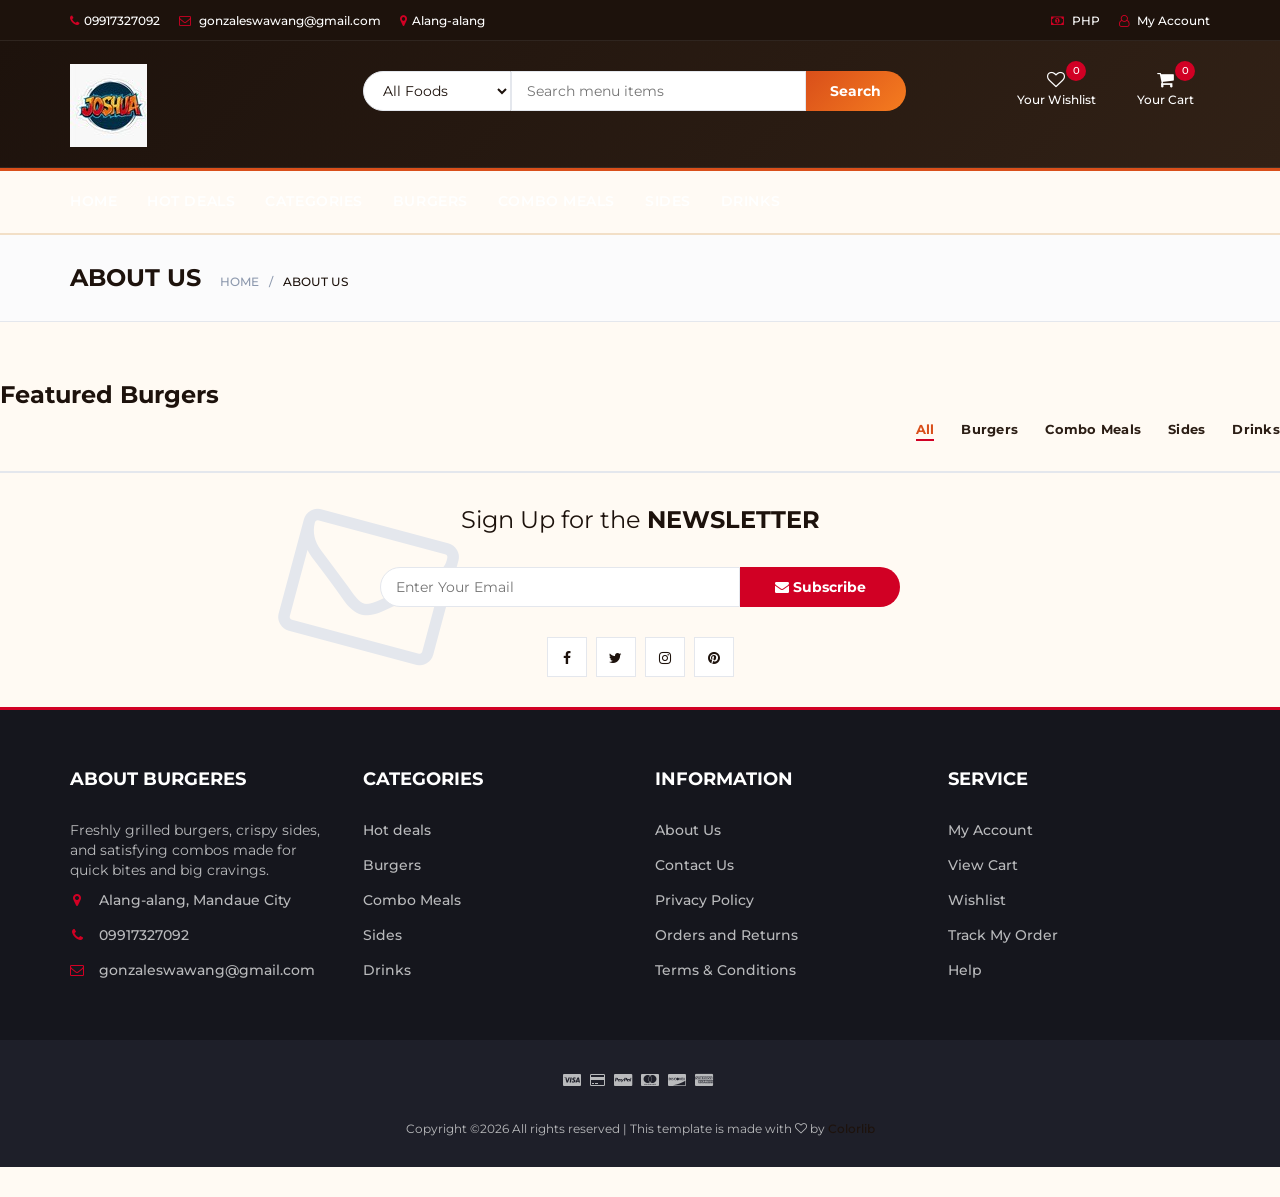
<file: blank.html>
<!DOCTYPE html>
<html lang="en">
	<head>
		<meta charset="utf-8">
		<meta http-equiv="X-UA-Compatible" content="IE=edge">
		<meta name="viewport" content="width=device-width, initial-scale=1">
		 <!-- The above 3 meta tags *must* come first in the head; any other head content must come *after* these tags -->

		<title>Burgeres</title>

		<!-- Google font -->
		<link href="https://fonts.googleapis.com/css?family=Montserrat:400,500,700" rel="stylesheet">

		<!-- Bootstrap -->
		<link type="text/css" rel="stylesheet" href="css/bootstrap.min.css"/>

		<!-- Slick -->
		<link type="text/css" rel="stylesheet" href="css/slick.css"/>
		<link type="text/css" rel="stylesheet" href="css/slick-theme.css"/>

		<!-- nouislider -->
		<link type="text/css" rel="stylesheet" href="css/nouislider.min.css"/>

		<!-- Font Awesome Icon -->
		<link rel="stylesheet" href="css/font-awesome.min.css">

		<!-- Custom stlylesheet -->
		<link type="text/css" rel="stylesheet" href="css/style.css"/>

    </head>
	<body data-page="info">
		<!-- HEADER -->
		<header>
			<!-- TOP HEADER -->
			<div id="top-header">
				<div class="container">
					<ul class="header-links pull-left">
						<li><a href="tel:+09917327092"><i class="fa fa-phone"></i>09917327092</a></li>
						<li><a href="mailto:gonzaleswawang@gmail.com"><i class="fa fa-envelope-o"></i> gonzaleswawang@gmail.com</a></li>
						<li><a href="blank.html?page=contact"><i class="fa fa-map-marker"></i>Alang-alang</a></li>
					</ul>
					<ul class="header-links pull-right">
						<li><a href="#"><i class="fa fa-money"></i> PHP</a></li>
						<li><a href="blank.html?page=account"><i class="fa fa-user-o"></i> My Account</a></li>
					</ul>
				</div>
			</div>
			<!-- /TOP HEADER -->

			<!-- MAIN HEADER -->
			<div id="header">
				<!-- container -->
				<div class="container">
					<!-- row -->
					<div class="row">
						<!-- LOGO -->
						<div class="col-md-3">
							<div class="header-logo">
								<a href="index.html" class="logo">
									<img src="./img/joshua.jpg" alt="">
								</a>
							</div>
						</div>
						<!-- /LOGO -->

						<!-- SEARCH BAR -->
						<div class="col-md-6">
							<div class="header-search">
								<form>
									<select class="input-select">
										<option value="0">All Foods</option>
										<option value="Burgers">Burgers</option>
										<option value="Combo Meals">Combo Meals</option>
										<option value="Sides">Sides</option>
										<option value="Drinks">Drinks</option>
									</select>
									<input class="input" placeholder="Search menu items">
									<button class="search-btn">Search</button>
								</form>
							</div>
						</div>
						<!-- /SEARCH BAR -->

						<!-- ACCOUNT -->
						<div class="col-md-3 clearfix">
							<div class="header-ctn">
								<!-- Wishlist -->
								<div>
									<a href="store.html?wishlist=1">
										<i class="fa fa-heart-o"></i>
										<span>Your Wishlist</span>
										<div class="qty" id="wishlist-qty">0</div>
									</a>
								</div>
								<!-- /Wishlist -->

								<!-- Cart -->
								<div class="dropdown">
									<a class="dropdown-toggle" data-toggle="dropdown" aria-expanded="true">
										<i class="fa fa-shopping-cart"></i>
										<span>Your Cart</span>
										<div class="qty" id="cart-qty">0</div>
									</a>
									<div class="cart-dropdown">
										<div class="cart-list" id="cart-dropdown-list"></div>
										<div class="cart-summary">
											<small id="cart-summary-count">0 Item(s) selected</small>
											<h5 id="cart-subtotal">SUBTOTAL: $0.00</h5>
										</div>
										<div class="cart-btns">
											<a href="checkout.html">View Cart</a>
											<a href="checkout.html">Checkout  <i class="fa fa-arrow-circle-right"></i></a>
										</div>
									</div>
								</div>
								<!-- /Cart -->

								<!-- Menu Toogle -->
								<div class="menu-toggle">
									<a href="#">
										<i class="fa fa-bars"></i>
										<span>Menu</span>
									</a>
								</div>
								<!-- /Menu Toogle -->
							</div>
						</div>
						<!-- /ACCOUNT -->
					</div>
					<!-- row -->
				</div>
				<!-- container -->
			</div>
			<!-- /MAIN HEADER -->
		</header>
		<!-- /HEADER -->

		<!-- NAVIGATION -->
		<nav id="navigation">
			<!-- container -->
			<div class="container">
				<!-- responsive-nav -->
				<div id="responsive-nav">
					<!-- NAV -->
					<ul class="main-nav nav navbar-nav">
						<li><a href="index.html">Home</a></li>
						<li><a href="store.html?filter=hot">Hot Deals</a></li>
						<li><a href="store.html">Categories</a></li>
						<li><a href="store.html?category=Burgers">Burgers</a></li>
						<li><a href="store.html?category=Combo Meals">Combo Meals</a></li>
						<li><a href="store.html?category=Sides">Sides</a></li>
						<li><a href="store.html?category=Drinks">Drinks</a></li>
					</ul>
					<!-- /NAV -->
				</div>
				<!-- /responsive-nav -->
			</div>
			<!-- /container -->
		</nav>
		<!-- /NAVIGATION -->

		<!-- BREADCRUMB -->
		<div id="breadcrumb" class="section">
			<!-- container -->
			<div class="container">
				<!-- row -->
				<div class="row">
					<div class="col-md-12">
						<h3 class="breadcrumb-header">Information</h3>
						<ul class="breadcrumb-tree" id="breadcrumb-tree">
							<li><a href="index.html">Home</a></li>
							<li class="active">Information</li>
						</ul>
					</div>
				</div>
				<!-- /row -->
			</div>
			<!-- /container -->
		</div>
		<!-- /BREADCRUMB -->

		<!-- SECTION -->
		<div class="section">
								<h3 class="title">Featured Burgers</h3>
								<div class="section-nav">
									<ul class="section-tab-nav tab-nav home-tabs" data-type="new" data-carousel="#new-products-slick" data-nav="#slick-nav-1">
										<li class="active"><a href="#" data-cat="">All</a></li>
										<li><a href="#" data-cat="Burgers">Burgers</a></li>
										<li><a href="#" data-cat="Combo Meals">Combo Meals</a></li>
										<li><a href="#" data-cat="Sides">Sides</a></li>
										<li><a href="#" data-cat="Drinks">Drinks</a></li>
			<!-- /container -->
		</div>
		<!-- /SECTION -->

		<!-- NEWSLETTER -->
		<div id="newsletter" class="section">
			<!-- container -->
			<div class="container">
				<!-- row -->
				<div class="row">
					<div class="col-md-12">
						<div class="newsletter">
							<p>Sign Up for the <strong>NEWSLETTER</strong></p>
							<form>
								<input class="input" type="email" placeholder="Enter Your Email">
								<button class="newsletter-btn"><i class="fa fa-envelope"></i> Subscribe</button>
							</form>
							<ul class="newsletter-follow">
								<li>
									<a href="https://facebook.com" target="_blank"><i class="fa fa-facebook"></i></a>
								</li>
								<li>
									<a href="https://twitter.com" target="_blank"><i class="fa fa-twitter"></i></a>
								</li>
								<li>
									<a href="https://instagram.com" target="_blank"><i class="fa fa-instagram"></i></a>
								</li>
								<li>
									<a href="https://pinterest.com" target="_blank"><i class="fa fa-pinterest"></i></a>
								</li>
							</ul>
						</div>
					</div>
				</div>
				<!-- /row -->
			</div>
			<!-- /container -->
		</div>
		<!-- /NEWSLETTER -->

		<!-- FOOTER -->
		<footer id="footer">
			<!-- top footer -->
			<div class="section">
				<!-- container -->
				<div class="container">
					<!-- row -->
					<div class="row">
						<div class="col-md-3 col-xs-6">
							<div class="footer">
								<h3 class="footer-title">About Burgeres</h3>
								<p>Freshly grilled burgers, crispy sides, and satisfying combos made for quick bites and big cravings.</p>
								<ul class="footer-links">
									<li><a href="blank.html?page=contact"><i class="fa fa-map-marker"></i>Alang-alang, Mandaue City</a></li>
									<li><a href="tel:+09917327092"><i class="fa fa-phone"></i>09917327092</a></li>
									<li><a href="mailto:gonzaleswawang@gmail.com"><i class="fa fa-envelope-o"></i>gonzaleswawang@gmail.com</a></li>
								</ul>
							</div>
						</div>

						<div class="col-md-3 col-xs-6">
							<div class="footer">
								<h3 class="footer-title">Categories</h3>
								<ul class="footer-links">
									<li><a href="store.html?filter=hot">Hot deals</a></li>
									<li><a href="store.html?category=Burgers">Burgers</a></li>
									<li><a href="store.html?category=Combo Meals">Combo Meals</a></li>
									<li><a href="store.html?category=Sides">Sides</a></li>
									<li><a href="store.html?category=Drinks">Drinks</a></li>
								</ul>
							</div>
						</div>

						<div class="clearfix visible-xs"></div>

						<div class="col-md-3 col-xs-6">
							<div class="footer">
								<h3 class="footer-title">Information</h3>
								<ul class="footer-links">
									<li><a href="blank.html?page=about">About Us</a></li>
									<li><a href="blank.html?page=contact">Contact Us</a></li>
									<li><a href="blank.html?page=privacy">Privacy Policy</a></li>
									<li><a href="blank.html?page=returns">Orders and Returns</a></li>
									<li><a href="blank.html?page=terms">Terms & Conditions</a></li>
								</ul>
							</div>
						</div>

						<div class="col-md-3 col-xs-6">
							<div class="footer">
								<h3 class="footer-title">Service</h3>
								<ul class="footer-links">
									<li><a href="blank.html?page=account">My Account</a></li>
									<li><a href="checkout.html">View Cart</a></li>
									<li><a href="store.html?wishlist=1">Wishlist</a></li>
									<li><a href="checkout.html?track=1">Track My Order</a></li>
									<li><a href="blank.html?page=help">Help</a></li>
								</ul>
							</div>
						</div>
					</div>
					<!-- /row -->
				</div>
				<!-- /container -->
			</div>
			<!-- /top footer -->

			<!-- bottom footer -->
			<div id="bottom-footer" class="section">
				<div class="container">
					<!-- row -->
					<div class="row">
						<div class="col-md-12 text-center">
							<ul class="footer-payments">
								<li><i class="fa fa-cc-visa"></i></li>
								<li><i class="fa fa-credit-card"></i></li>
								<li><i class="fa fa-cc-paypal"></i></li>
								<li><i class="fa fa-cc-mastercard"></i></li>
								<li><i class="fa fa-cc-discover"></i></li>
								<li><i class="fa fa-cc-amex"></i></li>
							</ul>
							<span class="copyright">
								<!-- Link back to Colorlib can't be removed. Template is licensed under CC BY 3.0. -->
								Copyright &copy;<script>document.write(new Date().getFullYear());</script> All rights reserved | This template is made with <i class="fa fa-heart-o" aria-hidden="true"></i> by <a href="https://colorlib.com" target="_blank">Colorlib</a>
							<!-- Link back to Colorlib can't be removed. Template is licensed under CC BY 3.0. -->
							</span>
						</div>
					</div>
						<!-- /row -->
				</div>
				<!-- /container -->
			</div>
			<!-- /bottom footer -->
		</footer>
		<!-- /FOOTER -->

		<!-- jQuery Plugins -->
		<script src="js/jquery.min.js"></script>
		<script src="js/bootstrap.min.js"></script>
		<script src="js/slick.min.js"></script>
		<script src="js/nouislider.min.js"></script>
		<script src="js/jquery.zoom.min.js"></script>
		<script src="js/products.js"></script>
		<script src="js/main.js"></script>
		<script src="js/auth.js?v=1"></script>
		<script src="js/app.js?v=8"></script>

	</body>
</html>
</file>
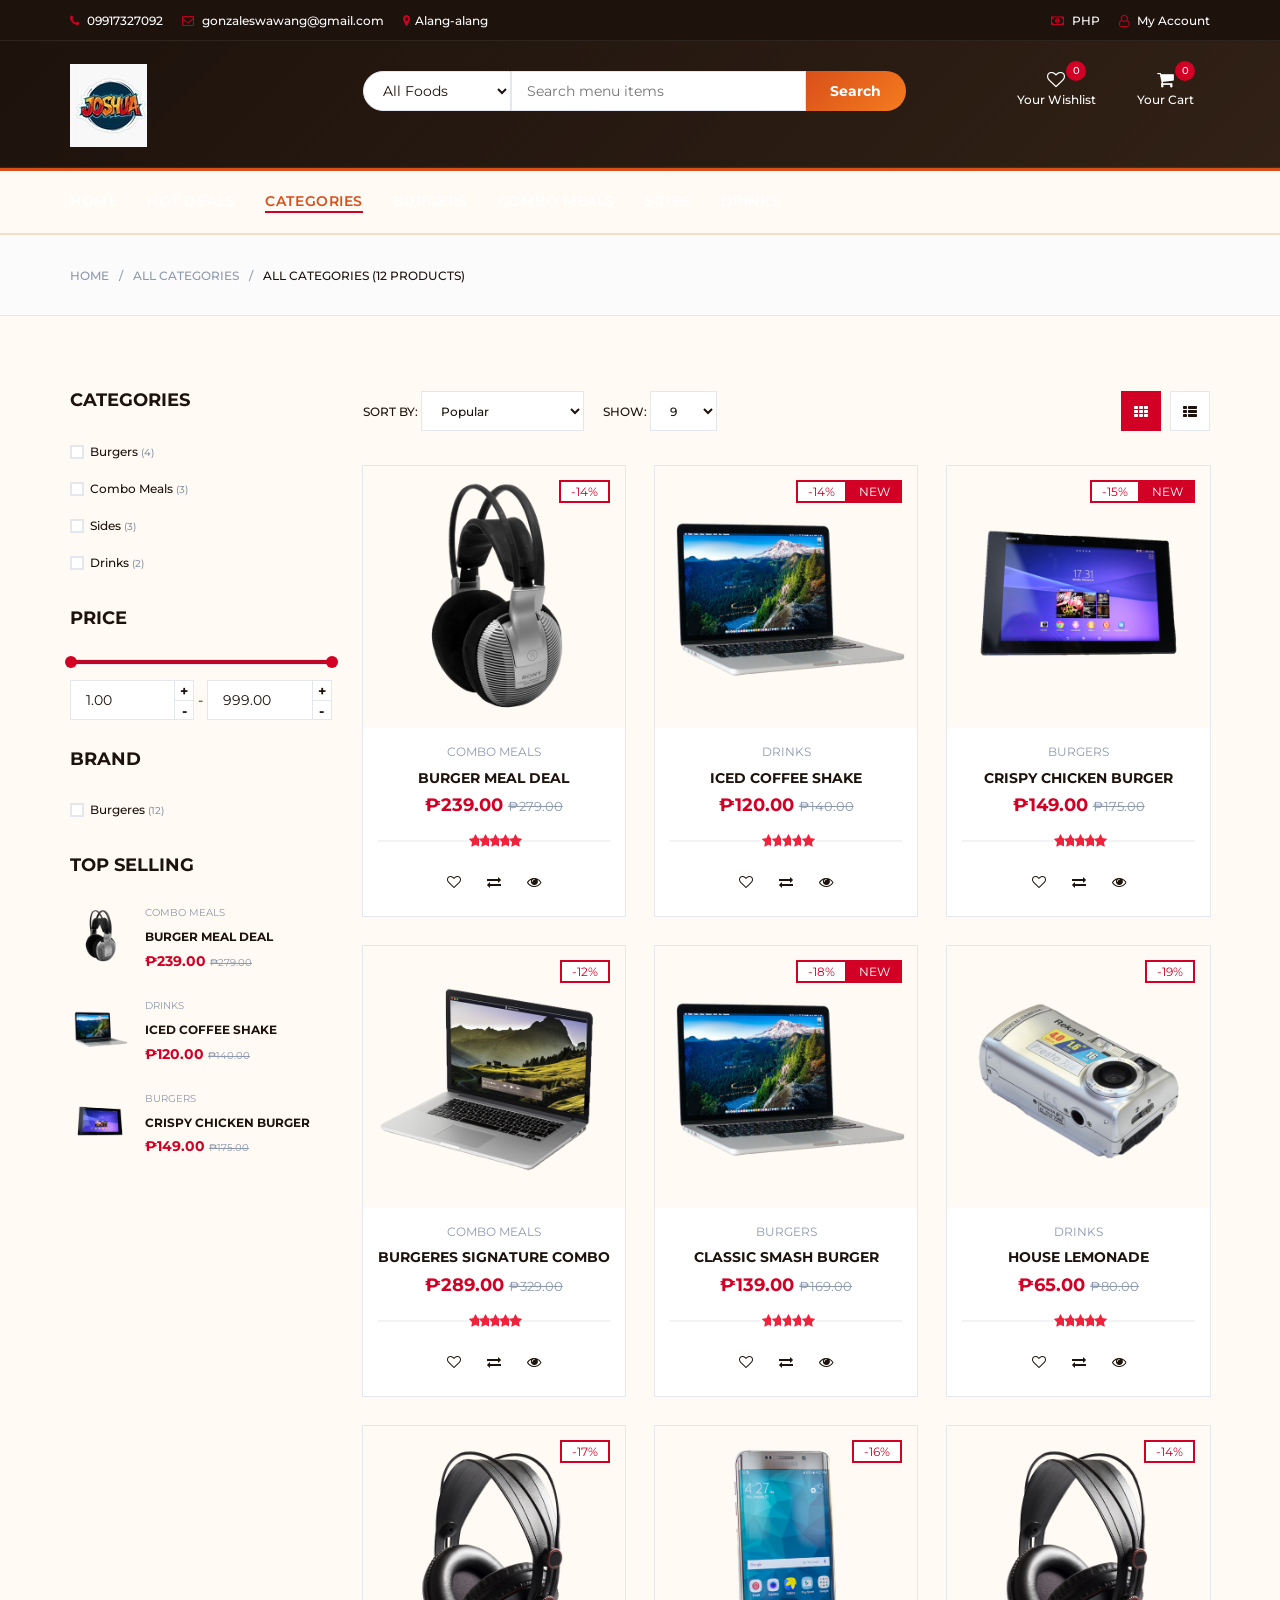
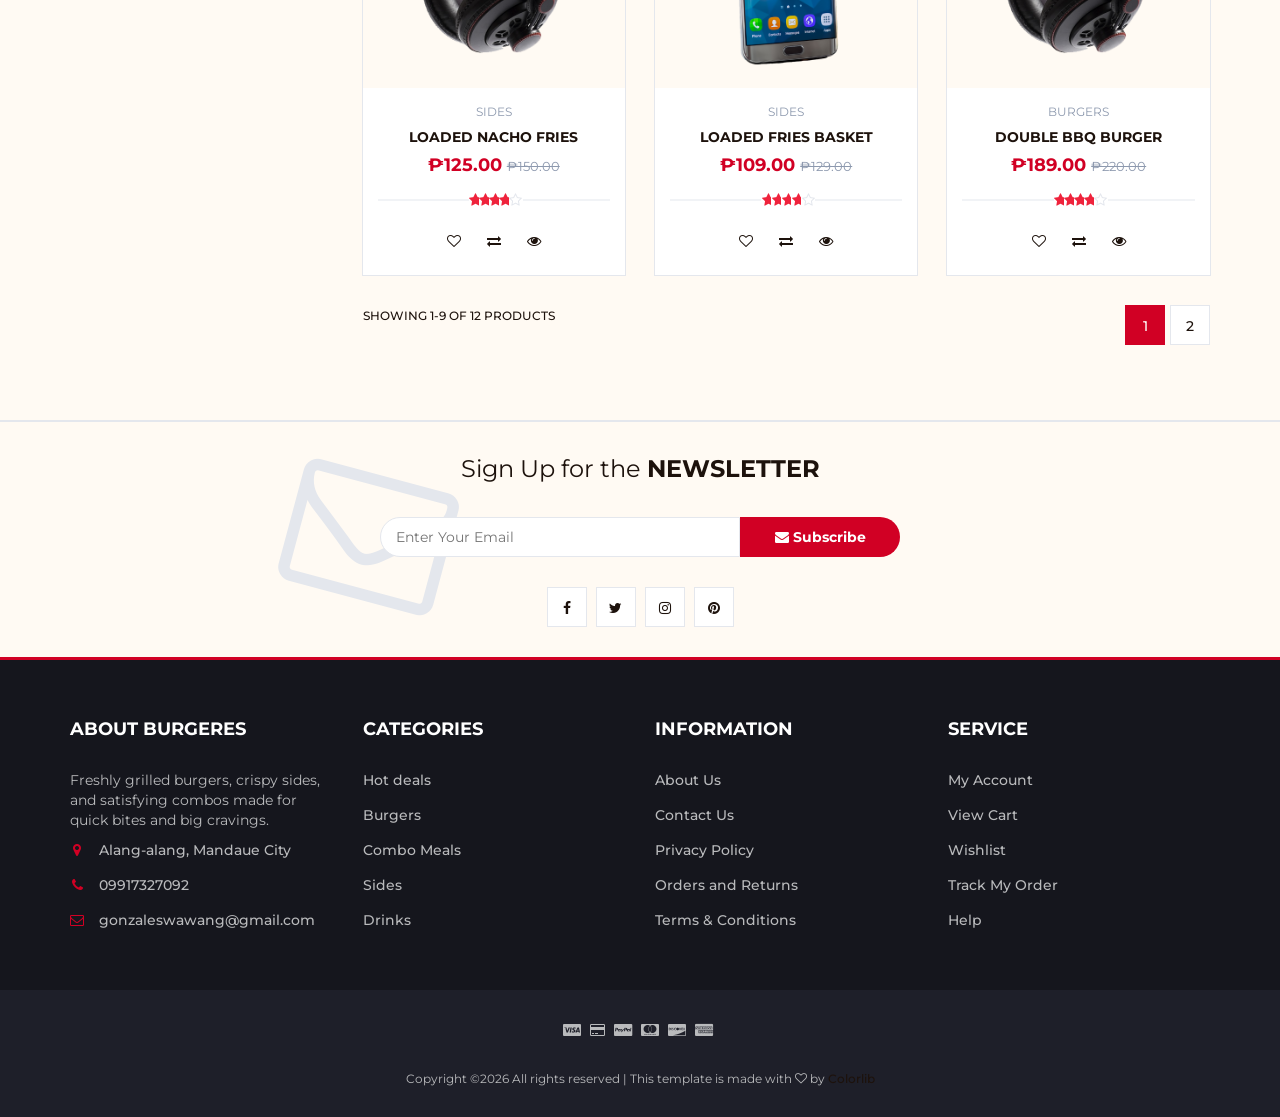
<file: store.html>
<!DOCTYPE html>
<html lang="en">
	<head>
		<meta charset="utf-8">
		<meta http-equiv="X-UA-Compatible" content="IE=edge">
		<meta name="viewport" content="width=device-width, initial-scale=1">
		 <!-- The above 3 meta tags *must* come first in the head; any other head content must come *after* these tags -->

		<title>Burgeres Menu</title>

		<!-- Google font -->
		<link href="https://fonts.googleapis.com/css?family=Montserrat:400,500,700" rel="stylesheet">

		<!-- Bootstrap -->
		<link type="text/css" rel="stylesheet" href="css/bootstrap.min.css"/>

		<!-- Slick -->
		<link type="text/css" rel="stylesheet" href="css/slick.css"/>
		<link type="text/css" rel="stylesheet" href="css/slick-theme.css"/>

		<!-- nouislider -->
		<link type="text/css" rel="stylesheet" href="css/nouislider.min.css"/>

		<!-- Font Awesome Icon -->
		<link rel="stylesheet" href="css/font-awesome.min.css">

		<!-- Custom stlylesheet -->
		<link type="text/css" rel="stylesheet" href="css/style.css"/>

    </head>
	<body data-page="store">
		<!-- HEADER -->
		<header>
			<!-- TOP HEADER -->
			<div id="top-header">
				<div class="container">
					<ul class="header-links pull-left">
						<li><a href="tel:09917327092"><i class="fa fa-phone"></i> 09917327092</a></li>
						<li><a href="mailto:gonzaleswawang@gmail.com"><i class="fa fa-envelope-o"></i> gonzaleswawang@gmail.com</a></li>
						<li><a href="blank.html?page=contact"><i class="fa fa-map-marker"></i>Alang-alang</a></li>
					</ul>
					<ul class="header-links pull-right">
						<li><a href="#"><i class="fa fa-money"></i> PHP</a></li>
						<li><a href="blank.html?page=account"><i class="fa fa-user-o"></i> My Account</a></li>
					</ul>
				</div>
			</div>
			<!-- /TOP HEADER -->

			<!-- MAIN HEADER -->
			<div id="header">
				<!-- container -->
				<div class="container">
					<!-- row -->
					<div class="row">
						<!-- LOGO -->
						<div class="col-md-3">
							<div class="header-logo">
								<a href="index.html" class="logo">
									<img src="./img/joshua.jpg" alt="">
								</a>
							</div>
						</div>
						<!-- /LOGO -->

						<!-- SEARCH BAR -->
						<div class="col-md-6">
							<div class="header-search">
								<form>
									<select class="input-select">
										<option value="0">All Foods</option>
										<option value="Burgers">Burgers</option>
										<option value="Combo Meals">Combo Meals</option>
										<option value="Sides">Sides</option>
										<option value="Drinks">Drinks</option>
									</select>
									<input class="input" placeholder="Search menu items">
									<button class="search-btn">Search</button>
								</form>
							</div>
						</div>
						<!-- /SEARCH BAR -->

						<!-- ACCOUNT -->
						<div class="col-md-3 clearfix">
							<div class="header-ctn">
								<!-- Wishlist -->
								<div>
									<a href="store.html?wishlist=1">
										<i class="fa fa-heart-o"></i>
										<span>Your Wishlist</span>
										<div class="qty" id="wishlist-qty">0</div>
									</a>
								</div>
								<!-- /Wishlist -->

								<!-- Cart -->
								<div class="dropdown">
									<a class="dropdown-toggle" data-toggle="dropdown" aria-expanded="true">
										<i class="fa fa-shopping-cart"></i>
										<span>Your Cart</span>
										<div class="qty" id="cart-qty">0</div>
									</a>
									<div class="cart-dropdown">
										<div class="cart-list" id="cart-dropdown-list"></div>
										<div class="cart-summary">
											<small id="cart-summary-count">0 Item(s) selected</small>
											<h5 id="cart-subtotal">SUBTOTAL: $0.00</h5>
										</div>
										<div class="cart-btns">
											<a href="checkout.html">View Cart</a>
											<a href="checkout.html">Checkout  <i class="fa fa-arrow-circle-right"></i></a>
										</div>
									</div>
								</div>
								<!-- /Cart -->

								<!-- Menu Toogle -->
								<div class="menu-toggle">
									<a href="#">
										<i class="fa fa-bars"></i>
										<span>Menu</span>
									</a>
								</div>
								<!-- /Menu Toogle -->
							</div>
						</div>
						<!-- /ACCOUNT -->
					</div>
					<!-- row -->
				</div>
				<!-- container -->
			</div>
			<!-- /MAIN HEADER -->
		</header>
		<!-- /HEADER -->

		<!-- NAVIGATION -->
		<nav id="navigation">
			<!-- container -->
			<div class="container">
				<!-- responsive-nav -->
				<div id="responsive-nav">
					<!-- NAV -->
					<ul class="main-nav nav navbar-nav">
						<li><a href="index.html">Home</a></li>
						<li><a href="store.html?filter=hot">Hot Deals</a></li>
						<li class="active"><a href="store.html">Categories</a></li>
						<li><a href="store.html?category=Burgers">Burgers</a></li>
						<li><a href="store.html?category=Combo Meals">Combo Meals</a></li>
						<li><a href="store.html?category=Sides">Sides</a></li>
						<li><a href="store.html?category=Drinks">Drinks</a></li>
					</ul>
					<!-- /NAV -->
				</div>
				<!-- /responsive-nav -->
			</div>
			<!-- /container -->
		</nav>
		<!-- /NAVIGATION -->

		<!-- BREADCRUMB -->
		<div id="breadcrumb" class="section">
			<!-- container -->
			<div class="container">
				<!-- row -->
				<div class="row">
					<div class="col-md-12">
						<ul class="breadcrumb-tree" id="breadcrumb-tree">
							<li><a href="index.html">Home</a></li>
							<li><a href="store.html">All Categories</a></li>
							<li class="active"><span id="breadcrumb-count"></span></li>
						</ul>
					</div>
				</div>
				<!-- /row -->
			</div>
			<!-- /container -->
		</div>
		<!-- /BREADCRUMB -->

		<!-- SECTION -->
		<div class="section">
			<!-- container -->
			<div class="container">
				<!-- row -->
				<div class="row">
					<!-- ASIDE -->
					<div id="aside" class="col-md-3">
						<!-- aside Widget -->
						<div class="aside">
							<h3 class="aside-title">Categories</h3>
							<div class="checkbox-filter">
								<div class="input-checkbox">
									<input type="checkbox" id="category-1" data-cat="Burgers">
									<label for="category-1">
										<span></span>
										Burgers
										<small></small>
									</label>
								</div>
								<div class="input-checkbox">
									<input type="checkbox" id="category-2" data-cat="Combo Meals">
									<label for="category-2">
										<span></span>
										Combo Meals
										<small></small>
									</label>
								</div>
								<div class="input-checkbox">
									<input type="checkbox" id="category-3" data-cat="Sides">
									<label for="category-3">
										<span></span>
										Sides
										<small></small>
									</label>
								</div>
								<div class="input-checkbox">
									<input type="checkbox" id="category-4" data-cat="Drinks">
									<label for="category-4">
										<span></span>
										Drinks
										<small></small>
									</label>
								</div>
							</div>
						</div>
						<!-- /aside Widget -->

						<!-- aside Widget -->
						<div class="aside">
							<h3 class="aside-title">Price</h3>
							<div class="price-filter">
								<div id="price-slider"></div>
								<div class="input-number price-min">
									<input id="price-min" type="number">
									<span class="qty-up">+</span>
									<span class="qty-down">-</span>
								</div>
								<span>-</span>
								<div class="input-number price-max">
									<input id="price-max" type="number">
									<span class="qty-up">+</span>
									<span class="qty-down">-</span>
								</div>
							</div>
						</div>
						<!-- /aside Widget -->

						<!-- aside Widget -->
						<div class="aside">
							<h3 class="aside-title">Brand</h3>
							<div class="checkbox-filter" id="brand-filter"></div>
						</div>
						<!-- /aside Widget -->

						<!-- aside Widget -->
						<div class="aside">
							<h3 class="aside-title">Top selling</h3>
							<div id="aside-top-selling"></div>
						</div>
						<!-- /aside Widget -->
					</div>
					<!-- /ASIDE -->

					<!-- STORE -->
					<div id="store" class="col-md-9">
						<!-- store top filter -->
						<div class="store-filter clearfix">
							<div class="store-sort">
								<label>
									Sort By:
									<select class="input-select" id="sort-select">
										<option value="popular">Popular</option>
										<option value="newest">Newest</option>
										<option value="price-asc">Price: Low to High</option>
										<option value="price-desc">Price: High to Low</option>
										<option value="name">Name A-Z</option>
									</select>
								</label>

								<label>
									Show:
									<select class="input-select" id="show-select">
										<option value="9">9</option>
										<option value="12">12</option>
										<option value="24">24</option>
									</select>
								</label>
							</div>
							<ul class="store-grid">
								<li class="active" data-view="grid"><i class="fa fa-th"></i></li>
								<li data-view="list"><i class="fa fa-th-list"></i></li>
							</ul>
						</div>
						<!-- /store top filter -->

						<!-- store products -->
						<div class="row" id="store-products"></div>
						<!-- /store products -->

						<!-- store bottom filter -->
						<div class="store-filter clearfix">
							<span class="store-qty" id="store-count"></span>
							<ul class="store-pagination" id="store-pagination"></ul>
						</div>
						<!-- /store bottom filter -->
					</div>
					<!-- /STORE -->
				</div>
				<!-- /row -->
			</div>
			<!-- /container -->
		</div>
		<!-- /SECTION -->

		<!-- NEWSLETTER -->
		<div id="newsletter" class="section">
			<!-- container -->
			<div class="container">
				<!-- row -->
				<div class="row">
					<div class="col-md-12">
						<div class="newsletter">
							<p>Sign Up for the <strong>NEWSLETTER</strong></p>
							<form>
								<input class="input" type="email" placeholder="Enter Your Email">
								<button class="newsletter-btn"><i class="fa fa-envelope"></i> Subscribe</button>
							</form>
							<ul class="newsletter-follow">
								<li>
									<a href="https://facebook.com" target="_blank"><i class="fa fa-facebook"></i></a>
								</li>
								<li>
									<a href="https://twitter.com" target="_blank"><i class="fa fa-twitter"></i></a>
								</li>
								<li>
									<a href="https://instagram.com" target="_blank"><i class="fa fa-instagram"></i></a>
								</li>
								<li>
									<a href="https://pinterest.com" target="_blank"><i class="fa fa-pinterest"></i></a>
								</li>
							</ul>
						</div>
					</div>
				</div>
				<!-- /row -->
			</div>
			<!-- /container -->
		</div>
		<!-- /NEWSLETTER -->

		<!-- FOOTER -->
		<footer id="footer">
			<!-- top footer -->
			<div class="section">
				<!-- container -->
				<div class="container">
					<!-- row -->
					<div class="row">
						<div class="col-md-3 col-xs-6">
							<div class="footer">
								<h3 class="footer-title">About Burgeres</h3>
								<p>Freshly grilled burgers, crispy sides, and satisfying combos made for quick bites and big cravings.</p>
								<ul class="footer-links">
									<li><a href="blank.html?page=contact"><i class="fa fa-map-marker"></i>Alang-alang, Mandaue City</a></li>
									<li><a href="tel:+09917327092"><i class="fa fa-phone"></i>09917327092</a></li>
									<li><a href="mailto:gonzaleswawang@gmail.com"><i class="fa fa-envelope-o"></i>gonzaleswawang@gmail.com</a></li>
								</ul>
							</div>
						</div>

						<div class="col-md-3 col-xs-6">
							<div class="footer">
								<h3 class="footer-title">Categories</h3>
								<ul class="footer-links">
									<li><a href="store.html?filter=hot">Hot deals</a></li>
									<li><a href="store.html?category=Burgers">Burgers</a></li>
									<li><a href="store.html?category=Combo Meals">Combo Meals</a></li>
									<li><a href="store.html?category=Sides">Sides</a></li>
									<li><a href="store.html?category=Drinks">Drinks</a></li>
								</ul>
							</div>
						</div>

						<div class="clearfix visible-xs"></div>

						<div class="col-md-3 col-xs-6">
							<div class="footer">
								<h3 class="footer-title">Information</h3>
								<ul class="footer-links">
									<li><a href="blank.html?page=about">About Us</a></li>
									<li><a href="blank.html?page=contact">Contact Us</a></li>
									<li><a href="blank.html?page=privacy">Privacy Policy</a></li>
									<li><a href="blank.html?page=returns">Orders and Returns</a></li>
									<li><a href="blank.html?page=terms">Terms & Conditions</a></li>
								</ul>
							</div>
						</div>

						<div class="col-md-3 col-xs-6">
							<div class="footer">
								<h3 class="footer-title">Service</h3>
								<ul class="footer-links">
									<li><a href="blank.html?page=account">My Account</a></li>
									<li><a href="checkout.html">View Cart</a></li>
									<li><a href="store.html?wishlist=1">Wishlist</a></li>
									<li><a href="checkout.html?track=1">Track My Order</a></li>
									<li><a href="blank.html?page=help">Help</a></li>
								</ul>
							</div>
						</div>
					</div>
					<!-- /row -->
				</div>
				<!-- /container -->
			</div>
			<!-- /top footer -->

			<!-- bottom footer -->
			<div id="bottom-footer" class="section">
				<div class="container">
					<!-- row -->
					<div class="row">
						<div class="col-md-12 text-center">
							<ul class="footer-payments">
								<li><i class="fa fa-cc-visa"></i></li>
								<li><i class="fa fa-credit-card"></i></li>
								<li><i class="fa fa-cc-paypal"></i></li>
								<li><i class="fa fa-cc-mastercard"></i></li>
								<li><i class="fa fa-cc-discover"></i></li>
								<li><i class="fa fa-cc-amex"></i></li>
							</ul>
							<span class="copyright">
								<!-- Link back to Colorlib can't be removed. Template is licensed under CC BY 3.0. -->
								Copyright &copy;<script>document.write(new Date().getFullYear());</script> All rights reserved | This template is made with <i class="fa fa-heart-o" aria-hidden="true"></i> by <a href="https://colorlib.com" target="_blank">Colorlib</a>
							<!-- Link back to Colorlib can't be removed. Template is licensed under CC BY 3.0. -->
							</span>
						</div>
					</div>
						<!-- /row -->
				</div>
				<!-- /container -->
			</div>
			<!-- /bottom footer -->
		</footer>
		<!-- /FOOTER -->

		<!-- jQuery Plugins -->
		<script src="js/jquery.min.js"></script>
		<script src="js/bootstrap.min.js"></script>
		<script src="js/slick.min.js"></script>
		<script src="js/nouislider.min.js"></script>
		<script src="js/jquery.zoom.min.js"></script>
		<script src="js/products.js"></script>
		<script src="js/main.js"></script>
		<script src="js/auth.js?v=1"></script>
		<script src="js/app.js?v=8"></script>

	</body>
</html>
</file>
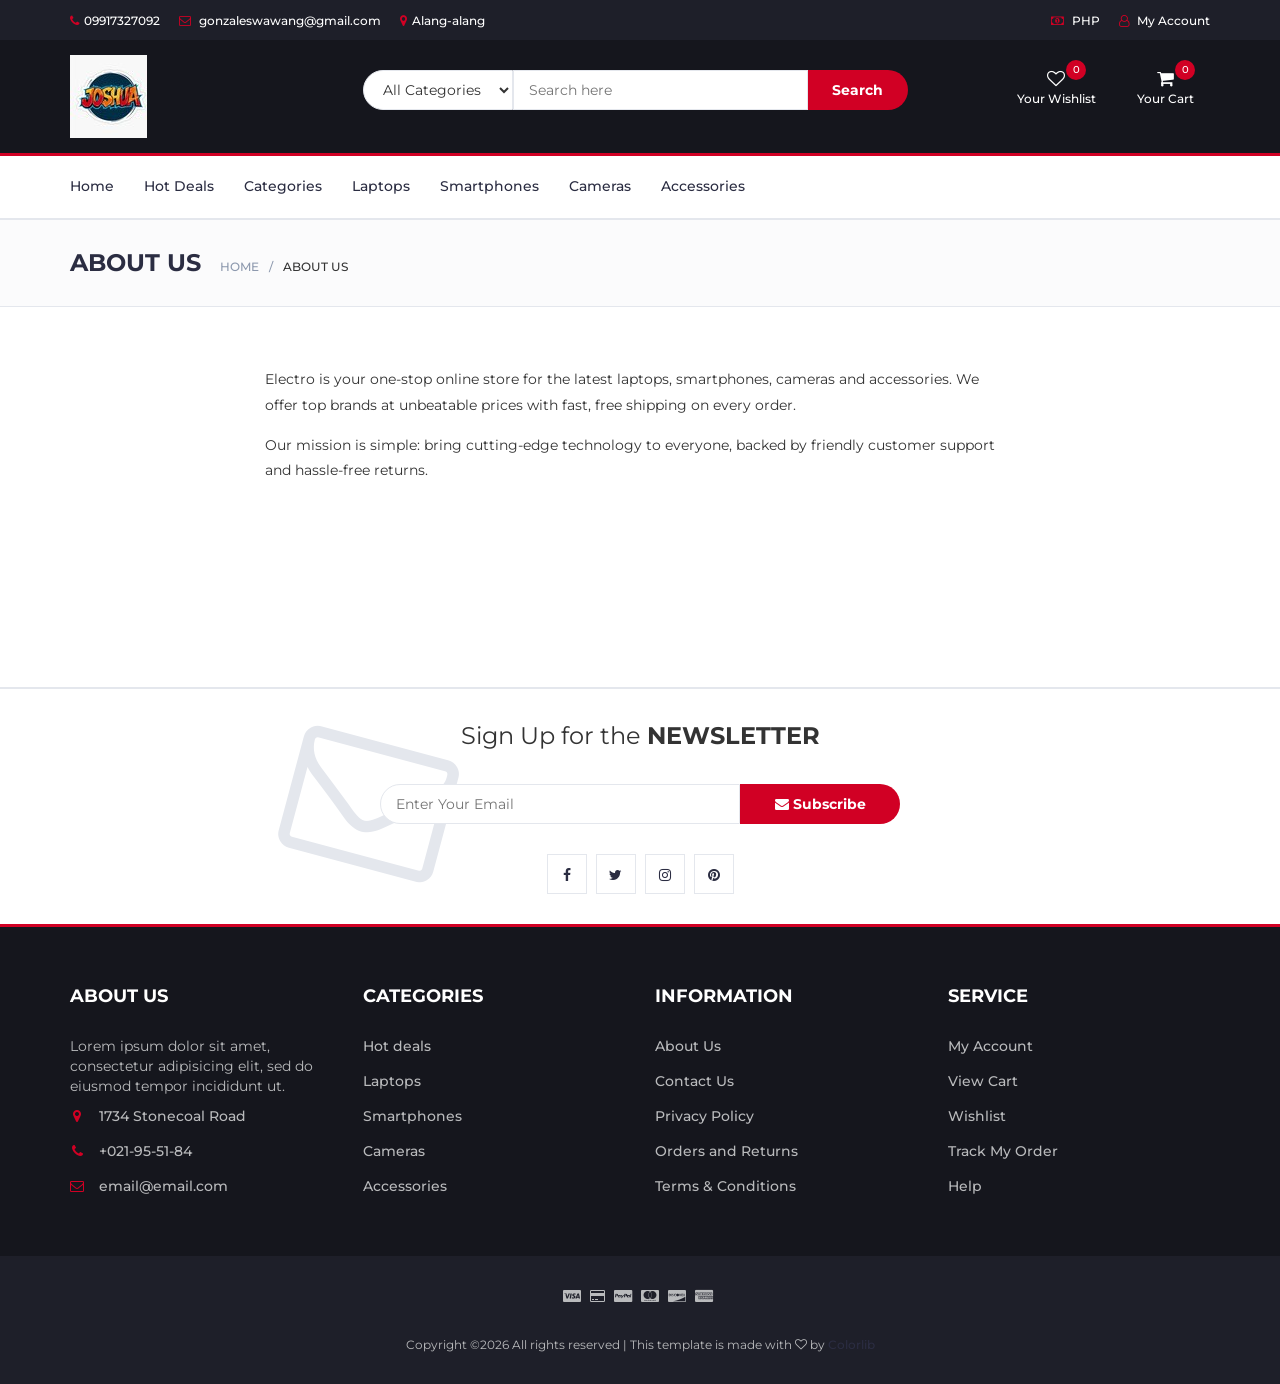
<file: docs/blank.html>
<!DOCTYPE html>
<html lang="en">
	<head>
		<meta charset="utf-8">
		<meta http-equiv="X-UA-Compatible" content="IE=edge">
		<meta name="viewport" content="width=device-width, initial-scale=1">
		 <!-- The above 3 meta tags *must* come first in the head; any other head content must come *after* these tags -->

		<title>JOshua</title>

		<!-- Google font -->
		<link href="https://fonts.googleapis.com/css?family=Montserrat:400,500,700" rel="stylesheet">

		<!-- Bootstrap -->
		<link type="text/css" rel="stylesheet" href="css/bootstrap.min.css"/>

		<!-- Slick -->
		<link type="text/css" rel="stylesheet" href="css/slick.css"/>
		<link type="text/css" rel="stylesheet" href="css/slick-theme.css"/>

		<!-- nouislider -->
		<link type="text/css" rel="stylesheet" href="css/nouislider.min.css"/>

		<!-- Font Awesome Icon -->
		<link rel="stylesheet" href="css/font-awesome.min.css">

		<!-- Custom stlylesheet -->
		<link type="text/css" rel="stylesheet" href="css/style.css"/>

    </head>
	<body data-page="info">
		<!-- HEADER -->
		<header>
			<!-- TOP HEADER -->
			<div id="top-header">
				<div class="container">
					<ul class="header-links pull-left">
						<li><a href="tel:+09917327092"><i class="fa fa-phone"></i>09917327092</a></li>
						<li><a href="mailto:gonzaleswawang@gmail.com"><i class="fa fa-envelope-o"></i> gonzaleswawang@gmail.com</a></li>
						<li><a href="blank.html?page=contact"><i class="fa fa-map-marker"></i>Alang-alang</a></li>
					</ul>
					<ul class="header-links pull-right">
						<li><a href="#"><i class="fa fa-money"></i> PHP</a></li>
						<li><a href="blank.html?page=account"><i class="fa fa-user-o"></i> My Account</a></li>
					</ul>
				</div>
			</div>
			<!-- /TOP HEADER -->

			<!-- MAIN HEADER -->
			<div id="header">
				<!-- container -->
				<div class="container">
					<!-- row -->
					<div class="row">
						<!-- LOGO -->
						<div class="col-md-3">
							<div class="header-logo">
								<a href="index.html" class="logo">
									<img src="./img/joshua.jpg" alt="">
								</a>
							</div>
						</div>
						<!-- /LOGO -->

						<!-- SEARCH BAR -->
						<div class="col-md-6">
							<div class="header-search">
								<form>
									<select class="input-select">
										<option value="0">All Categories</option>
										<option value="Laptops">Laptops</option>
										<option value="Smartphones">Smartphones</option>
										<option value="Cameras">Cameras</option>
										<option value="Accessories">Accessories</option>
									</select>
									<input class="input" placeholder="Search here">
									<button class="search-btn">Search</button>
								</form>
							</div>
						</div>
						<!-- /SEARCH BAR -->

						<!-- ACCOUNT -->
						<div class="col-md-3 clearfix">
							<div class="header-ctn">
								<!-- Wishlist -->
								<div>
									<a href="store.html?wishlist=1">
										<i class="fa fa-heart-o"></i>
										<span>Your Wishlist</span>
										<div class="qty" id="wishlist-qty">0</div>
									</a>
								</div>
								<!-- /Wishlist -->

								<!-- Cart -->
								<div class="dropdown">
									<a class="dropdown-toggle" data-toggle="dropdown" aria-expanded="true">
										<i class="fa fa-shopping-cart"></i>
										<span>Your Cart</span>
										<div class="qty" id="cart-qty">0</div>
									</a>
									<div class="cart-dropdown">
										<div class="cart-list" id="cart-dropdown-list"></div>
										<div class="cart-summary">
											<small id="cart-summary-count">0 Item(s) selected</small>
											<h5 id="cart-subtotal">SUBTOTAL: $0.00</h5>
										</div>
										<div class="cart-btns">
											<a href="checkout.html">View Cart</a>
											<a href="checkout.html">Checkout  <i class="fa fa-arrow-circle-right"></i></a>
										</div>
									</div>
								</div>
								<!-- /Cart -->

								<!-- Menu Toogle -->
								<div class="menu-toggle">
									<a href="#">
										<i class="fa fa-bars"></i>
										<span>Menu</span>
									</a>
								</div>
								<!-- /Menu Toogle -->
							</div>
						</div>
						<!-- /ACCOUNT -->
					</div>
					<!-- row -->
				</div>
				<!-- container -->
			</div>
			<!-- /MAIN HEADER -->
		</header>
		<!-- /HEADER -->

		<!-- NAVIGATION -->
		<nav id="navigation">
			<!-- container -->
			<div class="container">
				<!-- responsive-nav -->
				<div id="responsive-nav">
					<!-- NAV -->
					<ul class="main-nav nav navbar-nav">
						<li><a href="index.html">Home</a></li>
						<li><a href="store.html?filter=hot">Hot Deals</a></li>
						<li><a href="store.html">Categories</a></li>
						<li><a href="store.html?category=Laptops">Laptops</a></li>
						<li><a href="store.html?category=Smartphones">Smartphones</a></li>
						<li><a href="store.html?category=Cameras">Cameras</a></li>
						<li><a href="store.html?category=Accessories">Accessories</a></li>
					</ul>
					<!-- /NAV -->
				</div>
				<!-- /responsive-nav -->
			</div>
			<!-- /container -->
		</nav>
		<!-- /NAVIGATION -->

		<!-- BREADCRUMB -->
		<div id="breadcrumb" class="section">
			<!-- container -->
			<div class="container">
				<!-- row -->
				<div class="row">
					<div class="col-md-12">
						<h3 class="breadcrumb-header">Information</h3>
						<ul class="breadcrumb-tree" id="breadcrumb-tree">
							<li><a href="index.html">Home</a></li>
							<li class="active">Information</li>
						</ul>
					</div>
				</div>
				<!-- /row -->
			</div>
			<!-- /container -->
		</div>
		<!-- /BREADCRUMB -->

		<!-- SECTION -->
		<div class="section">
			<!-- container -->
			<div class="container">
				<!-- row -->
				<div class="row">
					<div class="col-md-8 col-md-offset-2" id="info-content"></div>
				</div>
				<!-- /row -->
			</div>
			<!-- /container -->
		</div>
		<!-- /SECTION -->

		<!-- NEWSLETTER -->
		<div id="newsletter" class="section">
			<!-- container -->
			<div class="container">
				<!-- row -->
				<div class="row">
					<div class="col-md-12">
						<div class="newsletter">
							<p>Sign Up for the <strong>NEWSLETTER</strong></p>
							<form>
								<input class="input" type="email" placeholder="Enter Your Email">
								<button class="newsletter-btn"><i class="fa fa-envelope"></i> Subscribe</button>
							</form>
							<ul class="newsletter-follow">
								<li>
									<a href="https://facebook.com" target="_blank"><i class="fa fa-facebook"></i></a>
								</li>
								<li>
									<a href="https://twitter.com" target="_blank"><i class="fa fa-twitter"></i></a>
								</li>
								<li>
									<a href="https://instagram.com" target="_blank"><i class="fa fa-instagram"></i></a>
								</li>
								<li>
									<a href="https://pinterest.com" target="_blank"><i class="fa fa-pinterest"></i></a>
								</li>
							</ul>
						</div>
					</div>
				</div>
				<!-- /row -->
			</div>
			<!-- /container -->
		</div>
		<!-- /NEWSLETTER -->

		<!-- FOOTER -->
		<footer id="footer">
			<!-- top footer -->
			<div class="section">
				<!-- container -->
				<div class="container">
					<!-- row -->
					<div class="row">
						<div class="col-md-3 col-xs-6">
							<div class="footer">
								<h3 class="footer-title">About Us</h3>
								<p>Lorem ipsum dolor sit amet, consectetur adipisicing elit, sed do eiusmod tempor incididunt ut.</p>
								<ul class="footer-links">
									<li><a href="blank.html?page=contact"><i class="fa fa-map-marker"></i>1734 Stonecoal Road</a></li>
									<li><a href="tel:+021955184"><i class="fa fa-phone"></i>+021-95-51-84</a></li>
									<li><a href="mailto:email@email.com"><i class="fa fa-envelope-o"></i>email@email.com</a></li>
								</ul>
							</div>
						</div>

						<div class="col-md-3 col-xs-6">
							<div class="footer">
								<h3 class="footer-title">Categories</h3>
								<ul class="footer-links">
									<li><a href="store.html?filter=hot">Hot deals</a></li>
									<li><a href="store.html?category=Laptops">Laptops</a></li>
									<li><a href="store.html?category=Smartphones">Smartphones</a></li>
									<li><a href="store.html?category=Cameras">Cameras</a></li>
									<li><a href="store.html?category=Accessories">Accessories</a></li>
								</ul>
							</div>
						</div>

						<div class="clearfix visible-xs"></div>

						<div class="col-md-3 col-xs-6">
							<div class="footer">
								<h3 class="footer-title">Information</h3>
								<ul class="footer-links">
									<li><a href="blank.html?page=about">About Us</a></li>
									<li><a href="blank.html?page=contact">Contact Us</a></li>
									<li><a href="blank.html?page=privacy">Privacy Policy</a></li>
									<li><a href="blank.html?page=returns">Orders and Returns</a></li>
									<li><a href="blank.html?page=terms">Terms & Conditions</a></li>
								</ul>
							</div>
						</div>

						<div class="col-md-3 col-xs-6">
							<div class="footer">
								<h3 class="footer-title">Service</h3>
								<ul class="footer-links">
									<li><a href="blank.html?page=account">My Account</a></li>
									<li><a href="checkout.html">View Cart</a></li>
									<li><a href="store.html?wishlist=1">Wishlist</a></li>
									<li><a href="checkout.html?track=1">Track My Order</a></li>
									<li><a href="blank.html?page=help">Help</a></li>
								</ul>
							</div>
						</div>
					</div>
					<!-- /row -->
				</div>
				<!-- /container -->
			</div>
			<!-- /top footer -->

			<!-- bottom footer -->
			<div id="bottom-footer" class="section">
				<div class="container">
					<!-- row -->
					<div class="row">
						<div class="col-md-12 text-center">
							<ul class="footer-payments">
								<li><i class="fa fa-cc-visa"></i></li>
								<li><i class="fa fa-credit-card"></i></li>
								<li><i class="fa fa-cc-paypal"></i></li>
								<li><i class="fa fa-cc-mastercard"></i></li>
								<li><i class="fa fa-cc-discover"></i></li>
								<li><i class="fa fa-cc-amex"></i></li>
							</ul>
							<span class="copyright">
								<!-- Link back to Colorlib can't be removed. Template is licensed under CC BY 3.0. -->
								Copyright &copy;<script>document.write(new Date().getFullYear());</script> All rights reserved | This template is made with <i class="fa fa-heart-o" aria-hidden="true"></i> by <a href="https://colorlib.com" target="_blank">Colorlib</a>
							<!-- Link back to Colorlib can't be removed. Template is licensed under CC BY 3.0. -->
							</span>
						</div>
					</div>
						<!-- /row -->
				</div>
				<!-- /container -->
			</div>
			<!-- /bottom footer -->
		</footer>
		<!-- /FOOTER -->

		<!-- jQuery Plugins -->
		<script src="js/jquery.min.js"></script>
		<script src="js/bootstrap.min.js"></script>
		<script src="js/slick.min.js"></script>
		<script src="js/nouislider.min.js"></script>
		<script src="js/jquery.zoom.min.js"></script>
		<script src="js/products.js"></script>
		<script src="js/main.js"></script>
		<script src="js/auth.js?v=1"></script>
		<script src="js/app.js?v=8"></script>

	</body>
</html>
</file>
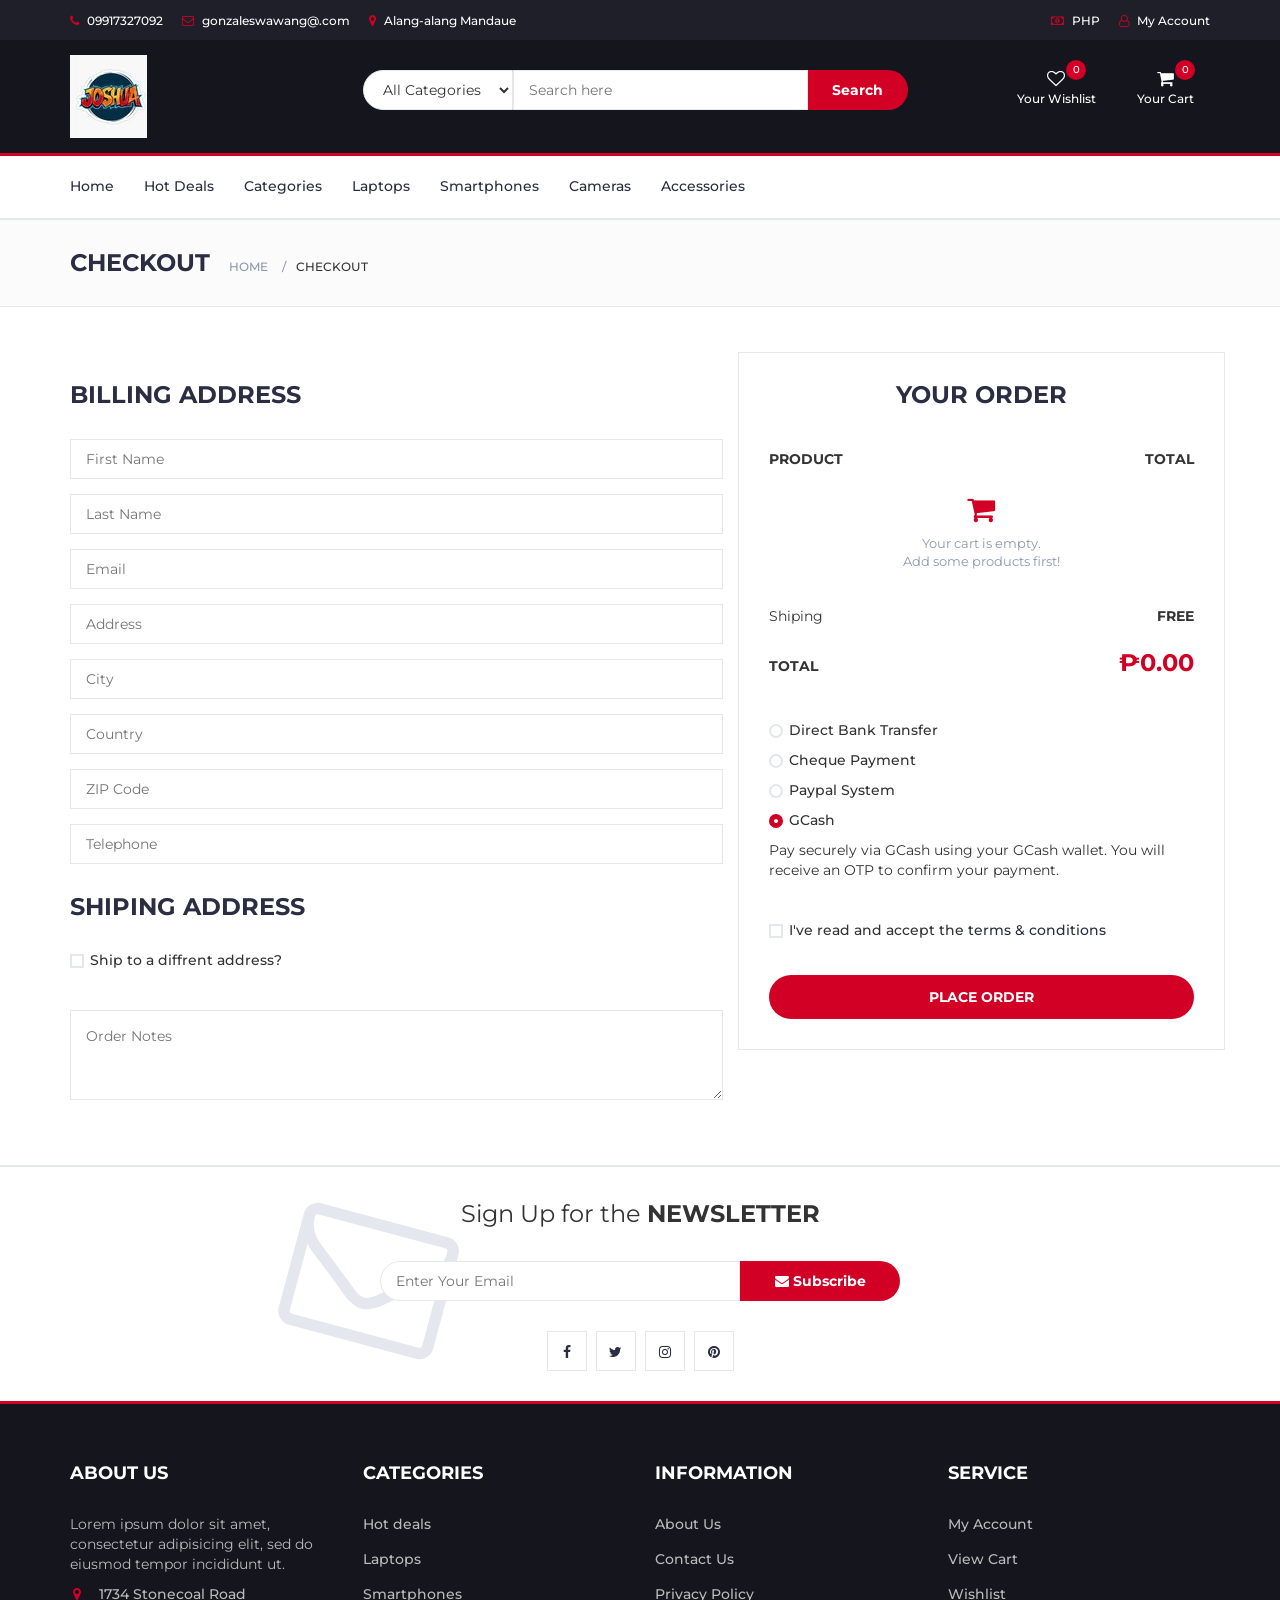
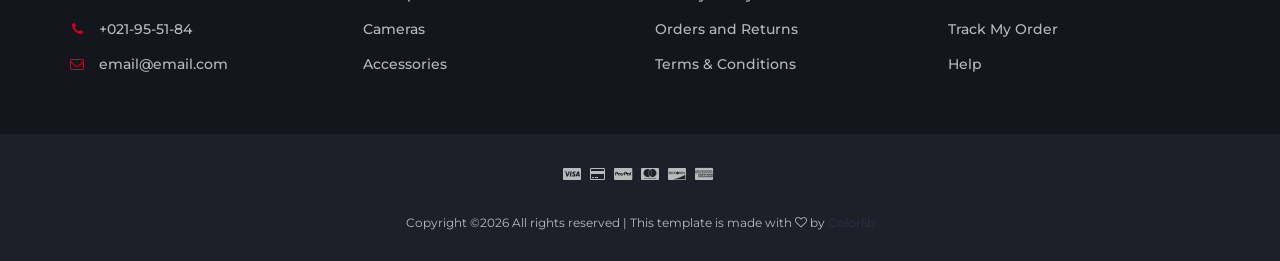
<file: docs/checkout.html>
<!DOCTYPE html>
<html lang="en">
	<head>
		<meta charset="utf-8">
		<meta http-equiv="X-UA-Compatible" content="IE=edge">
		<meta name="viewport" content="width=device-width, initial-scale=1">
		 <!-- The above 3 meta tags *must* come first in the head; any other head content must come *after* these tags -->

		<title>Checkout - Electro</title>

		<!-- Google font -->
		<link href="https://fonts.googleapis.com/css?family=Montserrat:400,500,700" rel="stylesheet">

		<!-- Bootstrap -->
		<link type="text/css" rel="stylesheet" href="css/bootstrap.min.css"/>

		<!-- Slick -->
		<link type="text/css" rel="stylesheet" href="css/slick.css"/>
		<link type="text/css" rel="stylesheet" href="css/slick-theme.css"/>

		<!-- nouislider -->
		<link type="text/css" rel="stylesheet" href="css/nouislider.min.css"/>

		<!-- Font Awesome Icon -->
		<link rel="stylesheet" href="css/font-awesome.min.css">

		<!-- Custom stlylesheet -->
		<link type="text/css" rel="stylesheet" href="css/style.css"/>

    </head>
	<body data-page="checkout">
		<!-- HEADER -->
		<header>
			<!-- TOP HEADER -->
			<div id="top-header">
				<div class="container">
					<ul class="header-links pull-left">
						<li><a href="tel:09917327092"><i class="fa fa-phone"></i> 09917327092</a></li>
						<li><a href="gonzaleswawang@gmail.com"><i class="fa fa-envelope-o"></i> gonzaleswawang@.com</a></li>
						<li><a href="blank.html?page=contact"><i class="fa fa-map-marker"></i> Alang-alang Mandaue</a></li>
					</ul>
					<ul class="header-links pull-right">
						<li><a href="#"><i class="fa fa-money"></i> PHP</a></li>
						<li><a href="blank.html?page=account"><i class="fa fa-user-o"></i> My Account</a></li>
					</ul>
				</div>
			</div>
			<!-- /TOP HEADER -->

			<!-- MAIN HEADER -->
			<div id="header">
				<!-- container -->
				<div class="container">
					<!-- row -->
					<div class="row">
						<!-- LOGO -->
						<div class="col-md-3">
							<div class="header-logo">
								<a href="index.html" class="logo">
									<img src="./img/joshua.jpg" alt="">
								</a>
							</div>
						</div>
						<!-- /LOGO -->

						<!-- SEARCH BAR -->
						<div class="col-md-6">
							<div class="header-search">
								<form>
									<select class="input-select">
										<option value="0">All Categories</option>
										<option value="Laptops">Laptops</option>
										<option value="Smartphones">Smartphones</option>
										<option value="Cameras">Cameras</option>
										<option value="Accessories">Accessories</option>
									</select>
									<input class="input" placeholder="Search here">
									<button class="search-btn">Search</button>
								</form>
							</div>
						</div>
						<!-- /SEARCH BAR -->

						<!-- ACCOUNT -->
						<div class="col-md-3 clearfix">
							<div class="header-ctn">
								<!-- Wishlist -->
								<div>
									<a href="store.html?wishlist=1">
										<i class="fa fa-heart-o"></i>
										<span>Your Wishlist</span>
										<div class="qty" id="wishlist-qty">0</div>
									</a>
								</div>
								<!-- /Wishlist -->

								<!-- Cart -->
								<div class="dropdown">
									<a class="dropdown-toggle" data-toggle="dropdown" aria-expanded="true">
										<i class="fa fa-shopping-cart"></i>
										<span>Your Cart</span>
										<div class="qty" id="cart-qty">0</div>
									</a>
									<div class="cart-dropdown">
										<div class="cart-list" id="cart-dropdown-list"></div>
										<div class="cart-summary">
											<small id="cart-summary-count">0 Item(s) selected</small>
											<h5 id="cart-subtotal">SUBTOTAL: $0.00</h5>
										</div>
										<div class="cart-btns">
											<a href="checkout.html">View Cart</a>
											<a href="checkout.html">Checkout  <i class="fa fa-arrow-circle-right"></i></a>
										</div>
									</div>
								</div>
								<!-- /Cart -->

								<!-- Menu Toogle -->
								<div class="menu-toggle">
									<a href="#">
										<i class="fa fa-bars"></i>
										<span>Menu</span>
									</a>
								</div>
								<!-- /Menu Toogle -->
							</div>
						</div>
						<!-- /ACCOUNT -->
					</div>
					<!-- row -->
				</div>
				<!-- container -->
			</div>
			<!-- /MAIN HEADER -->
		</header>
		<!-- /HEADER -->

		<!-- NAVIGATION -->
		<nav id="navigation">
			<!-- container -->
			<div class="container">
				<!-- responsive-nav -->
				<div id="responsive-nav">
					<!-- NAV -->
					<ul class="main-nav nav navbar-nav">
						<li><a href="index.html">Home</a></li>
						<li><a href="store.html?filter=hot">Hot Deals</a></li>
						<li><a href="store.html">Categories</a></li>
						<li><a href="store.html?category=Laptops">Laptops</a></li>
						<li><a href="store.html?category=Smartphones">Smartphones</a></li>
						<li><a href="store.html?category=Cameras">Cameras</a></li>
						<li><a href="store.html?category=Accessories">Accessories</a></li>
					</ul>
					<!-- /NAV -->
				</div>
				<!-- /responsive-nav -->
			</div>
			<!-- /container -->
		</nav>
		<!-- /NAVIGATION -->

		<!-- BREADCRUMB -->
		<div id="breadcrumb" class="section">
			<!-- container -->
			<div class="container">
				<!-- row -->
				<div class="row">
					<div class="col-md-12">
						<h3 class="breadcrumb-header">Checkout</h3>
						<ul class="breadcrumb-tree">
							<li><a href="index.html">Home</a></li>
							<li class="active">Checkout</li>
						</ul>
					</div>
				</div>
				<!-- /row -->
			</div>
			<!-- /container -->
		</div>
		<!-- /BREADCRUMB -->

		<!-- SECTION -->
		<div class="section" id="checkout-section">
			<!-- container -->
			<div class="container">
				<!-- row -->
				<div class="row">

					<div class="col-md-7">
						<!-- Billing Details -->
						<div class="billing-details">
							<div class="section-title">
								<h3 class="title">Billing address</h3>
							</div>
							<div class="form-group">
								<input class="input" type="text" name="first-name" placeholder="First Name">
							</div>
							<div class="form-group">
								<input class="input" type="text" name="last-name" placeholder="Last Name">
							</div>
							<div class="form-group">
								<input class="input" type="email" name="email" placeholder="Email">
							</div>
							<div class="form-group">
								<input class="input" type="text" name="address" placeholder="Address">
							</div>
							<div class="form-group">
								<input class="input" type="text" name="city" placeholder="City">
							</div>
							<div class="form-group">
								<input class="input" type="text" name="country" placeholder="Country">
							</div>
							<div class="form-group">
								<input class="input" type="text" name="zip-code" placeholder="ZIP Code">
							</div>
							<div class="form-group">
								<input class="input" type="tel" name="tel" placeholder="Telephone">
							</div>
						</div>
						<!-- /Billing Details -->

						<!-- Shiping Details -->
						<div class="shiping-details">
							<div class="section-title">
								<h3 class="title">Shiping address</h3>
							</div>
							<div class="input-checkbox">
								<input type="checkbox" id="shiping-address">
								<label for="shiping-address">
									<span></span>
									Ship to a diffrent address?
								</label>
								<div class="caption">
									<div class="form-group">
										<input class="input" type="text" name="first-name" placeholder="First Name">
									</div>
									<div class="form-group">
										<input class="input" type="text" name="last-name" placeholder="Last Name">
									</div>
									<div class="form-group">
										<input class="input" type="email" name="email" placeholder="Email">
									</div>
									<div class="form-group">
										<input class="input" type="text" name="address" placeholder="Address">
									</div>
									<div class="form-group">
										<input class="input" type="text" name="city" placeholder="City">
									</div>
									<div class="form-group">
										<input class="input" type="text" name="country" placeholder="Country">
									</div>
									<div class="form-group">
										<input class="input" type="text" name="zip-code" placeholder="ZIP Code">
									</div>
									<div class="form-group">
										<input class="input" type="tel" name="tel" placeholder="Telephone">
									</div>
								</div>
							</div>
						</div>
						<!-- /Shiping Details -->

						<!-- Order notes -->
						<div class="order-notes">
							<textarea class="input" placeholder="Order Notes"></textarea>
						</div>
						<!-- /Order notes -->
					</div>

					<!-- Order Details -->
					<div class="col-md-5 order-details">
						<div class="section-title text-center">
							<h3 class="title">Your Order</h3>
						</div>
						<div class="order-summary">
							<div class="order-col">
								<div><strong>PRODUCT</strong></div>
								<div><strong>TOTAL</strong></div>
							</div>
							<div class="order-products"></div>
							<div class="order-col">
								<div>Shiping</div>
								<div><strong>FREE</strong></div>
							</div>
							<div class="order-col">
								<div><strong>TOTAL</strong></div>
								<div><strong class="order-total">$0.00</strong></div>
							</div>
						</div>
						<div class="payment-method">
							<div class="input-radio">
								<input type="radio" name="payment" id="payment-1">
								<label for="payment-1">
									<span></span>
									Direct Bank Transfer
								</label>
								<div class="caption">
									<p>Make your payment directly into our bank account. Your order will be shipped once the funds are received.</p>
								</div>
							</div>
							<div class="input-radio">
								<input type="radio" name="payment" id="payment-2">
								<label for="payment-2">
									<span></span>
									Cheque Payment
								</label>
								<div class="caption">
									<p>Send a cheque payable to Electro. Please allow 3-5 business days for clearance.</p>
								</div>
							</div>
							<div class="input-radio">
								<input type="radio" name="payment" id="payment-3">
								<label for="payment-3">
									<span></span>
									Paypal System
								</label>
								<div class="caption">
									<p>You will be redirected to PayPal to complete your purchase securely.</p>
								</div>
							</div>
							<div class="input-radio">
								<input type="radio" name="payment" id="payment-4" checked>
								<label for="payment-4">
									<span></span>
									GCash
								</label>
								<div class="caption">
									<p>Pay securely via GCash using your GCash wallet. You will receive an OTP to confirm your payment.</p>
								</div>
							</div>
						</div>
						<div class="input-checkbox">
							<input type="checkbox" id="terms">
							<label for="terms">
								<span></span>
								I've read and accept the <a href="blank.html?page=terms">terms & conditions</a>
							</label>
						</div>
						<div id="checkout-error" class="checkout-error" style="display:none;"></div>
						<a href="#" class="primary-btn order-submit">Place order</a>
					</div>
					<!-- /Order Details -->
				</div>
				<!-- /row -->
			</div>
			<!-- /container -->
		</div>
		<!-- /SECTION -->

		<!-- NEWSLETTER -->
		<div id="newsletter" class="section">
			<!-- container -->
			<div class="container">
				<!-- row -->
				<div class="row">
					<div class="col-md-12">
						<div class="newsletter">
							<p>Sign Up for the <strong>NEWSLETTER</strong></p>
							<form>
								<input class="input" type="email" placeholder="Enter Your Email">
								<button class="newsletter-btn"><i class="fa fa-envelope"></i> Subscribe</button>
							</form>
							<ul class="newsletter-follow">
								<li>
									<a href="https://facebook.com" target="_blank"><i class="fa fa-facebook"></i></a>
								</li>
								<li>
									<a href="https://twitter.com" target="_blank"><i class="fa fa-twitter"></i></a>
								</li>
								<li>
									<a href="https://instagram.com" target="_blank"><i class="fa fa-instagram"></i></a>
								</li>
								<li>
									<a href="https://pinterest.com" target="_blank"><i class="fa fa-pinterest"></i></a>
								</li>
							</ul>
						</div>
					</div>
				</div>
				<!-- /row -->
			</div>
			<!-- /container -->
		</div>
		<!-- /NEWSLETTER -->

		<!-- FOOTER -->
		<footer id="footer">
			<!-- top footer -->
			<div class="section">
				<!-- container -->
				<div class="container">
					<!-- row -->
					<div class="row">
						<div class="col-md-3 col-xs-6">
							<div class="footer">
								<h3 class="footer-title">About Us</h3>
								<p>Lorem ipsum dolor sit amet, consectetur adipisicing elit, sed do eiusmod tempor incididunt ut.</p>
								<ul class="footer-links">
									<li><a href="blank.html?page=contact"><i class="fa fa-map-marker"></i>1734 Stonecoal Road</a></li>
									<li><a href="tel:+021955184"><i class="fa fa-phone"></i>+021-95-51-84</a></li>
									<li><a href="mailto:email@email.com"><i class="fa fa-envelope-o"></i>email@email.com</a></li>
								</ul>
							</div>
						</div>

						<div class="col-md-3 col-xs-6">
							<div class="footer">
								<h3 class="footer-title">Categories</h3>
								<ul class="footer-links">
									<li><a href="store.html?filter=hot">Hot deals</a></li>
									<li><a href="store.html?category=Laptops">Laptops</a></li>
									<li><a href="store.html?category=Smartphones">Smartphones</a></li>
									<li><a href="store.html?category=Cameras">Cameras</a></li>
									<li><a href="store.html?category=Accessories">Accessories</a></li>
								</ul>
							</div>
						</div>

						<div class="clearfix visible-xs"></div>

						<div class="col-md-3 col-xs-6">
							<div class="footer">
								<h3 class="footer-title">Information</h3>
								<ul class="footer-links">
									<li><a href="blank.html?page=about">About Us</a></li>
									<li><a href="blank.html?page=contact">Contact Us</a></li>
									<li><a href="blank.html?page=privacy">Privacy Policy</a></li>
									<li><a href="blank.html?page=returns">Orders and Returns</a></li>
									<li><a href="blank.html?page=terms">Terms & Conditions</a></li>
								</ul>
							</div>
						</div>

						<div class="col-md-3 col-xs-6">
							<div class="footer">
								<h3 class="footer-title">Service</h3>
								<ul class="footer-links">
									<li><a href="blank.html?page=account">My Account</a></li>
									<li><a href="checkout.html">View Cart</a></li>
									<li><a href="store.html?wishlist=1">Wishlist</a></li>
									<li><a href="checkout.html?track=1">Track My Order</a></li>
									<li><a href="blank.html?page=help">Help</a></li>
								</ul>
							</div>
						</div>
					</div>
					<!-- /row -->
				</div>
				<!-- /container -->
			</div>
			<!-- /top footer -->

			<!-- bottom footer -->
			<div id="bottom-footer" class="section">
				<div class="container">
					<!-- row -->
					<div class="row">
						<div class="col-md-12 text-center">
							<ul class="footer-payments">
								<li><i class="fa fa-cc-visa"></i></li>
								<li><i class="fa fa-credit-card"></i></li>
								<li><i class="fa fa-cc-paypal"></i></li>
								<li><i class="fa fa-cc-mastercard"></i></li>
								<li><i class="fa fa-cc-discover"></i></li>
								<li><i class="fa fa-cc-amex"></i></li>
							</ul>
							<span class="copyright">
								<!-- Link back to Colorlib can't be removed. Template is licensed under CC BY 3.0. -->
								Copyright &copy;<script>document.write(new Date().getFullYear());</script> All rights reserved | This template is made with <i class="fa fa-heart-o" aria-hidden="true"></i> by <a href="https://colorlib.com" target="_blank">Colorlib</a>
							<!-- Link back to Colorlib can't be removed. Template is licensed under CC BY 3.0. -->
							</span>
						</div>
					</div>
						<!-- /row -->
				</div>
				<!-- /container -->
			</div>
			<!-- /bottom footer -->
		</footer>
		<!-- /FOOTER -->

		<!-- jQuery Plugins -->
		<script src="js/jquery.min.js"></script>
		<script src="js/bootstrap.min.js"></script>
		<script src="js/slick.min.js"></script>
		<script src="js/nouislider.min.js"></script>
		<script src="js/jquery.zoom.min.js"></script>
		<script src="js/products.js"></script>
		<script src="js/main.js"></script>
		<script src="js/auth.js?v=1"></script>
		<script src="paymongo-public.js"></script>
		<script src="js/app.js?v=9"></script>

	</body>
</html>
</file>
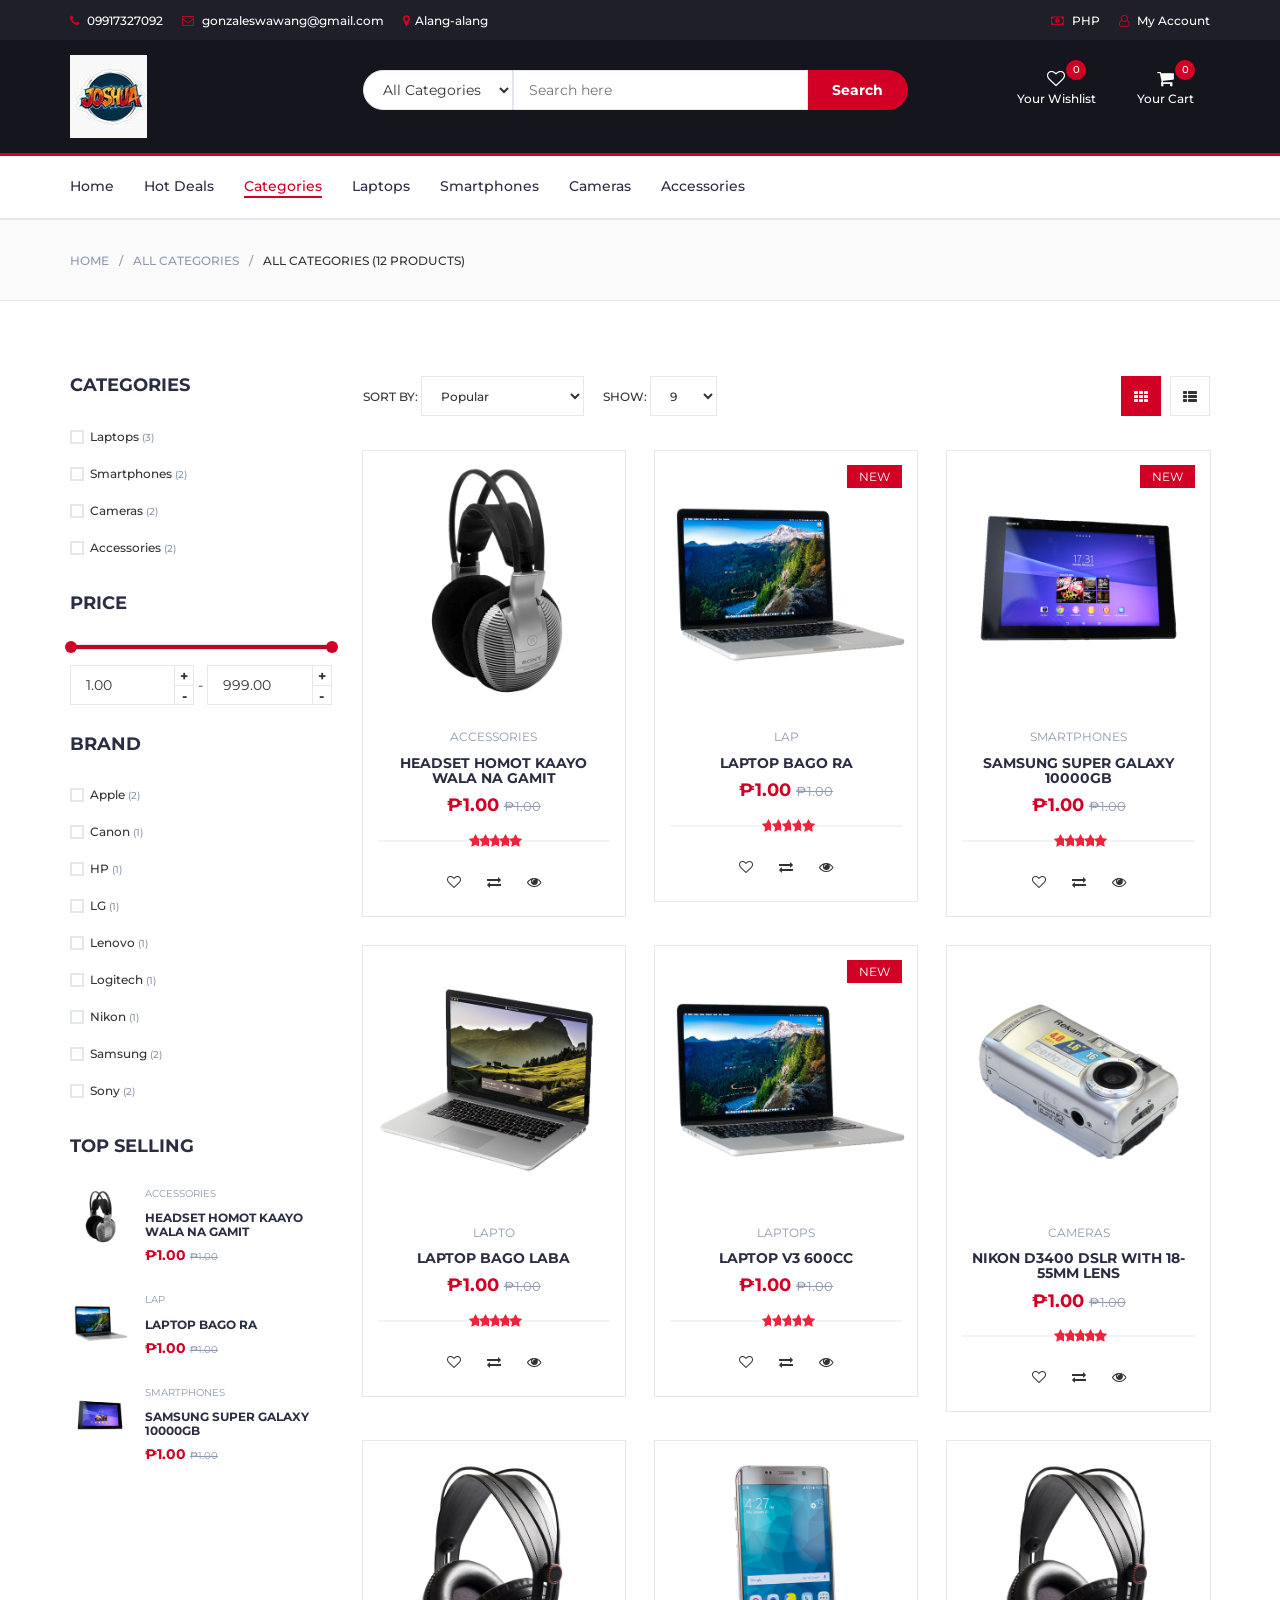
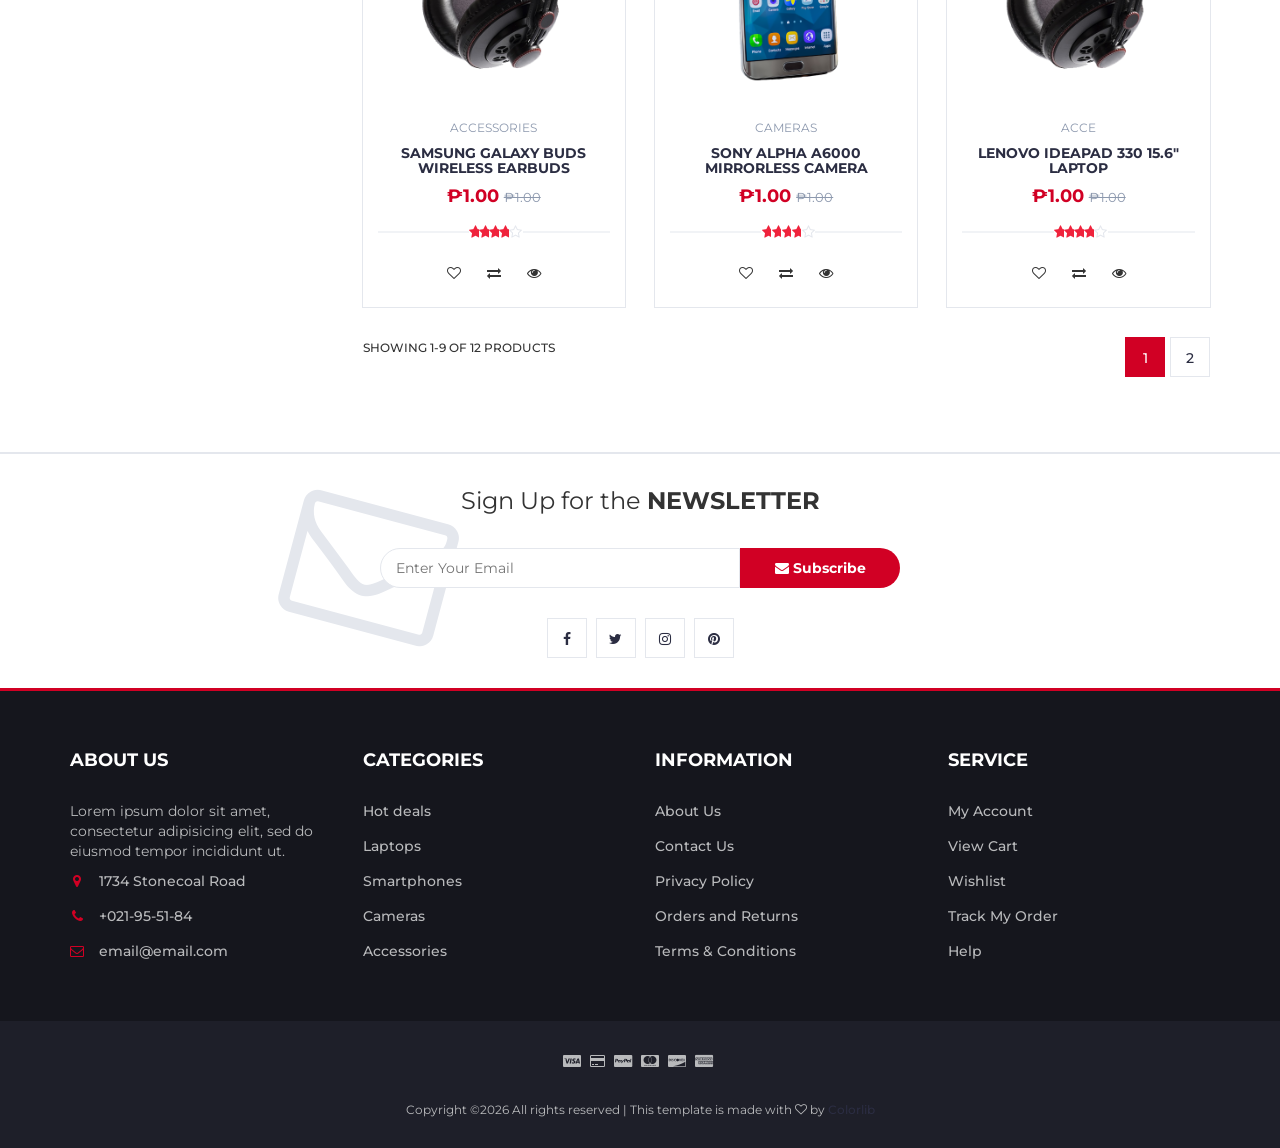
<file: docs/store.html>
<!DOCTYPE html>
<html lang="en">
	<head>
		<meta charset="utf-8">
		<meta http-equiv="X-UA-Compatible" content="IE=edge">
		<meta name="viewport" content="width=device-width, initial-scale=1">
		 <!-- The above 3 meta tags *must* come first in the head; any other head content must come *after* these tags -->

		<title>Store - Electro</title>

		<!-- Google font -->
		<link href="https://fonts.googleapis.com/css?family=Montserrat:400,500,700" rel="stylesheet">

		<!-- Bootstrap -->
		<link type="text/css" rel="stylesheet" href="css/bootstrap.min.css"/>

		<!-- Slick -->
		<link type="text/css" rel="stylesheet" href="css/slick.css"/>
		<link type="text/css" rel="stylesheet" href="css/slick-theme.css"/>

		<!-- nouislider -->
		<link type="text/css" rel="stylesheet" href="css/nouislider.min.css"/>

		<!-- Font Awesome Icon -->
		<link rel="stylesheet" href="css/font-awesome.min.css">

		<!-- Custom stlylesheet -->
		<link type="text/css" rel="stylesheet" href="css/style.css"/>

    </head>
	<body data-page="store">
		<!-- HEADER -->
		<header>
			<!-- TOP HEADER -->
			<div id="top-header">
				<div class="container">
					<ul class="header-links pull-left">
						<li><a href="tel:09917327092"><i class="fa fa-phone"></i> 09917327092</a></li>
						<li><a href="mailto:gonzaleswawang@gmail.com"><i class="fa fa-envelope-o"></i> gonzaleswawang@gmail.com</a></li>
						<li><a href="blank.html?page=contact"><i class="fa fa-map-marker"></i>Alang-alang</a></li>
					</ul>
					<ul class="header-links pull-right">
						<li><a href="#"><i class="fa fa-money"></i> PHP</a></li>
						<li><a href="blank.html?page=account"><i class="fa fa-user-o"></i> My Account</a></li>
					</ul>
				</div>
			</div>
			<!-- /TOP HEADER -->

			<!-- MAIN HEADER -->
			<div id="header">
				<!-- container -->
				<div class="container">
					<!-- row -->
					<div class="row">
						<!-- LOGO -->
						<div class="col-md-3">
							<div class="header-logo">
								<a href="index.html" class="logo">
									<img src="./img/joshua.jpg" alt="">
								</a>
							</div>
						</div>
						<!-- /LOGO -->

						<!-- SEARCH BAR -->
						<div class="col-md-6">
							<div class="header-search">
								<form>
									<select class="input-select">
										<option value="0">All Categories</option>
										<option value="Laptops">Laptops</option>
										<option value="Smartphones">Smartphones</option>
										<option value="Cameras">Cameras</option>
										<option value="Accessories">Accessories</option>
									</select>
									<input class="input" placeholder="Search here">
									<button class="search-btn">Search</button>
								</form>
							</div>
						</div>
						<!-- /SEARCH BAR -->

						<!-- ACCOUNT -->
						<div class="col-md-3 clearfix">
							<div class="header-ctn">
								<!-- Wishlist -->
								<div>
									<a href="store.html?wishlist=1">
										<i class="fa fa-heart-o"></i>
										<span>Your Wishlist</span>
										<div class="qty" id="wishlist-qty">0</div>
									</a>
								</div>
								<!-- /Wishlist -->

								<!-- Cart -->
								<div class="dropdown">
									<a class="dropdown-toggle" data-toggle="dropdown" aria-expanded="true">
										<i class="fa fa-shopping-cart"></i>
										<span>Your Cart</span>
										<div class="qty" id="cart-qty">0</div>
									</a>
									<div class="cart-dropdown">
										<div class="cart-list" id="cart-dropdown-list"></div>
										<div class="cart-summary">
											<small id="cart-summary-count">0 Item(s) selected</small>
											<h5 id="cart-subtotal">SUBTOTAL: $0.00</h5>
										</div>
										<div class="cart-btns">
											<a href="checkout.html">View Cart</a>
											<a href="checkout.html">Checkout  <i class="fa fa-arrow-circle-right"></i></a>
										</div>
									</div>
								</div>
								<!-- /Cart -->

								<!-- Menu Toogle -->
								<div class="menu-toggle">
									<a href="#">
										<i class="fa fa-bars"></i>
										<span>Menu</span>
									</a>
								</div>
								<!-- /Menu Toogle -->
							</div>
						</div>
						<!-- /ACCOUNT -->
					</div>
					<!-- row -->
				</div>
				<!-- container -->
			</div>
			<!-- /MAIN HEADER -->
		</header>
		<!-- /HEADER -->

		<!-- NAVIGATION -->
		<nav id="navigation">
			<!-- container -->
			<div class="container">
				<!-- responsive-nav -->
				<div id="responsive-nav">
					<!-- NAV -->
					<ul class="main-nav nav navbar-nav">
						<li><a href="index.html">Home</a></li>
						<li><a href="store.html?filter=hot">Hot Deals</a></li>
						<li class="active"><a href="store.html">Categories</a></li>
						<li><a href="store.html?category=Laptops">Laptops</a></li>
						<li><a href="store.html?category=Smartphones">Smartphones</a></li>
						<li><a href="store.html?category=Cameras">Cameras</a></li>
						<li><a href="store.html?category=Accessories">Accessories</a></li>
					</ul>
					<!-- /NAV -->
				</div>
				<!-- /responsive-nav -->
			</div>
			<!-- /container -->
		</nav>
		<!-- /NAVIGATION -->

		<!-- BREADCRUMB -->
		<div id="breadcrumb" class="section">
			<!-- container -->
			<div class="container">
				<!-- row -->
				<div class="row">
					<div class="col-md-12">
						<ul class="breadcrumb-tree" id="breadcrumb-tree">
							<li><a href="index.html">Home</a></li>
							<li><a href="store.html">All Categories</a></li>
							<li class="active"><span id="breadcrumb-count"></span></li>
						</ul>
					</div>
				</div>
				<!-- /row -->
			</div>
			<!-- /container -->
		</div>
		<!-- /BREADCRUMB -->

		<!-- SECTION -->
		<div class="section">
			<!-- container -->
			<div class="container">
				<!-- row -->
				<div class="row">
					<!-- ASIDE -->
					<div id="aside" class="col-md-3">
						<!-- aside Widget -->
						<div class="aside">
							<h3 class="aside-title">Categories</h3>
							<div class="checkbox-filter">
								<div class="input-checkbox">
									<input type="checkbox" id="category-1" data-cat="Laptops">
									<label for="category-1">
										<span></span>
										Laptops
										<small></small>
									</label>
								</div>
								<div class="input-checkbox">
									<input type="checkbox" id="category-2" data-cat="Smartphones">
									<label for="category-2">
										<span></span>
										Smartphones
										<small></small>
									</label>
								</div>
								<div class="input-checkbox">
									<input type="checkbox" id="category-3" data-cat="Cameras">
									<label for="category-3">
										<span></span>
										Cameras
										<small></small>
									</label>
								</div>
								<div class="input-checkbox">
									<input type="checkbox" id="category-4" data-cat="Accessories">
									<label for="category-4">
										<span></span>
										Accessories
										<small></small>
									</label>
								</div>
							</div>
						</div>
						<!-- /aside Widget -->

						<!-- aside Widget -->
						<div class="aside">
							<h3 class="aside-title">Price</h3>
							<div class="price-filter">
								<div id="price-slider"></div>
								<div class="input-number price-min">
									<input id="price-min" type="number">
									<span class="qty-up">+</span>
									<span class="qty-down">-</span>
								</div>
								<span>-</span>
								<div class="input-number price-max">
									<input id="price-max" type="number">
									<span class="qty-up">+</span>
									<span class="qty-down">-</span>
								</div>
							</div>
						</div>
						<!-- /aside Widget -->

						<!-- aside Widget -->
						<div class="aside">
							<h3 class="aside-title">Brand</h3>
							<div class="checkbox-filter" id="brand-filter"></div>
						</div>
						<!-- /aside Widget -->

						<!-- aside Widget -->
						<div class="aside">
							<h3 class="aside-title">Top selling</h3>
							<div id="aside-top-selling"></div>
						</div>
						<!-- /aside Widget -->
					</div>
					<!-- /ASIDE -->

					<!-- STORE -->
					<div id="store" class="col-md-9">
						<!-- store top filter -->
						<div class="store-filter clearfix">
							<div class="store-sort">
								<label>
									Sort By:
									<select class="input-select" id="sort-select">
										<option value="popular">Popular</option>
										<option value="newest">Newest</option>
										<option value="price-asc">Price: Low to High</option>
										<option value="price-desc">Price: High to Low</option>
										<option value="name">Name A-Z</option>
									</select>
								</label>

								<label>
									Show:
									<select class="input-select" id="show-select">
										<option value="9">9</option>
										<option value="12">12</option>
										<option value="24">24</option>
									</select>
								</label>
							</div>
							<ul class="store-grid">
								<li class="active" data-view="grid"><i class="fa fa-th"></i></li>
								<li data-view="list"><i class="fa fa-th-list"></i></li>
							</ul>
						</div>
						<!-- /store top filter -->

						<!-- store products -->
						<div class="row" id="store-products"></div>
						<!-- /store products -->

						<!-- store bottom filter -->
						<div class="store-filter clearfix">
							<span class="store-qty" id="store-count"></span>
							<ul class="store-pagination" id="store-pagination"></ul>
						</div>
						<!-- /store bottom filter -->
					</div>
					<!-- /STORE -->
				</div>
				<!-- /row -->
			</div>
			<!-- /container -->
		</div>
		<!-- /SECTION -->

		<!-- NEWSLETTER -->
		<div id="newsletter" class="section">
			<!-- container -->
			<div class="container">
				<!-- row -->
				<div class="row">
					<div class="col-md-12">
						<div class="newsletter">
							<p>Sign Up for the <strong>NEWSLETTER</strong></p>
							<form>
								<input class="input" type="email" placeholder="Enter Your Email">
								<button class="newsletter-btn"><i class="fa fa-envelope"></i> Subscribe</button>
							</form>
							<ul class="newsletter-follow">
								<li>
									<a href="https://facebook.com" target="_blank"><i class="fa fa-facebook"></i></a>
								</li>
								<li>
									<a href="https://twitter.com" target="_blank"><i class="fa fa-twitter"></i></a>
								</li>
								<li>
									<a href="https://instagram.com" target="_blank"><i class="fa fa-instagram"></i></a>
								</li>
								<li>
									<a href="https://pinterest.com" target="_blank"><i class="fa fa-pinterest"></i></a>
								</li>
							</ul>
						</div>
					</div>
				</div>
				<!-- /row -->
			</div>
			<!-- /container -->
		</div>
		<!-- /NEWSLETTER -->

		<!-- FOOTER -->
		<footer id="footer">
			<!-- top footer -->
			<div class="section">
				<!-- container -->
				<div class="container">
					<!-- row -->
					<div class="row">
						<div class="col-md-3 col-xs-6">
							<div class="footer">
								<h3 class="footer-title">About Us</h3>
								<p>Lorem ipsum dolor sit amet, consectetur adipisicing elit, sed do eiusmod tempor incididunt ut.</p>
								<ul class="footer-links">
									<li><a href="blank.html?page=contact"><i class="fa fa-map-marker"></i>1734 Stonecoal Road</a></li>
									<li><a href="tel:+021955184"><i class="fa fa-phone"></i>+021-95-51-84</a></li>
									<li><a href="mailto:email@email.com"><i class="fa fa-envelope-o"></i>email@email.com</a></li>
								</ul>
							</div>
						</div>

						<div class="col-md-3 col-xs-6">
							<div class="footer">
								<h3 class="footer-title">Categories</h3>
								<ul class="footer-links">
									<li><a href="store.html?filter=hot">Hot deals</a></li>
									<li><a href="store.html?category=Laptops">Laptops</a></li>
									<li><a href="store.html?category=Smartphones">Smartphones</a></li>
									<li><a href="store.html?category=Cameras">Cameras</a></li>
									<li><a href="store.html?category=Accessories">Accessories</a></li>
								</ul>
							</div>
						</div>

						<div class="clearfix visible-xs"></div>

						<div class="col-md-3 col-xs-6">
							<div class="footer">
								<h3 class="footer-title">Information</h3>
								<ul class="footer-links">
									<li><a href="blank.html?page=about">About Us</a></li>
									<li><a href="blank.html?page=contact">Contact Us</a></li>
									<li><a href="blank.html?page=privacy">Privacy Policy</a></li>
									<li><a href="blank.html?page=returns">Orders and Returns</a></li>
									<li><a href="blank.html?page=terms">Terms & Conditions</a></li>
								</ul>
							</div>
						</div>

						<div class="col-md-3 col-xs-6">
							<div class="footer">
								<h3 class="footer-title">Service</h3>
								<ul class="footer-links">
									<li><a href="blank.html?page=account">My Account</a></li>
									<li><a href="checkout.html">View Cart</a></li>
									<li><a href="store.html?wishlist=1">Wishlist</a></li>
									<li><a href="checkout.html?track=1">Track My Order</a></li>
									<li><a href="blank.html?page=help">Help</a></li>
								</ul>
							</div>
						</div>
					</div>
					<!-- /row -->
				</div>
				<!-- /container -->
			</div>
			<!-- /top footer -->

			<!-- bottom footer -->
			<div id="bottom-footer" class="section">
				<div class="container">
					<!-- row -->
					<div class="row">
						<div class="col-md-12 text-center">
							<ul class="footer-payments">
								<li><i class="fa fa-cc-visa"></i></li>
								<li><i class="fa fa-credit-card"></i></li>
								<li><i class="fa fa-cc-paypal"></i></li>
								<li><i class="fa fa-cc-mastercard"></i></li>
								<li><i class="fa fa-cc-discover"></i></li>
								<li><i class="fa fa-cc-amex"></i></li>
							</ul>
							<span class="copyright">
								<!-- Link back to Colorlib can't be removed. Template is licensed under CC BY 3.0. -->
								Copyright &copy;<script>document.write(new Date().getFullYear());</script> All rights reserved | This template is made with <i class="fa fa-heart-o" aria-hidden="true"></i> by <a href="https://colorlib.com" target="_blank">Colorlib</a>
							<!-- Link back to Colorlib can't be removed. Template is licensed under CC BY 3.0. -->
							</span>
						</div>
					</div>
						<!-- /row -->
				</div>
				<!-- /container -->
			</div>
			<!-- /bottom footer -->
		</footer>
		<!-- /FOOTER -->

		<!-- jQuery Plugins -->
		<script src="js/jquery.min.js"></script>
		<script src="js/bootstrap.min.js"></script>
		<script src="js/slick.min.js"></script>
		<script src="js/nouislider.min.js"></script>
		<script src="js/jquery.zoom.min.js"></script>
		<script src="js/products.js"></script>
		<script src="js/main.js"></script>
		<script src="js/auth.js?v=1"></script>
		<script src="js/app.js?v=8"></script>

	</body>
</html>
</file>
<file: css/style.css>
/*
Template Name: Electro - HTML Ecommerce Template
Author: yaminncco

Colors:
	Body 		: #333
	Headers 	: #2B2D42
	Primary 	: #D10024
	Dark 		: #15161D ##1E1F29
	Grey 		: #E4E7ED #FBFBFC #8D99AE #B9BABC

Fonts: Montserrat

Table OF Contents
------------------------------------
1 > GENERAL
------ Typography
------ Buttons
------ Inputs
------ Sections
------ Breadcrumb
2 > HEADER
------ Top header
------ Logo
------ Search
------ Cart
3 > NAVIGATION
------ Main nav
------ Responsive Nav
4 > CATEGORY SHOP
5 > HOT DEAL
6 > PRODUCT
------ Product
------ Widget product
------ Product slick
7 > STORE PAGE
------ Aside
------ Store
8 > PRODUCT DETAILS PAGE
------ Product view
------ Product details
------ Product tab
9 > CHECKOUT PAGE
10 > NEWSLETTER
11 > FOOTER
11 > SLICK STYLE
12 > RESPONSIVE
------------------------------------*/

/*=========================================================
	01 -> GENERAL
===========================================================*/

/*----------------------------*\
	Typography
\*----------------------------*/

:root {
  --burger-red: #d94f1a;
  --burger-orange: #f57c1f;
  --burger-dark: #1d120c;
  --burger-cream: #fff4e6;
  --burger-gold: #ffd166;
  --burger-border: #f2dfc7;
  --burger-muted: #6b563f;
  --burger-deep: #140d09;
  --burger-soft: #fffaf3;
}

body {
  font-family: 'Montserrat', sans-serif;
  font-weight: 400;
  color: var(--burger-dark);
  background: var(--burger-soft);
}

#top-header {
  background: var(--burger-deep);
  border-bottom: 1px solid rgba(255,255,255,0.08);
}

#header {
  background: rgba(20, 13, 9, 0.98);
  border-bottom: 1px solid rgba(255,255,255,0.08);
}

#navigation {
  background: #201712;
  border-bottom: 1px solid rgba(255,255,255,0.08);
}

.main-nav li a {
  color: #fff;
  font-weight: 600;
  text-transform: uppercase;
  letter-spacing: 0.04em;
}

.main-nav li.active a,
.main-nav li a:hover {
  color: var(--burger-gold);
}

h1, h2, h3, h4, h5, h6 {
  color: var(--burger-dark);
  font-weight: 700;
  margin: 0 0 10px;
}

a {
  color: var(--burger-dark);
  font-weight: 500;
  -webkit-transition: 0.2s color;
  transition: 0.2s color;
}

a:hover, a:focus {
  color: var(--burger-red);
  text-decoration: none;
  outline: none;
}

#header,
#top-header,
#newsletter,
#bottom-footer,
#navigation {
  box-shadow: none;
}

ul, ol {
  margin: 0;
  padding: 0;
  list-style: none
}

/*----------------------------*\
	Buttons
\*----------------------------*/

.primary-btn {
  display: inline-block;
  padding: 12px 30px;
  background: linear-gradient(135deg, var(--burger-red), var(--burger-orange));
  border: none;
  border-radius: 40px;
  color: #FFF;
  text-transform: uppercase;
  font-weight: 700;
  text-align: center;
  -webkit-transition: 0.2s all;
  transition: 0.2s all;
  box-shadow: 0 10px 24px rgba(217, 79, 26, 0.25);
}

.primary-btn:hover, .primary-btn:focus {
  opacity: 0.95;
  color: #FFF;
  transform: translateY(-1px);
}

.secondary-btn {
  display: inline-block;
  padding: 12px 26px;
  border: 1px solid rgba(255,255,255,0.35);
  border-radius: 40px;
  color: #fff;
  font-weight: 700;
  text-transform: uppercase;
  background: rgba(255,255,255,0.04);
  transition: 0.2s ease;
}

.secondary-btn:hover {
  background: rgba(255,255,255,0.12);
  color: #fff;
}

.burger-hero {
  background: linear-gradient(135deg, #160d09 0%, #2a150d 32%, #4b1f0d 100%);
  position: relative;
  overflow: hidden;
  padding: 42px 0 52px;
}

.burger-hero::before {
  content: "";
  position: absolute;
  inset: 0;
  background: radial-gradient(circle at top right, rgba(255, 181, 31, 0.15), transparent 35%);
}

.burger-hero .container,
.burger-hero .row {
  position: relative;
  z-index: 1;
}

.hero-badge {
  display: inline-block;
  padding: 8px 16px;
  border-radius: 30px;
  background: rgba(255, 209, 102, 0.14);
  border: 1px solid rgba(255, 209, 102, 0.35);
  color: #ffd166;
  font-size: 12px;
  font-weight: 700;
  letter-spacing: 0.06em;
  text-transform: uppercase;
  margin-bottom: 18px;
}

.burger-hero h1 {
  font-size: 72px;
  line-height: 0.88;
  font-weight: 700;
  color: #fff;
  font-family: 'Dancing Script', cursive;
  margin-bottom: 18px;
}

.burger-hero p {
  color: rgba(255,255,255,0.8);
  font-size: 16px;
  max-width: 560px;
  margin-bottom: 28px;
  line-height: 1.7;
}

.hero-actions {
  display: flex;
  align-items: center;
  gap: 16px;
  margin-bottom: 26px;
}

.hero-meta {
  display: flex;
  flex-wrap: wrap;
  gap: 16px 28px;
  padding: 0;
  list-style: none;
  color: rgba(255,255,255,0.8);
  font-size: 14px;
}

.hero-meta li {
  display: inline-flex;
  align-items: center;
  gap: 8px;
}

.hero-meta .fa-check-circle {
  color: var(--burger-gold);
}

.hero-visual {
  position: relative;
  display: flex;
  align-items: center;
  justify-content: center;
  min-height: 420px;
}

.hero-visual img {
  width: 100%;
  max-width: 440px;
  filter: drop-shadow(0 28px 42px rgba(0,0,0,0.35));
}

.floating-card {
  position: absolute;
  right: 8%;
  bottom: 18%;
  background: rgba(255,255,255,0.14);
  border: 1px solid rgba(255,255,255,0.2);
  backdrop-filter: blur(6px);
  color: #fff;
  border-radius: 18px;
  padding: 16px 20px;
  box-shadow: 0 18px 30px rgba(0,0,0,0.18);
}

.floating-card span {
  display: block;
  font-size: 11px;
  text-transform: uppercase;
  letter-spacing: 0.08em;
  color: rgba(255,255,255,0.7);
}

.floating-card strong {
  font-size: 30px;
  color: var(--burger-gold);
}

.section-title .title {
  font-size: 62px;
  line-height: 0.9;
  color: var(--burger-dark);
  font-family: 'Dancing Script', cursive;
  letter-spacing: 0;
  text-transform: uppercase;
}

.section-title {
  margin-bottom: 28px;
}

.section-nav .tab-nav {
  display: flex;
  gap: 12px;
  align-items: center;
  justify-content: flex-end;
  flex-wrap: wrap;
}

.section-nav .tab-nav li {
  list-style: none;
}

.section-nav .tab-nav a {
  color: #2b1d14;
  font-weight: 700;
  text-transform: none;
  font-size: 13px;
  letter-spacing: 0.02em;
}

.section-nav .tab-nav a:hover,
.section-nav .tab-nav li.active a {
  color: var(--burger-red);
}

.shop {
  border-radius: 22px;
  overflow: hidden;
  background: linear-gradient(180deg, #fff 0%, #fff3e8 100%);
  border: 1px solid var(--burger-border);
}

.shop-body {
  background: #fff;
}

.shop-body h3 {
  font-family: 'Dancing Script', cursive;
  font-size: 34px;
  color: var(--burger-dark);
}

.cta-btn {
  border-radius: 999px;
}

/*----------------------------*\
	Inputs
\*----------------------------*/

/*-- Text input --*/

.input {
  height: 40px;
  padding: 0px 15px;
  border: 1px solid #E4E7ED;
  background-color: #FFF;
  width: 100%;
}

textarea.input {
  padding: 15px;
  min-height: 90px;
}

/*-- Number input --*/

.input-number {
  position: relative;
}

.input-number input[type="number"]::-webkit-inner-spin-button, .input-number input[type="number"]::-webkit-outer-spin-button {
  -webkit-appearance: none;
  margin: 0;
}

.input-number input[type="number"] {
  -moz-appearance: textfield;
  height: 40px;
  width: 100%;
  border: 1px solid #E4E7ED;
  background-color: #FFF;
  padding: 0px 35px 0px 15px;
}

.input-number .qty-up, .input-number .qty-down {
  position: absolute;
  display: block;
  width: 20px;
  height: 20px;
  border: 1px solid #E4E7ED;
  background-color: #FFF;
  text-align: center;
  font-weight: 700;
  cursor: pointer;
  -webkit-user-select: none;
  -moz-user-select: none;
  -ms-user-select: none;
  user-select: none;
}

.input-number .qty-up {
  right: 0;
  top: 0;
  border-bottom: 0px;
}

.input-number .qty-down {
  right: 0;
  bottom: 0;
}

.input-number .qty-up:hover, .input-number .qty-down:hover {
  background-color: #E4E7ED;
  color: #D10024;
}

/*-- Select input --*/

.input-select {
  padding: 0px 15px;
  background: #FFF;
  border: 1px solid #E4E7ED;
  height: 40px;
}

/*-- checkbox & radio input --*/

.input-radio, .input-checkbox {
  position: relative;
  display: block;
}

.input-radio input[type="radio"]:not(:checked), .input-radio input[type="radio"]:checked, .input-checkbox input[type="checkbox"]:not(:checked), .input-checkbox input[type="checkbox"]:checked {
  position: absolute;
  margin-left: -9999px;
  visibility: hidden;
}

.input-radio label, .input-checkbox label {
  font-weight: 500;
  min-height: 20px;
  padding-left: 20px;
  margin-bottom: 5px;
  cursor: pointer;
}

.input-radio input[type="radio"]+label span, .input-checkbox input[type="checkbox"]+label span {
  position: absolute;
  left: 0px;
  top: 4px;
  width: 14px;
  height: 14px;
  border: 2px solid #E4E7ED;
  background: #FFF;
}

.input-radio input[type="radio"]+label span {
  border-radius: 50%;
}

.input-radio input[type="radio"]+label span:after {
  content: "";
  position: absolute;
  left: 50%;
  top: 50%;
  -webkit-transform: translate(-50%, -50%) scale(0);
  -ms-transform: translate(-50%, -50%) scale(0);
  transform: translate(-50%, -50%) scale(0);
  background-color: #FFF;
  width: 4px;
  height: 4px;
  border-radius: 50%;
  opacity: 0;
  -webkit-transition: all 0.2s;
  transition: all 0.2s;
}

.input-checkbox input[type="checkbox"]+label span:after {
  content: '✔';
  position: absolute;
  top: -2px;
  left: 1px;
  font-size: 10px;
  color: #FFF;
  opacity: 0;
  -webkit-transform: scale(0);
  -ms-transform: scale(0);
  transform: scale(0);
  -webkit-transition: all 0.2s;
  transition: all 0.2s;
}

.input-radio input[type="radio"]:checked+label span, .input-checkbox input[type="checkbox"]:checked+label span {
  background-color: #D10024;
  border-color: #D10024;
}

.input-radio input[type="radio"]:checked+label span:after {
  opacity: 1;
  -webkit-transform: translate(-50%, -50%) scale(1);
  -ms-transform: translate(-50%, -50%) scale(1);
  transform: translate(-50%, -50%) scale(1);
}

.input-checkbox input[type="checkbox"]:checked+label span:after {
  opacity: 1;
  -webkit-transform: scale(1);
  -ms-transform: scale(1);
  transform: scale(1);
}

.input-radio .caption, .input-checkbox .caption {
  margin-top: 5px;
  max-height: 0;
  overflow: hidden;
  -webkit-transition: 0.3s max-height;
  transition: 0.3s max-height;
}

.input-radio input[type="radio"]:checked~.caption, .input-checkbox input[type="checkbox"]:checked~.caption {
  max-height: 800px;
}

/*----------------------------*\
	Section
\*----------------------------*/

.section {
  padding-top: 30px;
  padding-bottom: 30px;
}

.section-title {
  position: relative;
  margin-bottom: 30px;
  margin-top: 15px;
}

.section-title .title {
  display: inline-block;
  text-transform: uppercase;
  margin: 0px;
}

.section-title .section-nav {
  float: right;
}

.section-title .section-nav .section-tab-nav {
  display: inline-block;
}

.section-tab-nav li {
  display: inline-block;
  margin-right: 15px;
}

.section-tab-nav li:last-child {
  margin-right: 0px;
}

.section-tab-nav li a {
  font-weight: 700;
  color: #8D99AE;
}

.section-tab-nav li a:after {
  content: "";
  display: block;
  width: 0%;
  height: 2px;
  background-color: #D10024;
  -webkit-transition: 0.2s all;
  transition: 0.2s all;
}

.section-tab-nav li.active a {
  color: #D10024;
}

.section-tab-nav li a:hover:after, .section-tab-nav li a:focus:after, .section-tab-nav li.active a:after {
  width: 100%;
}

.section-title .section-nav .products-slick-nav {
  top: 0px;
  right: 0px;
}

/*----------------------------*\
	Breadcrumb
\*----------------------------*/

#breadcrumb {
  padding: 30px 0px;
  background: #FBFBFC;
  border-bottom: 1px solid #E4E7ED;
  margin-bottom: 30px;
}

#breadcrumb .breadcrumb-header {
  display: inline-block;
  margin-top: 0px;
  margin-bottom: 0px;
  margin-right: 15px;
  text-transform: uppercase;
}

#breadcrumb .breadcrumb-tree {
  display: inline-block;
}

#breadcrumb .breadcrumb-tree li {
  display: inline-block;
  font-size: 12px;
  font-weight: 500;
  text-transform: uppercase;
}

#breadcrumb .breadcrumb-tree li+li {
  margin-left: 10px;
}

#breadcrumb .breadcrumb-tree li+li:before {
  content: '/';
  display: inline-block;
  color: #8D99AE;
  margin-right: 10px;
}

#breadcrumb .breadcrumb-tree li a {
  color: #8D99AE;
}

#breadcrumb .breadcrumb-tree li a:hover {
  color: #D10024;
}

/*=========================================================
	02 -> HEADER
===========================================================*/

/*----------------------------*\
	Top header
\*----------------------------*/

#top-header {
  padding-top: 10px;
  padding-bottom: 10px;
  background-color: var(--burger-dark);
}

.header-links li {
  display: inline-block;
  margin-right: 15px;
  font-size: 12px;
}

.header-links li:last-child {
  margin-right: 0px;
}

.header-links li a {
  color: #FFF;
}

.header-links li a:hover {
  color: #D10024;
}

.header-links li i {
  color: #D10024;
  margin-right: 5px;
}

/*----------------------------*\
	Logo
\*----------------------------*/

#header {
  padding-top: 15px;
  padding-bottom: 15px;
  background: linear-gradient(135deg, #1d120c 0%, #312116 100%);
}

.header-logo {
  float: left;
}

.header-logo .logo {
  display: inline-block;
  font-size: 28px;
  font-weight: 800;
  letter-spacing: 2px;
  color: #fff;
  text-transform: uppercase;
  margin-top: 8px;
}

.header-logo .logo img {
  display: block;
}

/*----------------------------*\
	Search
\*----------------------------*/

.header-search {
  padding: 15px 0px;
}

.header-search form {
  position: relative;
}

.header-search form .input-select {
  margin-right: -4px;
  border-radius: 40px 0px 0px 40px;
}

.header-search form .input {
  width: calc(100% - 260px);
  margin-right: -4px;
}

.header-search form .search-btn {
  height: 40px;
  width: 100px;
  background: linear-gradient(135deg, var(--burger-red), var(--burger-orange));
  color: #FFF;
  font-weight: 700;
  border: none;
  border-radius: 0px 40px 40px 0px;
}

/*----------------------------*\
	Cart
\*----------------------------*/

.header-ctn {
  float: right;
  padding: 15px 0px;
}

.header-ctn>div {
  display: inline-block;
}

.header-ctn>div+div {
  margin-left: 15px;
}

.header-ctn>div>a {
  display: block;
  position: relative;
  width: 90px;
  text-align: center;
  color: #FFF;
}

.header-ctn>div>a>i {
  display: block;
  font-size: 18px;
}

.header-ctn>div>a>span {
  font-size: 12px;
}

.header-ctn>div>a>.qty {
  position: absolute;
  right: 15px;
  top: -10px;
  width: 20px;
  height: 20px;
  line-height: 20px;
  text-align: center;
  border-radius: 50%;
  font-size: 10px;
  color: #FFF;
  background-color: #D10024;
}

.header-ctn .menu-toggle {
  display: none;
}

.cart-dropdown {
  position: absolute;
  width: 300px;
  background: #FFF;
  padding: 15px;
  -webkit-box-shadow: 0px 0px 0px 2px #E4E7ED;
  box-shadow: 0px 0px 0px 2px #E4E7ED;
  z-index: 99;
  right: 0;
  opacity: 0;
  visibility: hidden;
}

.dropdown.open>.cart-dropdown {
  opacity: 1;
  visibility: visible;
}

.cart-dropdown .cart-list {
  max-height: 180px;
  overflow-y: scroll;
  margin-bottom: 15px;
}

.cart-dropdown .cart-list .product-widget {
  padding: 0px;
  -webkit-box-shadow: none;
  box-shadow: none;
}

.cart-dropdown .cart-list .product-widget:last-child {
  margin-bottom: 0px;
}

.cart-dropdown .cart-list .product-widget .product-img {
  left: 0px;
  top: 0px;
}

.cart-dropdown .cart-list .product-widget .product-body .product-price {
  color: #2B2D42;
}

.cart-dropdown .cart-btns {
  margin: 0px -17px -17px;
}

.cart-dropdown .cart-btns>a {
  display: inline-block;
  width: calc(50% - 0px);
  padding: 12px;
  background-color: #D10024;
  color: #FFF;
  text-align: center;
  font-weight: 700;
  -webkit-transition: 0.2s all;
  transition: 0.2s all;
}

.cart-dropdown .cart-btns>a:first-child {
  margin-right: -4px;
  background-color: #1e1f29;
}

.cart-dropdown .cart-btns>a:hover {
  opacity: 0.9;
}

.cart-dropdown .cart-summary {
  border-top: 1px solid #E4E7ED;
  padding-top: 15px;
  padding-bottom: 15px;
}

/*=========================================================
	03 -> Navigation
===========================================================*/

#navigation {
  background: #fffaf4;
  border-bottom: 2px solid var(--burger-border);
  border-top: 3px solid var(--burger-red);
}

/*----------------------------*\
	Main nav
\*----------------------------*/

.main-nav>li+li {
  margin-left: 30px
}

.main-nav>li>a {
  padding: 20px 0px;
}

.main-nav>li>a:hover, .main-nav>li>a:focus, .main-nav>li.active>a {
  color: var(--burger-red);
  background-color: transparent;
}

.main-nav>li>a:after {
  content: "";
  display: block;
  width: 0%;
  height: 2px;
  background-color: #D10024;
  -webkit-transition: 0.2s all;
  transition: 0.2s all;
}

.main-nav>li>a:hover:after, .main-nav>li>a:focus:after, .main-nav>li.active>a:after {
  width: 100%;
}

.header-ctn li.nav-toggle {
  display: none;
}

/*----------------------------*\
	responsive nav
\*----------------------------*/

@media only screen and (max-width: 991px) {
  .header-ctn .menu-toggle {
    display: inline-block;
  }
  #responsive-nav {
    position: fixed;
    left: 0;
    top: 0;
    background: #15161D;
    height: 100vh;
    max-width: 250px;
    width: 0%;
    overflow: hidden;
    z-index: 22;
    padding-top: 60px;
    -webkit-transform: translateX(-100%);
    -ms-transform: translateX(-100%);
    transform: translateX(-100%);
    -webkit-transition: 0.2s all;
    transition: 0.2s all;
  }
  #responsive-nav.active {
    -webkit-transform: translateX(0%);
    -ms-transform: translateX(0%);
    transform: translateX(0%);
    width: 100%;
  }
  .main-nav {
    margin: 0px;
    float: none;
  }
  .main-nav>li {
    display: block;
    float: none;
  }
  .main-nav>li+li {
    margin-left: 0px;
  }
  .main-nav>li>a {
    padding: 15px;
    color: #FFF;
  }
}

/*=========================================================
	04 -> CATEGORY SHOP
===========================================================*/

.shop {
  position: relative;
  overflow: hidden;
  margin: 15px 0px;
  height: 360px;
  background: #f4f0ec;
  border: 1px solid #e8e2dc;
  border-radius: 26px;
  box-shadow: none;
}

.shop:before,
.shop:after {
  display: none;
}

.shop .shop-img {
  position: relative;
  background: transparent;
  z-index: 1;
  height: 100%;
  display: flex;
  align-items: center;
  justify-content: center;
  opacity: 0.08;
}

.shop .shop-img>img {
  width: 90%;
  max-width: 160px;
  -webkit-transition: 0.2s all;
  transition: 0.2s all;
  filter: grayscale(1) contrast(1.1);
}

.shop:hover .shop-img>img {
  -webkit-transform: scale(1.04);
  -ms-transform: scale(1.04);
  transform: scale(1.04);
}

.shop .shop-body {
  position: absolute;
  inset: 0;
  width: auto;
  padding: 30px 24px 28px;
  z-index: 10;
  display: flex;
  flex-direction: column;
  justify-content: center;
  align-items: center;
  text-align: center;
}

.shop .shop-body h3 {
  color: #17110c;
  font-size: 54px;
  line-height: 0.95;
  font-weight: 700;
  font-family: 'Dancing Script', cursive;
  margin-bottom: 26px;
}

.shop .shop-body .cta-btn {
  color: #18120f;
  text-transform: uppercase;
  background: rgba(255,255,255,0.18);
  border: 1.5px solid rgba(24,18,15,0.6);
  padding: 10px 18px;
  border-radius: 999px;
  font-size: 12px;
  letter-spacing: 0.08em;
  font-weight: 700;
}

/*=========================================================
	05 -> HOT DEAL
===========================================================*/

#hot-deal.section {
  padding: 60px 0px;
  margin: 30px 0px;
  background: linear-gradient(135deg, rgba(255, 183, 77, 0.22), rgba(217, 79, 26, 0.10)), #fff5ea;
  background-position: center;
  background-repeat: no-repeat;
}

.hot-deal {
  text-align: center;
}

.hot-deal .hot-deal-countdown {
  margin-bottom: 30px;
}

.hot-deal .hot-deal-countdown>li {
  position: relative;
  display: inline-block;
  width: 100px;
  height: 100px;
  background: #D10024e6;
  text-align: center;
  border-radius: 50%;
  margin: 0px 5px;
}

.hot-deal .hot-deal-countdown>li>div {
  position: absolute;
  left: 0;
  right: 0;
  top: 50%;
  -webkit-transform: translateY(-50%);
  -ms-transform: translateY(-50%);
  transform: translateY(-50%);
}

.hot-deal .hot-deal-countdown>li>div h3 {
  color: #FFF;
  margin-bottom: 0px;
}

.hot-deal .hot-deal-countdown>li>div span {
  display: block;
  font-size: 10px;
  text-transform: uppercase;
  color: #FFF;
}

.hot-deal p {
  text-transform: uppercase;
  font-size: 24px;
}

.hot-deal .cta-btn {
  margin-top: 15px;
}

/*=========================================================
	06 -> PRODUCT
===========================================================*/

/*----------------------------*\
	product
\*----------------------------*/

.product {
  position: relative;
  margin: 15px 0px;
  -webkit-box-shadow: 0px 0px 0px 0px #E4E7ED, 0px 0px 0px 1px #E4E7ED;
  box-shadow: 0px 0px 0px 0px #E4E7ED, 0px 0px 0px 1px #E4E7ED;
  -webkit-transition: 0.2s all;
  transition: 0.2s all;
}

.product:hover {
  -webkit-box-shadow: 0px 0px 6px 0px #E4E7ED, 0px 0px 0px 2px #D10024;
  box-shadow: 0px 0px 6px 0px #E4E7ED, 0px 0px 0px 2px #D10024;
}

.product .product-img {
  position: relative;
}

.product .product-img>img {
  width: 100%;
}

.product .product-img .product-label {
  position: absolute;
  top: 15px;
  right: 15px;
}

.product .product-img .product-label>span {
  border: 2px solid;
  padding: 2px 10px;
  font-size: 12px;
}

.product .product-img .product-label>span.sale {
  background-color: #FFF;
  border-color: #D10024;
  color: #D10024;
}

.product .product-img .product-label>span.new {
  background-color: #D10024;
  border-color: #D10024;
  color: #FFF;
}

.product .product-body {
  position: relative;
  padding: 15px;
  background-color: #FFF;
  text-align: center;
  z-index: 20;
}

.product .product-body .product-category {
  text-transform: uppercase;
  font-size: 12px;
  color: #8D99AE;
}

.product .product-body .product-name {
  text-transform: uppercase;
  font-size: 14px;
}

.product .product-body .product-name>a {
  font-weight: 700;
}

.product .product-body .product-name>a:hover, .product .product-body .product-name>a:focus {
  color: #D10024;
}

.product .product-body .product-price {
  color: #D10024;
  font-size: 18px;
}

.product .product-body .product-price .product-old-price {
  font-size: 70%;
  font-weight: 400;
  color: #8D99AE;
}

.product .product-body .product-rating {
  position: relative;
  margin: 15px 0px 10px;
  height: 20px;
}

.product .product-body .product-rating>i {
  position: relative;
  width: 14px;
  margin-right: -4px;
  background: #FFF;
  color: #E4E7ED;
  z-index: 10;
}

.product .product-body .product-rating>i.fa-star {
  color: #ef233c;
}

.product .product-body .product-rating:after {
  content: "";
  position: absolute;
  top: 50%;
  left: 0;
  right: 0;
  -webkit-transform: translateY(-50%);
  -ms-transform: translateY(-50%);
  transform: translateY(-50%);
  height: 1px;
  background-color: #E4E7ED;
}

.product .product-body .product-btns>button {
  position: relative;
  width: 40px;
  height: 40px;
  line-height: 40px;
  background: transparent;
  border: none;
  -webkit-transition: 0.2s all;
  transition: 0.2s all;
}

.product .product-body .product-btns>button:hover {
  background-color: #E4E7ED;
  color: #D10024;
  border-radius: 50%;
}

.product .product-body .product-btns>button .tooltipp {
  position: absolute;
  bottom: 100%;
  left: 50%;
  -webkit-transform: translate(-50%, -15px);
  -ms-transform: translate(-50%, -15px);
  transform: translate(-50%, -15px);
  width: 150px;
  padding: 10px;
  font-size: 12px;
  line-height: 10px;
  background: #1e1f29;
  color: #FFF;
  text-transform: uppercase;
  z-index: 10;
  opacity: 0;
  visibility: hidden;
  -webkit-transition: 0.2s all;
  transition: 0.2s all;
}

.product .product-body .product-btns>button:hover .tooltipp {
  opacity: 1;
  visibility: visible;
  -webkit-transform: translate(-50%, -5px);
  -ms-transform: translate(-50%, -5px);
  transform: translate(-50%, -5px);
}

.product .add-to-cart {
  position: absolute;
  left: 1px;
  right: 1px;
  bottom: 1px;
  padding: 15px;
  background: #1e1f29;
  text-align: center;
  -webkit-transform: translateY(0%);
  -ms-transform: translateY(0%);
  transform: translateY(0%);
  -webkit-transition: 0.2s all;
  transition: 0.2s all;
  z-index: 2;
}

.product:hover .add-to-cart {
  -webkit-transform: translateY(100%);
  -ms-transform: translateY(100%);
  transform: translateY(100%);
}

.product .add-to-cart .add-to-cart-btn {
  position: relative;
  border: 2px solid transparent;
  height: 40px;
  padding: 0 30px;
  background-color: #ef233c;
  color: #FFF;
  text-transform: uppercase;
  font-weight: 700;
  border-radius: 40px;
  -webkit-transition: 0.2s all;
  transition: 0.2s all;
}

.product .add-to-cart .add-to-cart-btn>i {
  position: absolute;
  left: 0;
  top: 0;
  width: 40px;
  height: 40px;
  line-height: 38px;
  color: #D10024;
  opacity: 0;
  visibility: hidden;
}

.product .add-to-cart .add-to-cart-btn:hover {
  background-color: #FFF;
  color: #D10024;
  border-color: #D10024;
  padding: 0px 30px 0px 50px;
}

.product .add-to-cart .add-to-cart-btn:hover>i {
  opacity: 1;
  visibility: visible;
}

/*----------------------------*\
	Widget product
\*----------------------------*/

.product-widget {
  position: relative;
}

.product-widget+.product-widget {
  margin: 30px 0px;
}

.product-widget .product-img {
  position: absolute;
  left: 0px;
  top: 0px;
  width: 60px;
}

.product-widget .product-img>img {
  width: 100%;
}

.product-widget .product-body {
  padding-left: 75px;
  min-height: 60px;
}

.product-widget .product-body .product-category {
  text-transform: uppercase;
  font-size: 10px;
  color: #8D99AE;
}

.product-widget .product-body .product-name {
  text-transform: uppercase;
  font-size: 12px;
}

.product-widget .product-body .product-name>a {
  font-weight: 700;
}

.product-widget .product-body .product-name>a:hover, .product-widget .product-body .product-name>a:focus {
  color: #D10024;
}

.product-widget .product-body .product-price {
  font-size: 14px;
  color: #D10024;
}

.product-widget .product-body .product-price .product-old-price {
  font-size: 70%;
  font-weight: 400;
  color: #8D99AE;
}

.product-widget .product-body .product-price .qty {
  font-weight: 400;
  margin-right: 10px;
}

.product-widget .delete {
  position: absolute;
  top: 0;
  left: 0;
  height: 14px;
  width: 14px;
  text-align: center;
  font-size: 10px;
  padding: 0;
  background: #1e1f29;
  border: none;
  color: #FFF;
}

/*----------------------------*\
	Products slick
\*----------------------------*/

.products-slick .slick-list {
  padding-bottom: 60px;
  margin-bottom: -60px;
  z-index: 2;
}

.products-slick .product.slick-slide {
  margin: 15px;
}

.products-tabs>.tab-pane {
  display: block;
  height: 0;
  opacity: 0;
  visibility: hidden;
  overflow-y: hidden;
  padding-bottom: 60px;
  margin-bottom: -60px;
}

.products-tabs>.tab-pane.active {
  opacity: 1;
  visibility: visible;
  height: auto;
}

.products-slick-nav {
  position: absolute;
  right: 15px;
  z-index: 10;
}

.products-slick-nav .slick-prev, .products-slick-nav .slick-next {
  position: static;
  -webkit-transform: none;
  -ms-transform: none;
  transform: none;
  width: 20px;
  height: 20px;
  display: inline-block !important;
  margin: 0px 2px;
}

.products-slick-nav .slick-prev:before, .products-slick-nav .slick-next:before {
  font-size: 14px;
}

/*=========================================================
	07 -> PRODUCTS PAGE
===========================================================*/

/*----------------------------*\
	Aside
\*----------------------------*/

.aside+.aside {
  margin-top: 30px;
}

.aside>.aside-title {
  text-transform: uppercase;
  font-size: 18px;
  margin: 15px 0px 30px;
}

/*-- checkbox Filter --*/

.checkbox-filter>div+div {
  margin-top: 10px;
}

.checkbox-filter .input-radio label, .checkbox-filter .input-checkbox label {
  font-size: 12px;
}

.checkbox-filter .input-radio label small, .checkbox-filter .input-checkbox label small {
  color: #8D99AE;
}

/*-- Price Filter --*/

#price-slider {
  margin-bottom: 15px;
}

.noUi-target {
  background-color: #FFF;
  -webkit-box-shadow: none;
  box-shadow: none;
  border: 1px solid #E4E7ED;
  border-radius: 0px;
}

.noUi-connect {
  background-color: #D10024;
}

.noUi-horizontal {
  height: 6px;
}

.noUi-horizontal .noUi-handle {
  width: 12px;
  height: 12px;
  left: -6px;
  top: -4px;
  border: none;
  background: #D10024;
  -webkit-box-shadow: none;
  box-shadow: none;
  border-radius: 50%;
}

.noUi-handle:before, .noUi-handle:after {
  display: none;
}

.price-filter .input-number {
  display: inline-block;
  width: calc(50% - 7px);
}

/*----------------------------*\
	Store
\*----------------------------*/

.store-filter {
  margin-bottom: 15px;
  margin-top: 15px;
}

/*-- Store Sort --*/

.store-sort {
  display: inline-block;
}

.store-sort label {
  font-weight: 500;
  font-size: 12px;
  text-transform: uppercase;
  margin-right: 15px;
}

/*-- Store Grid --*/

.store-grid {
  float: right;
}

.store-grid li {
  display: inline-block;
  width: 40px;
  height: 40px;
  line-height: 40px;
  background-color: #FFF;
  border: 1px solid #E4E7ED;
  text-align: center;
  -webkit-transition: 0.2s all;
  transition: 0.2s all;
}

.store-grid li+li {
  margin-left: 5px;
}

.store-grid li:hover {
  background-color: #E4E7ED;
  color: #D10024;
}

.store-grid li.active {
  background-color: #D10024;
  border-color: #D10024;
  color: #FFF;
  cursor: default;
}

.store-grid li a {
  display: block;
}

/*-- Store Pagination --*/

.store-pagination {
  float: right;
}

.store-pagination li {
  display: inline-block;
  width: 40px;
  height: 40px;
  line-height: 40px;
  text-align: center;
  background-color: #FFF;
  border: 1px solid #E4E7ED;
  -webkit-transition: 0.2s all;
  transition: 0.2s all;
}

.store-pagination li+li {
  margin-left: 5px;
}

.store-pagination li:hover {
  background-color: #E4E7ED;
  color: #D10024;
}

.store-pagination li.active {
  background-color: #D10024;
  border-color: #D10024;
  color: #FFF;
  font-weight: 500;
  cursor: default;
}

.store-pagination li a {
  display: block;
}

.store-qty {
  margin-right: 30px;
  font-weight: 500;
  text-transform: uppercase;
  font-size: 12px;
}

/*=========================================================
	08 -> PRODUCT DETAILS PAGE
===========================================================*/

/*----------------------------*\
	Product view
\*----------------------------*/

#product-main-img .slick-prev {
  -webkit-transform: translateX(-15px);
  -ms-transform: translateX(-15px);
  transform: translateX(-15px);
  left: 15px;
}

#product-main-img .slick-next {
  -webkit-transform: translateX(15px);
  -ms-transform: translateX(15px);
  transform: translateX(15px);
  right: 15px;
}

#product-main-img .slick-prev, #product-main-img .slick-next {
  opacity: 0;
  visibility: hidden;
  -webkit-transition: 0.2s all;
  transition: 0.2s all;
}

#product-main-img:hover .slick-prev, #product-main-img:hover .slick-next {
  -webkit-transform: translateX(0%);
  -ms-transform: translateX(0%);
  transform: translateX(0%);
  opacity: 1;
  visibility: visible;
}

#product-main-img .zoomImg {
  background-color: #FFF;
}

#product-imgs .product-preview {
  margin: 0px 5px;
  border: 1px solid #E4E7ED;
}

#product-imgs .product-preview.slick-current {
  border-color: #D10024;
}

#product-imgs .slick-prev {
  top: -20px;
  left: 50%;
  -webkit-transform: translateX(-50%);
  -ms-transform: translateX(-50%);
  transform: translateX(-50%);
}

#product-imgs .slick-next {
  top: calc(100% - 20px);
  left: 50%;
  -webkit-transform: translateX(-50%);
  -ms-transform: translateX(-50%);
  transform: translateX(-50%);
}

#product-imgs .slick-prev:before {
  content: "\f106";
}

#product-imgs .slick-next:before {
  content: "\f107";
}

.product-preview img {
  width: 100%;
}

/*----------------------------*\
	Product details
\*----------------------------*/

.product-details .product-name {
  text-transform: uppercase;
  font-size: 18px;
}

.product-details .product-rating {
  display: inline-block;
  margin-right: 15px;
}

.product-details .product-rating>i {
  color: #E4E7ED;
}

.product-details .product-rating>i.fa-star {
  color: #D10024;
}

.product-details .review-link {
  font-size: 12px;
}

.product-details .product-price {
  display: inline-block;
  font-size: 24px;
  margin-top: 10px;
  margin-bottom: 15px;
  color: #D10024;
}

.product-details .product-price .product-old-price {
  font-size: 70%;
  font-weight: 400;
  color: #8D99AE;
}

.product-details .product-available {
  font-size: 12px;
  text-transform: uppercase;
  font-weight: 700;
  margin-left: 30px;
  color: #D10024;
}

.product-details .product-options {
  margin-top: 30px;
  margin-bottom: 30px;
}

.product-details .product-options label {
  font-weight: 500;
  font-size: 12px;
  text-transform: uppercase;
  margin-right: 15px;
  margin-bottom: 0px;
}

.product-details .product-options .input-select {
  width: 90px;
}

.product-details .add-to-cart {
  margin-bottom: 30px;
}

.product-details .add-to-cart .add-to-cart-btn {
  position: relative;
  border: 2px solid transparent;
  height: 40px;
  padding: 0 30px;
  background-color: #ef233c;
  color: #FFF;
  text-transform: uppercase;
  font-weight: 700;
  border-radius: 40px;
  -webkit-transition: 0.2s all;
  transition: 0.2s all;
}

.product-details .add-to-cart .add-to-cart-btn>i {
  position: absolute;
  left: 0;
  top: 0;
  width: 40px;
  height: 40px;
  line-height: 38px;
  color: #D10024;
  opacity: 0;
  visibility: hidden;
}

.product-details .add-to-cart .add-to-cart-btn:hover {
  background-color: #FFF;
  color: #D10024;
  border-color: #D10024;
  padding: 0px 30px 0px 50px;
}

.product-details .add-to-cart .add-to-cart-btn:hover>i {
  opacity: 1;
  visibility: visible;
}

.product-details .add-to-cart .qty-label {
  display: inline-block;
  font-weight: 500;
  font-size: 12px;
  text-transform: uppercase;
  margin-right: 15px;
  margin-bottom: 0px;
}

.product-details .add-to-cart .qty-label .input-number {
  width: 90px;
  display: inline-block;
}

.product-details .product-btns li {
  display: inline-block;
  text-transform: uppercase;
  font-size: 12px;
}

.product-details .product-btns li+li {
  margin-left: 15px;
}

.product-details .product-links {
  margin-top: 15px;
}

.product-details .product-links li {
  display: inline-block;
  text-transform: uppercase;
  font-size: 12px;
}

.product-details .product-links li+li {
  margin-left: 10px;
}

/*----------------------------*\
	 Product tab
\*----------------------------*/

#product-tab {
  margin-top: 60px;
}

#product-tab .tab-nav {
  position: relative;
  text-align: center;
  padding: 15px 0px;
  margin-bottom: 30px;
}

#product-tab .tab-nav:after {
  content: "";
  position: absolute;
  left: 0;
  right: 0;
  top: 50%;
  height: 1px;
  background-color: #E4E7ED;
  z-index: -1;
}

#product-tab .tab-nav li {
  display: inline-block;
  background: #FFF;
  padding: 0px 15px;
}

#product-tab .tab-nav li+li {
  margin-left: 15px;
}

#product-tab .tab-nav li a {
  display: block;
  font-weight: 700;
  color: #8D99AE;
}

#product-tab .tab-nav li.active a {
  color: #D10024;
}

#product-tab .tab-nav li a:after {
  content: "";
  display: block;
  width: 0%;
  height: 2px;
  background-color: #D10024;
  -webkit-transition: 0.2s all;
  transition: 0.2s all;
}

#product-tab .tab-nav li a:hover:after, #product-tab .tab-nav li a:focus:after, #product-tab .tab-nav li.active a:after {
  width: 100%;
}

/*-- Rating --*/

.rating-avg {
  font-size: 24px;
  font-weight: 700;
  margin-bottom: 15px;
}

.rating-avg .rating-stars {
  margin-left: 10px;
}

.rating-avg .rating-stars, .rating .rating-stars {
  display: inline-block;
}

.rating-avg .rating-stars>i, .rating .rating-stars>i {
  color: #E4E7ED;
}

.rating-avg .rating-stars>i.fa-star, .rating .rating-stars>i.fa-star {
  color: #D10024;
}

.rating li {
  margin: 5px 0px;
}

.rating .rating-progress {
  position: relative;
  display: inline-block;
  height: 9px;
  background-color: #E4E7ED;
  width: 120px;
  margin: 0px 10px;
  border-radius: 5px;
}

.rating .rating-progress>div {
  background-color: #D10024;
  position: absolute;
  left: 0;
  top: 0;
  bottom: 0;
  border-radius: 5px;
}

.rating .sum {
  display: inline-block;
  font-size: 12px;
  color: #8D99AE;
}

/*-- Reviews --*/

.reviews li {
  position: relative;
  padding-left: 145px;
  margin-bottom: 30px;
}

.reviews .review-heading {
  position: absolute;
  width: 130px;
  left: 0;
  top: 0;
  height: 70px;
}

.reviews .review-body {
  min-height: 70px;
}

.reviews .review-heading .name {
  margin-bottom: 5px;
  margin-top: 0px;
}

.reviews .review-heading .date {
  color: #8D99AE;
  font-size: 10px;
  margin: 0;
}

.reviews .review-heading .review-rating {
  margin-top: 5px;
}

.reviews .review-heading .review-rating>i {
  color: #E4E7ED;
}

.reviews .review-heading .review-rating>i.fa-star {
  color: #D10024;
}

.reviews-pagination {
  text-align: center;
}

.reviews-pagination li {
  display: inline-block;
  width: 35px;
  height: 35px;
  line-height: 35px;
  text-align: center;
  background-color: #FFF;
  border: 1px solid #E4E7ED;
  -webkit-transition: 0.2s all;
  transition: 0.2s all;
}

.reviews-pagination li:hover {
  background-color: #E4E7ED;
  color: #D10024;
}

.reviews-pagination li.active {
  background-color: #D10024;
  border-color: #D10024;
  color: #FFF;
  cursor: default;
}

.reviews-pagination li a {
  display: block;
}

/*-- Review Form --*/

.review-form .input {
  margin-bottom: 15px;
}

.review-form .input-rating {
  margin-bottom: 15px;
}

.review-form .input-rating .stars {
  display: inline-block;
  vertical-align: top;
}

.review-form .input-rating .stars input[type="radio"] {
  display: none;
}

.review-form .input-rating .stars>label {
  float: right;
  cursor: pointer;
  padding: 0px 3px;
  margin: 0px;
}

.review-form .input-rating .stars>label:before {
  content: "\f006";
  font-family: FontAwesome;
  color: #E4E7ED;
  -webkit-transition: 0.2s all;
  transition: 0.2s all;
}

.review-form .input-rating .stars>label:hover:before, .review-form .input-rating .stars>label:hover~label:before {
  color: #D10024;
}

.review-form .input-rating .stars>input:checked label:before, .review-form .input-rating .stars>input:checked~label:before {
  content: "\f005";
  color: #D10024;
}

/*=========================================================
	09 -> CHECKOUT PAGE
===========================================================*/

.billing-details {
  margin-bottom: 30px;
}

.shiping-details {
  margin-bottom: 30px;
}

.order-details {
  position: relative;
  padding: 0px 30px 30px;
  border-right: 1px solid #E4E7ED;
  border-left: 1px solid #E4E7ED;
  border-bottom: 1px solid #E4E7ED;
}

.order-details:before {
  content: "";
  position: absolute;
  left: -1px;
  right: -1px;
  top: -15px;
  height: 30px;
  border-top: 1px solid #E4E7ED;
  border-left: 1px solid #E4E7ED;
  border-right: 1px solid #E4E7ED;
}

.order-summary {
  margin: 15px 0px;
}

.order-summary .order-col {
  display: table;
  width: 100%;
}

.order-summary .order-col:after {
  content: "";
  display: block;
  clear: both;
}

.order-summary .order-col>div {
  display: table-cell;
  padding: 10px 0px;
}

.order-summary .order-col>div:first-child {
  width: calc(100% - 150px);
}

.order-summary .order-col>div:last-child {
  width: 150px;
  text-align: right;
}

.order-summary .order-col .order-total {
  font-size: 24px;
  color: #D10024;
}

.order-details .payment-method {
  margin: 30px 0px;
}

.order-details .order-submit {
  display: block;
  margin-top: 30px;
}

/*=========================================================
	10 -> NEWSLETTER
===========================================================*/

#newsletter.section {
  border-top: 2px solid #E4E7ED;
  border-bottom: 3px solid #D10024;
  margin-top: 30px;
}

.newsletter {
  text-align: center;
}

.newsletter p {
  font-size: 24px;
}

.newsletter form {
  position: relative;
  max-width: 520px;
  margin: 30px auto;
}

.newsletter form:after {
  content: "\f003";
  font-family: FontAwesome;
  position: absolute;
  font-size: 160px;
  color: #E4E7ED;
  top: 15px;
  -webkit-transform: translateY(-50%) rotate(15deg);
  -ms-transform: translateY(-50%) rotate(15deg);
  transform: translateY(-50%) rotate(15deg);
  z-index: -1;
  left: -90px;
}

.newsletter form .input {
  width: calc(100% - 160px);
  margin-right: -4px;
  border-radius: 40px 0px 0px 40px;
}

.newsletter form .newsletter-btn {
  width: 160px;
  height: 40px;
  font-weight: 700;
  background: #D10024;
  color: #FFF;
  border: none;
  border-radius: 0px 40px 40px 0px;
}

.newsletter .newsletter-follow {
  text-align: center;
}

.newsletter .newsletter-follow li {
  display: inline-block;
  margin-right: 5px;
}

.newsletter .newsletter-follow li:last-child {
  margin-right: 0px;
}

.newsletter .newsletter-follow li a {
  position: relative;
  display: block;
  width: 40px;
  height: 40px;
  text-align: center;
  line-height: 40px;
  border: 1px solid #E4E7ED;
  background-color: #FFF;
  -webkit-transition: 0.2s all;
  transition: 0.2s all;
}

.newsletter .newsletter-follow li a:hover, .newsletter .newsletter-follow li a:focus {
  background-color: #E4E7ED;
  color: #D10024;
}

/*=========================================================
	11 -> FOOTER
===========================================================*/

#footer {
  background: #15161D;
  color: #B9BABC;
}

#bottom-footer {
  background: #1E1F29;
}

.footer {
  margin: 30px 0px;
}

.footer .footer-title {
  color: #FFF;
  text-transform: uppercase;
  font-size: 18px;
  margin: 0px 0px 30px;
}

.footer-links li+li {
  margin-top: 15px;
}

.footer-links li a {
  color: #B9BABC;
}

.footer-links li i {
  margin-right: 15px;
  color: #D10024;
  width: 14px;
  text-align: center;
}

.footer-links li a:hover {
  color: #D10024;
}

.copyright {
  margin-top: 30px;
  display: block;
  font-size: 12px;
}

.footer-payments li {
  display: inline-block;
  margin-right: 5px;
}

.footer-payments li a {
  color: #15161D;
  font-size: 36px;
  display: block;
}

/*=========================================================
	12 -> SLICK STYLE
===========================================================*/

/*----------------------------*\
	Arrows
\*----------------------------*/

.slick-prev, .slick-next {
  width: 40px;
  height: 40px;
  border: 1px solid #E4E7ED;
  background-color: #FFF;
  border-radius: 50%;
  z-index: 22;
  -webkit-transition: 0.2s all;
  transition: 0.2s all;
}

.slick-prev:hover, .slick-prev:focus, .slick-next:hover, .slick-next:focus {
  background-color: #D10024;
  border-color: #D10024;
}

.slick-prev:before, .slick-next:before {
  font-family: FontAwesome;
  color: #2B2D42;
}

.slick-prev:before {
  content: "\f104";
}

.slick-next:before {
  content: "\f105";
}

.slick-prev:hover:before, .slick-prev:focus:before, .slick-next:hover:before, .slick-next:focus:before {
  color: #FFF;
}

.slick-prev {
  left: -20px;
}

.slick-next {
  right: -20px;
}

/*----------------------------*\
	Dots
\*----------------------------*/

.slick-dots li, .slick-dots li button, .slick-dots li button:before {
  width: 10px;
  height: 10px;
}

.slick-dots li button:before {
  content: "";
  opacity: 1;
  background: #E4E7ED;
  border-radius: 50%;
}

.slick-dots li.slick-active button:before {
  background-color: #D10024;
}

.custom-dots .slick-dots {
  position: static;
  margin: 15px 0px;
}

/*=========================================================
	13 -> RESPONSIVE
===========================================================*/

@media only screen and (max-width: 1201px) {}

@media only screen and (max-width: 991px) {
  #top-header .header-links.pull-left {
    float: none !important;
  }
  #top-header .header-links.pull-right {
    float: none !important;
    margin-top: 5px;
  }
  .header-logo {
    float: none;
    text-align: center;
  }
  .header-logo .logo {
    display: inline-block;
  }
  #product-imgs {
    margin-bottom: 60px;
    margin-top: 15px;
  }
  #rating {
    text-align: center;
  }
  #reviews {
    margin-top: 30px;
    margin-bottom: 30px;
  }
}

@media only screen and (max-width: 767px) {
  .section-title .section-nav {
    float: none;
    margin-top: 10px;
  }
  .section-tab-nav li {
    margin-top: 10px;
  }
}

@media only screen and (max-width: 480px) {
  [class*='col-xs'] {
    width: 100%;
  }
  .store-grid {
    float: none;
    margin-top: 10px;
  }
  .store-pagination {
    float: none;
    margin-top: 10px;
  }
}

/*=========================================================
	14 -> ELECTRO CUSTOM ADDITIONS
===========================================================*/

/*-- Toast notification --*/
.electro-toast {
  position: fixed;
  bottom: 30px;
  left: 50%;
  -webkit-transform: translateX(-50%) translateY(100px);
  -ms-transform: translateX(-50%) translateY(100px);
  transform: translateX(-50%) translateY(100px);
  background-color: #1e1f29;
  color: #FFF;
  padding: 14px 28px;
  border-radius: 40px;
  font-weight: 500;
  font-size: 14px;
  z-index: 9999;
  opacity: 0;
  visibility: hidden;
  -webkit-transition: 0.3s all;
  transition: 0.3s all;
  -webkit-box-shadow: 0px 4px 15px rgba(0,0,0,0.3);
  box-shadow: 0px 4px 15px rgba(0,0,0,0.3);
  border-left: 4px solid #D10024;
  max-width: 90%;
  text-align: center;
}

.electro-toast.show {
  opacity: 1;
  visibility: visible;
  -webkit-transform: translateX(-50%) translateY(0);
  -ms-transform: translateX(-50%) translateY(0);
  transform: translateX(-50%) translateY(0);
}

/*-- Cart empty message --*/
.cart-empty {
  text-align: center;
  color: #8D99AE;
  font-size: 13px;
  padding: 10px 0;
}

.cart-empty i {
  font-size: 28px;
  display: block;
  margin-bottom: 10px;
  color: #D10024;
}

/*-- Wishlist / compare active states --*/
.add-to-wishlist.active {
  color: #D10024;
}
.add-to-wishlist.active i {
  color: #D10024;
}
.add-to-compare.active {
  color: #D10024;
}

/*-- Product details helper list --*/
.product-details-list li {
  padding: 8px 0;
  border-bottom: 1px solid #E4E7ED;
  font-size: 13px;
  color: #8D99AE;
}

.product-details-list li i {
  color: #D10024;
  margin-right: 8px;
}

.product-details-list li strong {
  color: #2B2D42;
}

/*-- Info pages (blank.html) --*/
#info-content {
  min-height: 260px;
  line-height: 1.8;
  color: #333;
}

#info-content p {
  margin-bottom: 15px;
}

#info-content a {
  color: #D10024;
}

.account-login {
  margin: 0 auto;
  max-width: 460px;
}

.account-login h3 {
  margin-bottom: 15px;
}

.account-login .primary-btn {
  border: 0;
  cursor: pointer;
}

.auth-form {
  margin: 0 auto;
  background: #FFF;
  border-top: 4px solid #D10024;
  box-shadow: 0px 12px 35px rgba(43, 45, 66, 0.12);
  padding: 34px 38px 28px;
  max-width: 460px;
}

.auth-page {
  background: #f6f7f9;
}

.auth-page #header {
  background: #15161D;
}

.auth-page .section {
  padding-bottom: 70px;
  padding-top: 55px;
}

.auth-heading {
  margin-bottom: 28px;
}

.auth-heading .title {
  margin-bottom: 10px;
}

.auth-heading p {
  color: #8D99AE;
  font-size: 13px;
  margin: 0;
}

.auth-kicker {
  color: #D10024;
  display: block;
  font-size: 11px;
  font-weight: 700;
  letter-spacing: 1px;
  margin-bottom: 8px;
  text-transform: uppercase;
}

.auth-form .form-group {
  margin-bottom: 16px;
}

.auth-form .input {
  height: 46px;
  transition: border-color 0.2s, box-shadow 0.2s;
}

.auth-form .input:focus {
  border-color: #D10024;
  box-shadow: 0 0 0 3px rgba(209, 0, 36, 0.1);
}

.auth-submit {
  border: 0;
  margin-top: 4px;
  min-width: 130px;
}

.auth-submit i {
  margin-right: 6px;
}

.auth-form > p {
  border-top: 1px solid #E4E7ED;
  color: #8D99AE;
  font-size: 12px;
  margin: 25px 0 0;
  padding-top: 20px;
  text-align: center;
}

.auth-form > p a {
  color: #D10024;
  font-weight: 700;
}

.auth-form .primary-btn {
  border: 0;
  cursor: pointer;
}

@media (max-width: 767px) {
  .auth-page .section {
    padding: 35px 15px 55px;
  }

  .auth-form {
    padding: 28px 22px 24px;
  }
}

/*-- Checkout error --*/
.checkout-error {
  background-color: #fbe9eb;
  border: 1px solid #D10024;
  color: #D10024;
  padding: 15px;
  border-radius: 4px;
  margin-top: 15px;
  font-size: 13px;
  line-height: 1.8;
}

.checkout-error strong {
  display: block;
  margin-bottom: 5px;
}

.billing-details .input.input-error {
  border-color: #D10024;
  background-color: #fbe9eb;
}

/*-- Order summary support --*/
.order-products .order-empty,
.order-summary .order-empty {
  text-align: center;
  color: #8D99AE;
  padding: 15px 0;
  font-size: 13px;
}

.order-products .order-empty i,
.order-summary .order-empty i {
  display: block;
  font-size: 30px;
  color: #D10024;
  margin-bottom: 10px;
}

.cart-order-item {
  align-items: center;
  display: flex;
  gap: 10px;
}

.order-summary .order-col.cart-order-item {
  display: flex;
}

.cart-order-product {
  align-items: center;
  display: flex;
  flex: 1;
  gap: 10px;
  min-width: 0;
}

.cart-order-product img {
  display: block;
  height: 48px;
  object-fit: contain;
  width: 48px;
}

.cart-order-product span {
  font-size: 12px;
  line-height: 1.4;
}

.cart-order-controls {
  align-items: center;
  display: flex;
  gap: 4px;
  white-space: nowrap;
}

.cart-qty-btn,
.cart-remove-btn {
  background: #fff;
  border: 1px solid #E4E7ED;
  color: #2B2D42;
  cursor: pointer;
  height: 30px;
  width: 30px;
}

.cart-qty-btn:hover,
.cart-remove-btn:hover {
  background: #D10024;
  color: #fff;
}

.cart-qty-input {
  border: 1px solid #E4E7ED;
  height: 30px;
  text-align: center;
  width: 42px;
}

.cart-order-controls strong {
  color: #D10024;
  font-size: 13px;
  margin-left: 6px;
}

@media (max-width: 767px) {
  .cart-order-item {
    align-items: flex-start;
    flex-direction: column;
  }

  .cart-order-controls {
    align-self: flex-end;
  }
}

/*-- Track order steps --*/
.track-steps {
  margin: 30px 0;
  padding: 0;
  list-style: none;
  text-align: center;
}

.track-steps li {
  display: inline-block;
  margin: 10px 15px;
  color: #8D99AE;
  font-size: 13px;
  font-weight: 500;
  text-transform: uppercase;
}

.track-steps li i {
  margin-right: 5px;
  font-size: 16px;
}

.track-steps li.done {
  color: #4bb765;
}

.track-steps li.done i {
  color: #4bb765;
}

/*-- Newsletter success --*/
.newsletter-success {
  color: #4bb765;
  font-size: 16px;
  font-weight: 500;
}

/*-- Store list view toggle --*/
#store-products.list-view .col-md-4 {
  width: 100%;
}

#store-products.list-view .col-md-4 .product {
  display: -webkit-box;
  display: -ms-flexbox;
  display: flex;
  -webkit-box-align: center;
  -ms-flex-align: center;
  align-items: center;
}

#store-products.list-view .product .product-img {
  width: 200px;
  min-width: 200px;
}

#store-products.list-view .product .product-body {
  -webkit-box-flex: 1;
  -ms-flex: 1;
  flex: 1;
  text-align: left;
}

#store-products.list-view .product .add-to-cart {
  position: static;
  -webkit-transform: none;
  -ms-transform: none;
  transform: none;
  width: 180px;
}

#store-products.list-view .product:hover .add-to-cart {
  -webkit-transform: none;
  -ms-transform: none;
  transform: none;
}

@media only screen and (max-width: 767px) {
  #store-products.list-view .product {
    display: block;
  }
  #store-products.list-view .product .product-img {
    width: 100%;
    min-width: auto;
  }
  #store-products.list-view .product .add-to-cart {
    width: 100%;
  }
}
</file>
<file: docs/css/style.css>
/*
Template Name: Electro - HTML Ecommerce Template
Author: yaminncco

Colors:
	Body 		: #333
	Headers 	: #2B2D42
	Primary 	: #D10024
	Dark 		: #15161D ##1E1F29
	Grey 		: #E4E7ED #FBFBFC #8D99AE #B9BABC

Fonts: Montserrat

Table OF Contents
------------------------------------
1 > GENERAL
------ Typography
------ Buttons
------ Inputs
------ Sections
------ Breadcrumb
2 > HEADER
------ Top header
------ Logo
------ Search
------ Cart
3 > NAVIGATION
------ Main nav
------ Responsive Nav
4 > CATEGORY SHOP
5 > HOT DEAL
6 > PRODUCT
------ Product
------ Widget product
------ Product slick
7 > STORE PAGE
------ Aside
------ Store
8 > PRODUCT DETAILS PAGE
------ Product view
------ Product details
------ Product tab
9 > CHECKOUT PAGE
10 > NEWSLETTER
11 > FOOTER
11 > SLICK STYLE
12 > RESPONSIVE
------------------------------------*/

/*=========================================================
	01 -> GENERAL
===========================================================*/

/*----------------------------*\
	Typography
\*----------------------------*/

body {
  font-family: 'Montserrat', sans-serif;
  font-weight: 400;
  color: #333;
}

h1, h2, h3, h4, h5, h6 {
  color: #2B2D42;
  font-weight: 700;
  margin: 0 0 10px;
}

a {
  color: #2B2D42;
  font-weight: 500;
  -webkit-transition: 0.2s color;
  transition: 0.2s color;
}

a:hover, a:focus {
  color: #D10024;
  text-decoration: none;
  outline: none;
}

ul, ol {
  margin: 0;
  padding: 0;
  list-style: none
}

/*----------------------------*\
	Buttons
\*----------------------------*/

.primary-btn {
  display: inline-block;
  padding: 12px 30px;
  background-color: #D10024;
  border: none;
  border-radius: 40px;
  color: #FFF;
  text-transform: uppercase;
  font-weight: 700;
  text-align: center;
  -webkit-transition: 0.2s all;
  transition: 0.2s all;
}

.primary-btn:hover, .primary-btn:focus {
  opacity: 0.9;
  color: #FFF;
}

/*----------------------------*\
	Inputs
\*----------------------------*/

/*-- Text input --*/

.input {
  height: 40px;
  padding: 0px 15px;
  border: 1px solid #E4E7ED;
  background-color: #FFF;
  width: 100%;
}

textarea.input {
  padding: 15px;
  min-height: 90px;
}

/*-- Number input --*/

.input-number {
  position: relative;
}

.input-number input[type="number"]::-webkit-inner-spin-button, .input-number input[type="number"]::-webkit-outer-spin-button {
  -webkit-appearance: none;
  margin: 0;
}

.input-number input[type="number"] {
  -moz-appearance: textfield;
  height: 40px;
  width: 100%;
  border: 1px solid #E4E7ED;
  background-color: #FFF;
  padding: 0px 35px 0px 15px;
}

.input-number .qty-up, .input-number .qty-down {
  position: absolute;
  display: block;
  width: 20px;
  height: 20px;
  border: 1px solid #E4E7ED;
  background-color: #FFF;
  text-align: center;
  font-weight: 700;
  cursor: pointer;
  -webkit-user-select: none;
  -moz-user-select: none;
  -ms-user-select: none;
  user-select: none;
}

.input-number .qty-up {
  right: 0;
  top: 0;
  border-bottom: 0px;
}

.input-number .qty-down {
  right: 0;
  bottom: 0;
}

.input-number .qty-up:hover, .input-number .qty-down:hover {
  background-color: #E4E7ED;
  color: #D10024;
}

/*-- Select input --*/

.input-select {
  padding: 0px 15px;
  background: #FFF;
  border: 1px solid #E4E7ED;
  height: 40px;
}

/*-- checkbox & radio input --*/

.input-radio, .input-checkbox {
  position: relative;
  display: block;
}

.input-radio input[type="radio"]:not(:checked), .input-radio input[type="radio"]:checked, .input-checkbox input[type="checkbox"]:not(:checked), .input-checkbox input[type="checkbox"]:checked {
  position: absolute;
  margin-left: -9999px;
  visibility: hidden;
}

.input-radio label, .input-checkbox label {
  font-weight: 500;
  min-height: 20px;
  padding-left: 20px;
  margin-bottom: 5px;
  cursor: pointer;
}

.input-radio input[type="radio"]+label span, .input-checkbox input[type="checkbox"]+label span {
  position: absolute;
  left: 0px;
  top: 4px;
  width: 14px;
  height: 14px;
  border: 2px solid #E4E7ED;
  background: #FFF;
}

.input-radio input[type="radio"]+label span {
  border-radius: 50%;
}

.input-radio input[type="radio"]+label span:after {
  content: "";
  position: absolute;
  left: 50%;
  top: 50%;
  -webkit-transform: translate(-50%, -50%) scale(0);
  -ms-transform: translate(-50%, -50%) scale(0);
  transform: translate(-50%, -50%) scale(0);
  background-color: #FFF;
  width: 4px;
  height: 4px;
  border-radius: 50%;
  opacity: 0;
  -webkit-transition: all 0.2s;
  transition: all 0.2s;
}

.input-checkbox input[type="checkbox"]+label span:after {
  content: '✔';
  position: absolute;
  top: -2px;
  left: 1px;
  font-size: 10px;
  color: #FFF;
  opacity: 0;
  -webkit-transform: scale(0);
  -ms-transform: scale(0);
  transform: scale(0);
  -webkit-transition: all 0.2s;
  transition: all 0.2s;
}

.input-radio input[type="radio"]:checked+label span, .input-checkbox input[type="checkbox"]:checked+label span {
  background-color: #D10024;
  border-color: #D10024;
}

.input-radio input[type="radio"]:checked+label span:after {
  opacity: 1;
  -webkit-transform: translate(-50%, -50%) scale(1);
  -ms-transform: translate(-50%, -50%) scale(1);
  transform: translate(-50%, -50%) scale(1);
}

.input-checkbox input[type="checkbox"]:checked+label span:after {
  opacity: 1;
  -webkit-transform: scale(1);
  -ms-transform: scale(1);
  transform: scale(1);
}

.input-radio .caption, .input-checkbox .caption {
  margin-top: 5px;
  max-height: 0;
  overflow: hidden;
  -webkit-transition: 0.3s max-height;
  transition: 0.3s max-height;
}

.input-radio input[type="radio"]:checked~.caption, .input-checkbox input[type="checkbox"]:checked~.caption {
  max-height: 800px;
}

/*----------------------------*\
	Section
\*----------------------------*/

.section {
  padding-top: 30px;
  padding-bottom: 30px;
}

.section-title {
  position: relative;
  margin-bottom: 30px;
  margin-top: 15px;
}

.section-title .title {
  display: inline-block;
  text-transform: uppercase;
  margin: 0px;
}

.section-title .section-nav {
  float: right;
}

.section-title .section-nav .section-tab-nav {
  display: inline-block;
}

.section-tab-nav li {
  display: inline-block;
  margin-right: 15px;
}

.section-tab-nav li:last-child {
  margin-right: 0px;
}

.section-tab-nav li a {
  font-weight: 700;
  color: #8D99AE;
}

.section-tab-nav li a:after {
  content: "";
  display: block;
  width: 0%;
  height: 2px;
  background-color: #D10024;
  -webkit-transition: 0.2s all;
  transition: 0.2s all;
}

.section-tab-nav li.active a {
  color: #D10024;
}

.section-tab-nav li a:hover:after, .section-tab-nav li a:focus:after, .section-tab-nav li.active a:after {
  width: 100%;
}

.section-title .section-nav .products-slick-nav {
  top: 0px;
  right: 0px;
}

/*----------------------------*\
	Breadcrumb
\*----------------------------*/

#breadcrumb {
  padding: 30px 0px;
  background: #FBFBFC;
  border-bottom: 1px solid #E4E7ED;
  margin-bottom: 30px;
}

#breadcrumb .breadcrumb-header {
  display: inline-block;
  margin-top: 0px;
  margin-bottom: 0px;
  margin-right: 15px;
  text-transform: uppercase;
}

#breadcrumb .breadcrumb-tree {
  display: inline-block;
}

#breadcrumb .breadcrumb-tree li {
  display: inline-block;
  font-size: 12px;
  font-weight: 500;
  text-transform: uppercase;
}

#breadcrumb .breadcrumb-tree li+li {
  margin-left: 10px;
}

#breadcrumb .breadcrumb-tree li+li:before {
  content: '/';
  display: inline-block;
  color: #8D99AE;
  margin-right: 10px;
}

#breadcrumb .breadcrumb-tree li a {
  color: #8D99AE;
}

#breadcrumb .breadcrumb-tree li a:hover {
  color: #D10024;
}

/*=========================================================
	02 -> HEADER
===========================================================*/

/*----------------------------*\
	Top header
\*----------------------------*/

#top-header {
  padding-top: 10px;
  padding-bottom: 10px;
  background-color: #1E1F29;
}

.header-links li {
  display: inline-block;
  margin-right: 15px;
  font-size: 12px;
}

.header-links li:last-child {
  margin-right: 0px;
}

.header-links li a {
  color: #FFF;
}

.header-links li a:hover {
  color: #D10024;
}

.header-links li i {
  color: #D10024;
  margin-right: 5px;
}

/*----------------------------*\
	Logo
\*----------------------------*/

#header {
  padding-top: 15px;
  padding-bottom: 15px;
  background-color: #15161D;
}

.header-logo {
  float: left;
}

.header-logo .logo img {
  display: block;
}

/*----------------------------*\
	Search
\*----------------------------*/

.header-search {
  padding: 15px 0px;
}

.header-search form {
  position: relative;
}

.header-search form .input-select {
  margin-right: -4px;
  border-radius: 40px 0px 0px 40px;
}

.header-search form .input {
  width: calc(100% - 260px);
  margin-right: -4px;
}

.header-search form .search-btn {
  height: 40px;
  width: 100px;
  background: #D10024;
  color: #FFF;
  font-weight: 700;
  border: none;
  border-radius: 0px 40px 40px 0px;
}

/*----------------------------*\
	Cart
\*----------------------------*/

.header-ctn {
  float: right;
  padding: 15px 0px;
}

.header-ctn>div {
  display: inline-block;
}

.header-ctn>div+div {
  margin-left: 15px;
}

.header-ctn>div>a {
  display: block;
  position: relative;
  width: 90px;
  text-align: center;
  color: #FFF;
}

.header-ctn>div>a>i {
  display: block;
  font-size: 18px;
}

.header-ctn>div>a>span {
  font-size: 12px;
}

.header-ctn>div>a>.qty {
  position: absolute;
  right: 15px;
  top: -10px;
  width: 20px;
  height: 20px;
  line-height: 20px;
  text-align: center;
  border-radius: 50%;
  font-size: 10px;
  color: #FFF;
  background-color: #D10024;
}

.header-ctn .menu-toggle {
  display: none;
}

.cart-dropdown {
  position: absolute;
  width: 300px;
  background: #FFF;
  padding: 15px;
  -webkit-box-shadow: 0px 0px 0px 2px #E4E7ED;
  box-shadow: 0px 0px 0px 2px #E4E7ED;
  z-index: 99;
  right: 0;
  opacity: 0;
  visibility: hidden;
}

.dropdown.open>.cart-dropdown {
  opacity: 1;
  visibility: visible;
}

.cart-dropdown .cart-list {
  max-height: 180px;
  overflow-y: scroll;
  margin-bottom: 15px;
}

.cart-dropdown .cart-list .product-widget {
  padding: 0px;
  -webkit-box-shadow: none;
  box-shadow: none;
}

.cart-dropdown .cart-list .product-widget:last-child {
  margin-bottom: 0px;
}

.cart-dropdown .cart-list .product-widget .product-img {
  left: 0px;
  top: 0px;
}

.cart-dropdown .cart-list .product-widget .product-body .product-price {
  color: #2B2D42;
}

.cart-dropdown .cart-btns {
  margin: 0px -17px -17px;
}

.cart-dropdown .cart-btns>a {
  display: inline-block;
  width: calc(50% - 0px);
  padding: 12px;
  background-color: #D10024;
  color: #FFF;
  text-align: center;
  font-weight: 700;
  -webkit-transition: 0.2s all;
  transition: 0.2s all;
}

.cart-dropdown .cart-btns>a:first-child {
  margin-right: -4px;
  background-color: #1e1f29;
}

.cart-dropdown .cart-btns>a:hover {
  opacity: 0.9;
}

.cart-dropdown .cart-summary {
  border-top: 1px solid #E4E7ED;
  padding-top: 15px;
  padding-bottom: 15px;
}

/*=========================================================
	03 -> Navigation
===========================================================*/

#navigation {
  background: #FFF;
  border-bottom: 2px solid #E4E7ED;
  border-top: 3px solid #D10024;
}

/*----------------------------*\
	Main nav
\*----------------------------*/

.main-nav>li+li {
  margin-left: 30px
}

.main-nav>li>a {
  padding: 20px 0px;
}

.main-nav>li>a:hover, .main-nav>li>a:focus, .main-nav>li.active>a {
  color: #D10024;
  background-color: transparent;
}

.main-nav>li>a:after {
  content: "";
  display: block;
  width: 0%;
  height: 2px;
  background-color: #D10024;
  -webkit-transition: 0.2s all;
  transition: 0.2s all;
}

.main-nav>li>a:hover:after, .main-nav>li>a:focus:after, .main-nav>li.active>a:after {
  width: 100%;
}

.header-ctn li.nav-toggle {
  display: none;
}

/*----------------------------*\
	responsive nav
\*----------------------------*/

@media only screen and (max-width: 991px) {
  .header-ctn .menu-toggle {
    display: inline-block;
  }
  #responsive-nav {
    position: fixed;
    left: 0;
    top: 0;
    background: #15161D;
    height: 100vh;
    max-width: 250px;
    width: 0%;
    overflow: hidden;
    z-index: 22;
    padding-top: 60px;
    -webkit-transform: translateX(-100%);
    -ms-transform: translateX(-100%);
    transform: translateX(-100%);
    -webkit-transition: 0.2s all;
    transition: 0.2s all;
  }
  #responsive-nav.active {
    -webkit-transform: translateX(0%);
    -ms-transform: translateX(0%);
    transform: translateX(0%);
    width: 100%;
  }
  .main-nav {
    margin: 0px;
    float: none;
  }
  .main-nav>li {
    display: block;
    float: none;
  }
  .main-nav>li+li {
    margin-left: 0px;
  }
  .main-nav>li>a {
    padding: 15px;
    color: #FFF;
  }
}

/*=========================================================
	04 -> CATEGORY SHOP
===========================================================*/

.shop {
  position: relative;
  overflow: hidden;
  margin: 15px 0px;
}

.shop:before {
  content: "";
  position: absolute;
  top: 0;
  bottom: 0;
  left: 0px;
  width: 60%;
  background: #D10024;
  opacity: 0.9;
  -webkit-transform: skewX(-45deg);
  -ms-transform: skewX(-45deg);
  transform: skewX(-45deg);
}

.shop:after {
  content: "";
  position: absolute;
  top: 0;
  bottom: 0;
  left: 1px;
  width: 100%;
  background: #D10024;
  opacity: 0.9;
  -webkit-transform: skewX(-45deg) translateX(-100%);
  -ms-transform: skewX(-45deg) translateX(-100%);
  transform: skewX(-45deg) translateX(-100%);
}

.shop .shop-img {
  position: relative;
  background-color: #E4E7ED;
  z-index: -1;
}

.shop .shop-img>img {
  width: 100%;
  -webkit-transition: 0.2s all;
  transition: 0.2s all;
}

.shop:hover .shop-img>img {
  -webkit-transform: scale(1.1);
  -ms-transform: scale(1.1);
  transform: scale(1.1);
}

.shop .shop-body {
  position: absolute;
  top: 0;
  width: 75%;
  padding: 30px;
  z-index: 10;
}

.shop .shop-body h3 {
  color: #FFF;
}

.shop .shop-body .cta-btn {
  color: #FFF;
  text-transform: uppercase;
}

/*=========================================================
	05 -> HOT DEAL
===========================================================*/

#hot-deal.section {
  padding: 60px 0px;
  margin: 30px 0px;
  background-color: #E4E7ED;
  background-image: url('../img/hotdeal.png');
  background-position: center;
  background-repeat: no-repeat;
}

.hot-deal {
  text-align: center;
}

.hot-deal .hot-deal-countdown {
  margin-bottom: 30px;
}

.hot-deal .hot-deal-countdown>li {
  position: relative;
  display: inline-block;
  width: 100px;
  height: 100px;
  background: #D10024e6;
  text-align: center;
  border-radius: 50%;
  margin: 0px 5px;
}

.hot-deal .hot-deal-countdown>li>div {
  position: absolute;
  left: 0;
  right: 0;
  top: 50%;
  -webkit-transform: translateY(-50%);
  -ms-transform: translateY(-50%);
  transform: translateY(-50%);
}

.hot-deal .hot-deal-countdown>li>div h3 {
  color: #FFF;
  margin-bottom: 0px;
}

.hot-deal .hot-deal-countdown>li>div span {
  display: block;
  font-size: 10px;
  text-transform: uppercase;
  color: #FFF;
}

.hot-deal p {
  text-transform: uppercase;
  font-size: 24px;
}

.hot-deal .cta-btn {
  margin-top: 15px;
}

/*=========================================================
	06 -> PRODUCT
===========================================================*/

/*----------------------------*\
	product
\*----------------------------*/

.product {
  position: relative;
  margin: 15px 0px;
  -webkit-box-shadow: 0px 0px 0px 0px #E4E7ED, 0px 0px 0px 1px #E4E7ED;
  box-shadow: 0px 0px 0px 0px #E4E7ED, 0px 0px 0px 1px #E4E7ED;
  -webkit-transition: 0.2s all;
  transition: 0.2s all;
}

.product:hover {
  -webkit-box-shadow: 0px 0px 6px 0px #E4E7ED, 0px 0px 0px 2px #D10024;
  box-shadow: 0px 0px 6px 0px #E4E7ED, 0px 0px 0px 2px #D10024;
}

.product .product-img {
  position: relative;
}

.product .product-img>img {
  width: 100%;
}

.product .product-img .product-label {
  position: absolute;
  top: 15px;
  right: 15px;
}

.product .product-img .product-label>span {
  border: 2px solid;
  padding: 2px 10px;
  font-size: 12px;
}

.product .product-img .product-label>span.sale {
  background-color: #FFF;
  border-color: #D10024;
  color: #D10024;
}

.product .product-img .product-label>span.new {
  background-color: #D10024;
  border-color: #D10024;
  color: #FFF;
}

.product .product-body {
  position: relative;
  padding: 15px;
  background-color: #FFF;
  text-align: center;
  z-index: 20;
}

.product .product-body .product-category {
  text-transform: uppercase;
  font-size: 12px;
  color: #8D99AE;
}

.product .product-body .product-name {
  text-transform: uppercase;
  font-size: 14px;
}

.product .product-body .product-name>a {
  font-weight: 700;
}

.product .product-body .product-name>a:hover, .product .product-body .product-name>a:focus {
  color: #D10024;
}

.product .product-body .product-price {
  color: #D10024;
  font-size: 18px;
}

.product .product-body .product-price .product-old-price {
  font-size: 70%;
  font-weight: 400;
  color: #8D99AE;
}

.product .product-body .product-rating {
  position: relative;
  margin: 15px 0px 10px;
  height: 20px;
}

.product .product-body .product-rating>i {
  position: relative;
  width: 14px;
  margin-right: -4px;
  background: #FFF;
  color: #E4E7ED;
  z-index: 10;
}

.product .product-body .product-rating>i.fa-star {
  color: #ef233c;
}

.product .product-body .product-rating:after {
  content: "";
  position: absolute;
  top: 50%;
  left: 0;
  right: 0;
  -webkit-transform: translateY(-50%);
  -ms-transform: translateY(-50%);
  transform: translateY(-50%);
  height: 1px;
  background-color: #E4E7ED;
}

.product .product-body .product-btns>button {
  position: relative;
  width: 40px;
  height: 40px;
  line-height: 40px;
  background: transparent;
  border: none;
  -webkit-transition: 0.2s all;
  transition: 0.2s all;
}

.product .product-body .product-btns>button:hover {
  background-color: #E4E7ED;
  color: #D10024;
  border-radius: 50%;
}

.product .product-body .product-btns>button .tooltipp {
  position: absolute;
  bottom: 100%;
  left: 50%;
  -webkit-transform: translate(-50%, -15px);
  -ms-transform: translate(-50%, -15px);
  transform: translate(-50%, -15px);
  width: 150px;
  padding: 10px;
  font-size: 12px;
  line-height: 10px;
  background: #1e1f29;
  color: #FFF;
  text-transform: uppercase;
  z-index: 10;
  opacity: 0;
  visibility: hidden;
  -webkit-transition: 0.2s all;
  transition: 0.2s all;
}

.product .product-body .product-btns>button:hover .tooltipp {
  opacity: 1;
  visibility: visible;
  -webkit-transform: translate(-50%, -5px);
  -ms-transform: translate(-50%, -5px);
  transform: translate(-50%, -5px);
}

.product .add-to-cart {
  position: absolute;
  left: 1px;
  right: 1px;
  bottom: 1px;
  padding: 15px;
  background: #1e1f29;
  text-align: center;
  -webkit-transform: translateY(0%);
  -ms-transform: translateY(0%);
  transform: translateY(0%);
  -webkit-transition: 0.2s all;
  transition: 0.2s all;
  z-index: 2;
}

.product:hover .add-to-cart {
  -webkit-transform: translateY(100%);
  -ms-transform: translateY(100%);
  transform: translateY(100%);
}

.product .add-to-cart .add-to-cart-btn {
  position: relative;
  border: 2px solid transparent;
  height: 40px;
  padding: 0 30px;
  background-color: #ef233c;
  color: #FFF;
  text-transform: uppercase;
  font-weight: 700;
  border-radius: 40px;
  -webkit-transition: 0.2s all;
  transition: 0.2s all;
}

.product .add-to-cart .add-to-cart-btn>i {
  position: absolute;
  left: 0;
  top: 0;
  width: 40px;
  height: 40px;
  line-height: 38px;
  color: #D10024;
  opacity: 0;
  visibility: hidden;
}

.product .add-to-cart .add-to-cart-btn:hover {
  background-color: #FFF;
  color: #D10024;
  border-color: #D10024;
  padding: 0px 30px 0px 50px;
}

.product .add-to-cart .add-to-cart-btn:hover>i {
  opacity: 1;
  visibility: visible;
}

/*----------------------------*\
	Widget product
\*----------------------------*/

.product-widget {
  position: relative;
}

.product-widget+.product-widget {
  margin: 30px 0px;
}

.product-widget .product-img {
  position: absolute;
  left: 0px;
  top: 0px;
  width: 60px;
}

.product-widget .product-img>img {
  width: 100%;
}

.product-widget .product-body {
  padding-left: 75px;
  min-height: 60px;
}

.product-widget .product-body .product-category {
  text-transform: uppercase;
  font-size: 10px;
  color: #8D99AE;
}

.product-widget .product-body .product-name {
  text-transform: uppercase;
  font-size: 12px;
}

.product-widget .product-body .product-name>a {
  font-weight: 700;
}

.product-widget .product-body .product-name>a:hover, .product-widget .product-body .product-name>a:focus {
  color: #D10024;
}

.product-widget .product-body .product-price {
  font-size: 14px;
  color: #D10024;
}

.product-widget .product-body .product-price .product-old-price {
  font-size: 70%;
  font-weight: 400;
  color: #8D99AE;
}

.product-widget .product-body .product-price .qty {
  font-weight: 400;
  margin-right: 10px;
}

.product-widget .delete {
  position: absolute;
  top: 0;
  left: 0;
  height: 14px;
  width: 14px;
  text-align: center;
  font-size: 10px;
  padding: 0;
  background: #1e1f29;
  border: none;
  color: #FFF;
}

/*----------------------------*\
	Products slick
\*----------------------------*/

.products-slick .slick-list {
  padding-bottom: 60px;
  margin-bottom: -60px;
  z-index: 2;
}

.products-slick .product.slick-slide {
  margin: 15px;
}

.products-tabs>.tab-pane {
  display: block;
  height: 0;
  opacity: 0;
  visibility: hidden;
  overflow-y: hidden;
  padding-bottom: 60px;
  margin-bottom: -60px;
}

.products-tabs>.tab-pane.active {
  opacity: 1;
  visibility: visible;
  height: auto;
}

.products-slick-nav {
  position: absolute;
  right: 15px;
  z-index: 10;
}

.products-slick-nav .slick-prev, .products-slick-nav .slick-next {
  position: static;
  -webkit-transform: none;
  -ms-transform: none;
  transform: none;
  width: 20px;
  height: 20px;
  display: inline-block !important;
  margin: 0px 2px;
}

.products-slick-nav .slick-prev:before, .products-slick-nav .slick-next:before {
  font-size: 14px;
}

/*=========================================================
	07 -> PRODUCTS PAGE
===========================================================*/

/*----------------------------*\
	Aside
\*----------------------------*/

.aside+.aside {
  margin-top: 30px;
}

.aside>.aside-title {
  text-transform: uppercase;
  font-size: 18px;
  margin: 15px 0px 30px;
}

/*-- checkbox Filter --*/

.checkbox-filter>div+div {
  margin-top: 10px;
}

.checkbox-filter .input-radio label, .checkbox-filter .input-checkbox label {
  font-size: 12px;
}

.checkbox-filter .input-radio label small, .checkbox-filter .input-checkbox label small {
  color: #8D99AE;
}

/*-- Price Filter --*/

#price-slider {
  margin-bottom: 15px;
}

.noUi-target {
  background-color: #FFF;
  -webkit-box-shadow: none;
  box-shadow: none;
  border: 1px solid #E4E7ED;
  border-radius: 0px;
}

.noUi-connect {
  background-color: #D10024;
}

.noUi-horizontal {
  height: 6px;
}

.noUi-horizontal .noUi-handle {
  width: 12px;
  height: 12px;
  left: -6px;
  top: -4px;
  border: none;
  background: #D10024;
  -webkit-box-shadow: none;
  box-shadow: none;
  border-radius: 50%;
}

.noUi-handle:before, .noUi-handle:after {
  display: none;
}

.price-filter .input-number {
  display: inline-block;
  width: calc(50% - 7px);
}

/*----------------------------*\
	Store
\*----------------------------*/

.store-filter {
  margin-bottom: 15px;
  margin-top: 15px;
}

/*-- Store Sort --*/

.store-sort {
  display: inline-block;
}

.store-sort label {
  font-weight: 500;
  font-size: 12px;
  text-transform: uppercase;
  margin-right: 15px;
}

/*-- Store Grid --*/

.store-grid {
  float: right;
}

.store-grid li {
  display: inline-block;
  width: 40px;
  height: 40px;
  line-height: 40px;
  background-color: #FFF;
  border: 1px solid #E4E7ED;
  text-align: center;
  -webkit-transition: 0.2s all;
  transition: 0.2s all;
}

.store-grid li+li {
  margin-left: 5px;
}

.store-grid li:hover {
  background-color: #E4E7ED;
  color: #D10024;
}

.store-grid li.active {
  background-color: #D10024;
  border-color: #D10024;
  color: #FFF;
  cursor: default;
}

.store-grid li a {
  display: block;
}

/*-- Store Pagination --*/

.store-pagination {
  float: right;
}

.store-pagination li {
  display: inline-block;
  width: 40px;
  height: 40px;
  line-height: 40px;
  text-align: center;
  background-color: #FFF;
  border: 1px solid #E4E7ED;
  -webkit-transition: 0.2s all;
  transition: 0.2s all;
}

.store-pagination li+li {
  margin-left: 5px;
}

.store-pagination li:hover {
  background-color: #E4E7ED;
  color: #D10024;
}

.store-pagination li.active {
  background-color: #D10024;
  border-color: #D10024;
  color: #FFF;
  font-weight: 500;
  cursor: default;
}

.store-pagination li a {
  display: block;
}

.store-qty {
  margin-right: 30px;
  font-weight: 500;
  text-transform: uppercase;
  font-size: 12px;
}

/*=========================================================
	08 -> PRODUCT DETAILS PAGE
===========================================================*/

/*----------------------------*\
	Product view
\*----------------------------*/

#product-main-img .slick-prev {
  -webkit-transform: translateX(-15px);
  -ms-transform: translateX(-15px);
  transform: translateX(-15px);
  left: 15px;
}

#product-main-img .slick-next {
  -webkit-transform: translateX(15px);
  -ms-transform: translateX(15px);
  transform: translateX(15px);
  right: 15px;
}

#product-main-img .slick-prev, #product-main-img .slick-next {
  opacity: 0;
  visibility: hidden;
  -webkit-transition: 0.2s all;
  transition: 0.2s all;
}

#product-main-img:hover .slick-prev, #product-main-img:hover .slick-next {
  -webkit-transform: translateX(0%);
  -ms-transform: translateX(0%);
  transform: translateX(0%);
  opacity: 1;
  visibility: visible;
}

#product-main-img .zoomImg {
  background-color: #FFF;
}

#product-imgs .product-preview {
  margin: 0px 5px;
  border: 1px solid #E4E7ED;
}

#product-imgs .product-preview.slick-current {
  border-color: #D10024;
}

#product-imgs .slick-prev {
  top: -20px;
  left: 50%;
  -webkit-transform: translateX(-50%);
  -ms-transform: translateX(-50%);
  transform: translateX(-50%);
}

#product-imgs .slick-next {
  top: calc(100% - 20px);
  left: 50%;
  -webkit-transform: translateX(-50%);
  -ms-transform: translateX(-50%);
  transform: translateX(-50%);
}

#product-imgs .slick-prev:before {
  content: "\f106";
}

#product-imgs .slick-next:before {
  content: "\f107";
}

.product-preview img {
  width: 100%;
}

/*----------------------------*\
	Product details
\*----------------------------*/

.product-details .product-name {
  text-transform: uppercase;
  font-size: 18px;
}

.product-details .product-rating {
  display: inline-block;
  margin-right: 15px;
}

.product-details .product-rating>i {
  color: #E4E7ED;
}

.product-details .product-rating>i.fa-star {
  color: #D10024;
}

.product-details .review-link {
  font-size: 12px;
}

.product-details .product-price {
  display: inline-block;
  font-size: 24px;
  margin-top: 10px;
  margin-bottom: 15px;
  color: #D10024;
}

.product-details .product-price .product-old-price {
  font-size: 70%;
  font-weight: 400;
  color: #8D99AE;
}

.product-details .product-available {
  font-size: 12px;
  text-transform: uppercase;
  font-weight: 700;
  margin-left: 30px;
  color: #D10024;
}

.product-details .product-options {
  margin-top: 30px;
  margin-bottom: 30px;
}

.product-details .product-options label {
  font-weight: 500;
  font-size: 12px;
  text-transform: uppercase;
  margin-right: 15px;
  margin-bottom: 0px;
}

.product-details .product-options .input-select {
  width: 90px;
}

.product-details .add-to-cart {
  margin-bottom: 30px;
}

.product-details .add-to-cart .add-to-cart-btn {
  position: relative;
  border: 2px solid transparent;
  height: 40px;
  padding: 0 30px;
  background-color: #ef233c;
  color: #FFF;
  text-transform: uppercase;
  font-weight: 700;
  border-radius: 40px;
  -webkit-transition: 0.2s all;
  transition: 0.2s all;
}

.product-details .add-to-cart .add-to-cart-btn>i {
  position: absolute;
  left: 0;
  top: 0;
  width: 40px;
  height: 40px;
  line-height: 38px;
  color: #D10024;
  opacity: 0;
  visibility: hidden;
}

.product-details .add-to-cart .add-to-cart-btn:hover {
  background-color: #FFF;
  color: #D10024;
  border-color: #D10024;
  padding: 0px 30px 0px 50px;
}

.product-details .add-to-cart .add-to-cart-btn:hover>i {
  opacity: 1;
  visibility: visible;
}

.product-details .add-to-cart .qty-label {
  display: inline-block;
  font-weight: 500;
  font-size: 12px;
  text-transform: uppercase;
  margin-right: 15px;
  margin-bottom: 0px;
}

.product-details .add-to-cart .qty-label .input-number {
  width: 90px;
  display: inline-block;
}

.product-details .product-btns li {
  display: inline-block;
  text-transform: uppercase;
  font-size: 12px;
}

.product-details .product-btns li+li {
  margin-left: 15px;
}

.product-details .product-links {
  margin-top: 15px;
}

.product-details .product-links li {
  display: inline-block;
  text-transform: uppercase;
  font-size: 12px;
}

.product-details .product-links li+li {
  margin-left: 10px;
}

/*----------------------------*\
	 Product tab
\*----------------------------*/

#product-tab {
  margin-top: 60px;
}

#product-tab .tab-nav {
  position: relative;
  text-align: center;
  padding: 15px 0px;
  margin-bottom: 30px;
}

#product-tab .tab-nav:after {
  content: "";
  position: absolute;
  left: 0;
  right: 0;
  top: 50%;
  height: 1px;
  background-color: #E4E7ED;
  z-index: -1;
}

#product-tab .tab-nav li {
  display: inline-block;
  background: #FFF;
  padding: 0px 15px;
}

#product-tab .tab-nav li+li {
  margin-left: 15px;
}

#product-tab .tab-nav li a {
  display: block;
  font-weight: 700;
  color: #8D99AE;
}

#product-tab .tab-nav li.active a {
  color: #D10024;
}

#product-tab .tab-nav li a:after {
  content: "";
  display: block;
  width: 0%;
  height: 2px;
  background-color: #D10024;
  -webkit-transition: 0.2s all;
  transition: 0.2s all;
}

#product-tab .tab-nav li a:hover:after, #product-tab .tab-nav li a:focus:after, #product-tab .tab-nav li.active a:after {
  width: 100%;
}

/*-- Rating --*/

.rating-avg {
  font-size: 24px;
  font-weight: 700;
  margin-bottom: 15px;
}

.rating-avg .rating-stars {
  margin-left: 10px;
}

.rating-avg .rating-stars, .rating .rating-stars {
  display: inline-block;
}

.rating-avg .rating-stars>i, .rating .rating-stars>i {
  color: #E4E7ED;
}

.rating-avg .rating-stars>i.fa-star, .rating .rating-stars>i.fa-star {
  color: #D10024;
}

.rating li {
  margin: 5px 0px;
}

.rating .rating-progress {
  position: relative;
  display: inline-block;
  height: 9px;
  background-color: #E4E7ED;
  width: 120px;
  margin: 0px 10px;
  border-radius: 5px;
}

.rating .rating-progress>div {
  background-color: #D10024;
  position: absolute;
  left: 0;
  top: 0;
  bottom: 0;
  border-radius: 5px;
}

.rating .sum {
  display: inline-block;
  font-size: 12px;
  color: #8D99AE;
}

/*-- Reviews --*/

.reviews li {
  position: relative;
  padding-left: 145px;
  margin-bottom: 30px;
}

.reviews .review-heading {
  position: absolute;
  width: 130px;
  left: 0;
  top: 0;
  height: 70px;
}

.reviews .review-body {
  min-height: 70px;
}

.reviews .review-heading .name {
  margin-bottom: 5px;
  margin-top: 0px;
}

.reviews .review-heading .date {
  color: #8D99AE;
  font-size: 10px;
  margin: 0;
}

.reviews .review-heading .review-rating {
  margin-top: 5px;
}

.reviews .review-heading .review-rating>i {
  color: #E4E7ED;
}

.reviews .review-heading .review-rating>i.fa-star {
  color: #D10024;
}

.reviews-pagination {
  text-align: center;
}

.reviews-pagination li {
  display: inline-block;
  width: 35px;
  height: 35px;
  line-height: 35px;
  text-align: center;
  background-color: #FFF;
  border: 1px solid #E4E7ED;
  -webkit-transition: 0.2s all;
  transition: 0.2s all;
}

.reviews-pagination li:hover {
  background-color: #E4E7ED;
  color: #D10024;
}

.reviews-pagination li.active {
  background-color: #D10024;
  border-color: #D10024;
  color: #FFF;
  cursor: default;
}

.reviews-pagination li a {
  display: block;
}

/*-- Review Form --*/

.review-form .input {
  margin-bottom: 15px;
}

.review-form .input-rating {
  margin-bottom: 15px;
}

.review-form .input-rating .stars {
  display: inline-block;
  vertical-align: top;
}

.review-form .input-rating .stars input[type="radio"] {
  display: none;
}

.review-form .input-rating .stars>label {
  float: right;
  cursor: pointer;
  padding: 0px 3px;
  margin: 0px;
}

.review-form .input-rating .stars>label:before {
  content: "\f006";
  font-family: FontAwesome;
  color: #E4E7ED;
  -webkit-transition: 0.2s all;
  transition: 0.2s all;
}

.review-form .input-rating .stars>label:hover:before, .review-form .input-rating .stars>label:hover~label:before {
  color: #D10024;
}

.review-form .input-rating .stars>input:checked label:before, .review-form .input-rating .stars>input:checked~label:before {
  content: "\f005";
  color: #D10024;
}

/*=========================================================
	09 -> CHECKOUT PAGE
===========================================================*/

.billing-details {
  margin-bottom: 30px;
}

.shiping-details {
  margin-bottom: 30px;
}

.order-details {
  position: relative;
  padding: 0px 30px 30px;
  border-right: 1px solid #E4E7ED;
  border-left: 1px solid #E4E7ED;
  border-bottom: 1px solid #E4E7ED;
}

.order-details:before {
  content: "";
  position: absolute;
  left: -1px;
  right: -1px;
  top: -15px;
  height: 30px;
  border-top: 1px solid #E4E7ED;
  border-left: 1px solid #E4E7ED;
  border-right: 1px solid #E4E7ED;
}

.order-summary {
  margin: 15px 0px;
}

.order-summary .order-col {
  display: table;
  width: 100%;
}

.order-summary .order-col:after {
  content: "";
  display: block;
  clear: both;
}

.order-summary .order-col>div {
  display: table-cell;
  padding: 10px 0px;
}

.order-summary .order-col>div:first-child {
  width: calc(100% - 150px);
}

.order-summary .order-col>div:last-child {
  width: 150px;
  text-align: right;
}

.order-summary .order-col .order-total {
  font-size: 24px;
  color: #D10024;
}

.order-details .payment-method {
  margin: 30px 0px;
}

.order-details .order-submit {
  display: block;
  margin-top: 30px;
}

/*=========================================================
	10 -> NEWSLETTER
===========================================================*/

#newsletter.section {
  border-top: 2px solid #E4E7ED;
  border-bottom: 3px solid #D10024;
  margin-top: 30px;
}

.newsletter {
  text-align: center;
}

.newsletter p {
  font-size: 24px;
}

.newsletter form {
  position: relative;
  max-width: 520px;
  margin: 30px auto;
}

.newsletter form:after {
  content: "\f003";
  font-family: FontAwesome;
  position: absolute;
  font-size: 160px;
  color: #E4E7ED;
  top: 15px;
  -webkit-transform: translateY(-50%) rotate(15deg);
  -ms-transform: translateY(-50%) rotate(15deg);
  transform: translateY(-50%) rotate(15deg);
  z-index: -1;
  left: -90px;
}

.newsletter form .input {
  width: calc(100% - 160px);
  margin-right: -4px;
  border-radius: 40px 0px 0px 40px;
}

.newsletter form .newsletter-btn {
  width: 160px;
  height: 40px;
  font-weight: 700;
  background: #D10024;
  color: #FFF;
  border: none;
  border-radius: 0px 40px 40px 0px;
}

.newsletter .newsletter-follow {
  text-align: center;
}

.newsletter .newsletter-follow li {
  display: inline-block;
  margin-right: 5px;
}

.newsletter .newsletter-follow li:last-child {
  margin-right: 0px;
}

.newsletter .newsletter-follow li a {
  position: relative;
  display: block;
  width: 40px;
  height: 40px;
  text-align: center;
  line-height: 40px;
  border: 1px solid #E4E7ED;
  background-color: #FFF;
  -webkit-transition: 0.2s all;
  transition: 0.2s all;
}

.newsletter .newsletter-follow li a:hover, .newsletter .newsletter-follow li a:focus {
  background-color: #E4E7ED;
  color: #D10024;
}

/*=========================================================
	11 -> FOOTER
===========================================================*/

#footer {
  background: #15161D;
  color: #B9BABC;
}

#bottom-footer {
  background: #1E1F29;
}

.footer {
  margin: 30px 0px;
}

.footer .footer-title {
  color: #FFF;
  text-transform: uppercase;
  font-size: 18px;
  margin: 0px 0px 30px;
}

.footer-links li+li {
  margin-top: 15px;
}

.footer-links li a {
  color: #B9BABC;
}

.footer-links li i {
  margin-right: 15px;
  color: #D10024;
  width: 14px;
  text-align: center;
}

.footer-links li a:hover {
  color: #D10024;
}

.copyright {
  margin-top: 30px;
  display: block;
  font-size: 12px;
}

.footer-payments li {
  display: inline-block;
  margin-right: 5px;
}

.footer-payments li a {
  color: #15161D;
  font-size: 36px;
  display: block;
}

/*=========================================================
	12 -> SLICK STYLE
===========================================================*/

/*----------------------------*\
	Arrows
\*----------------------------*/

.slick-prev, .slick-next {
  width: 40px;
  height: 40px;
  border: 1px solid #E4E7ED;
  background-color: #FFF;
  border-radius: 50%;
  z-index: 22;
  -webkit-transition: 0.2s all;
  transition: 0.2s all;
}

.slick-prev:hover, .slick-prev:focus, .slick-next:hover, .slick-next:focus {
  background-color: #D10024;
  border-color: #D10024;
}

.slick-prev:before, .slick-next:before {
  font-family: FontAwesome;
  color: #2B2D42;
}

.slick-prev:before {
  content: "\f104";
}

.slick-next:before {
  content: "\f105";
}

.slick-prev:hover:before, .slick-prev:focus:before, .slick-next:hover:before, .slick-next:focus:before {
  color: #FFF;
}

.slick-prev {
  left: -20px;
}

.slick-next {
  right: -20px;
}

/*----------------------------*\
	Dots
\*----------------------------*/

.slick-dots li, .slick-dots li button, .slick-dots li button:before {
  width: 10px;
  height: 10px;
}

.slick-dots li button:before {
  content: "";
  opacity: 1;
  background: #E4E7ED;
  border-radius: 50%;
}

.slick-dots li.slick-active button:before {
  background-color: #D10024;
}

.custom-dots .slick-dots {
  position: static;
  margin: 15px 0px;
}

/*=========================================================
	13 -> RESPONSIVE
===========================================================*/

@media only screen and (max-width: 1201px) {}

@media only screen and (max-width: 991px) {
  #top-header .header-links.pull-left {
    float: none !important;
  }
  #top-header .header-links.pull-right {
    float: none !important;
    margin-top: 5px;
  }
  .header-logo {
    float: none;
    text-align: center;
  }
  .header-logo .logo {
    display: inline-block;
  }
  #product-imgs {
    margin-bottom: 60px;
    margin-top: 15px;
  }
  #rating {
    text-align: center;
  }
  #reviews {
    margin-top: 30px;
    margin-bottom: 30px;
  }
}

@media only screen and (max-width: 767px) {
  .section-title .section-nav {
    float: none;
    margin-top: 10px;
  }
  .section-tab-nav li {
    margin-top: 10px;
  }
}

@media only screen and (max-width: 480px) {
  [class*='col-xs'] {
    width: 100%;
  }
  .store-grid {
    float: none;
    margin-top: 10px;
  }
  .store-pagination {
    float: none;
    margin-top: 10px;
  }
}

/*=========================================================
	14 -> ELECTRO CUSTOM ADDITIONS
===========================================================*/

/*-- Toast notification --*/
.electro-toast {
  position: fixed;
  bottom: 30px;
  left: 50%;
  -webkit-transform: translateX(-50%) translateY(100px);
  -ms-transform: translateX(-50%) translateY(100px);
  transform: translateX(-50%) translateY(100px);
  background-color: #1e1f29;
  color: #FFF;
  padding: 14px 28px;
  border-radius: 40px;
  font-weight: 500;
  font-size: 14px;
  z-index: 9999;
  opacity: 0;
  visibility: hidden;
  -webkit-transition: 0.3s all;
  transition: 0.3s all;
  -webkit-box-shadow: 0px 4px 15px rgba(0,0,0,0.3);
  box-shadow: 0px 4px 15px rgba(0,0,0,0.3);
  border-left: 4px solid #D10024;
  max-width: 90%;
  text-align: center;
}

.electro-toast.show {
  opacity: 1;
  visibility: visible;
  -webkit-transform: translateX(-50%) translateY(0);
  -ms-transform: translateX(-50%) translateY(0);
  transform: translateX(-50%) translateY(0);
}

/*-- Cart empty message --*/
.cart-empty {
  text-align: center;
  color: #8D99AE;
  font-size: 13px;
  padding: 10px 0;
}

.cart-empty i {
  font-size: 28px;
  display: block;
  margin-bottom: 10px;
  color: #D10024;
}

/*-- Wishlist / compare active states --*/
.add-to-wishlist.active {
  color: #D10024;
}
.add-to-wishlist.active i {
  color: #D10024;
}
.add-to-compare.active {
  color: #D10024;
}

/*-- Product details helper list --*/
.product-details-list li {
  padding: 8px 0;
  border-bottom: 1px solid #E4E7ED;
  font-size: 13px;
  color: #8D99AE;
}

.product-details-list li i {
  color: #D10024;
  margin-right: 8px;
}

.product-details-list li strong {
  color: #2B2D42;
}

/*-- Info pages (blank.html) --*/
#info-content {
  min-height: 260px;
  line-height: 1.8;
  color: #333;
}

#info-content p {
  margin-bottom: 15px;
}

#info-content a {
  color: #D10024;
}

.account-login {
  margin: 0 auto;
  max-width: 460px;
}

.account-login h3 {
  margin-bottom: 15px;
}

.account-login .primary-btn {
  border: 0;
  cursor: pointer;
}

.auth-form {
  margin: 0 auto;
  background: #FFF;
  border-top: 4px solid #D10024;
  box-shadow: 0px 12px 35px rgba(43, 45, 66, 0.12);
  padding: 34px 38px 28px;
  max-width: 460px;
}

.auth-page {
  background: #f6f7f9;
}

.auth-page #header {
  background: #15161D;
}

.auth-page .section {
  padding-bottom: 70px;
  padding-top: 55px;
}

.auth-heading {
  margin-bottom: 28px;
}

.auth-heading .title {
  margin-bottom: 10px;
}

.auth-heading p {
  color: #8D99AE;
  font-size: 13px;
  margin: 0;
}

.auth-kicker {
  color: #D10024;
  display: block;
  font-size: 11px;
  font-weight: 700;
  letter-spacing: 1px;
  margin-bottom: 8px;
  text-transform: uppercase;
}

.auth-form .form-group {
  margin-bottom: 16px;
}

.auth-form .input {
  height: 46px;
  transition: border-color 0.2s, box-shadow 0.2s;
}

.auth-form .input:focus {
  border-color: #D10024;
  box-shadow: 0 0 0 3px rgba(209, 0, 36, 0.1);
}

.auth-submit {
  border: 0;
  margin-top: 4px;
  min-width: 130px;
}

.auth-submit i {
  margin-right: 6px;
}

.auth-form > p {
  border-top: 1px solid #E4E7ED;
  color: #8D99AE;
  font-size: 12px;
  margin: 25px 0 0;
  padding-top: 20px;
  text-align: center;
}

.auth-form > p a {
  color: #D10024;
  font-weight: 700;
}

.auth-form .primary-btn {
  border: 0;
  cursor: pointer;
}

@media (max-width: 767px) {
  .auth-page .section {
    padding: 35px 15px 55px;
  }

  .auth-form {
    padding: 28px 22px 24px;
  }
}

/*-- Checkout error --*/
.checkout-error {
  background-color: #fbe9eb;
  border: 1px solid #D10024;
  color: #D10024;
  padding: 15px;
  border-radius: 4px;
  margin-top: 15px;
  font-size: 13px;
  line-height: 1.8;
}

.checkout-error strong {
  display: block;
  margin-bottom: 5px;
}

.billing-details .input.input-error {
  border-color: #D10024;
  background-color: #fbe9eb;
}

/*-- Order summary support --*/
.order-products .order-empty,
.order-summary .order-empty {
  text-align: center;
  color: #8D99AE;
  padding: 15px 0;
  font-size: 13px;
}

.order-products .order-empty i,
.order-summary .order-empty i {
  display: block;
  font-size: 30px;
  color: #D10024;
  margin-bottom: 10px;
}

.cart-order-item {
  align-items: center;
  display: flex;
  gap: 10px;
}

.order-summary .order-col.cart-order-item {
  display: flex;
}

.cart-order-product {
  align-items: center;
  display: flex;
  flex: 1;
  gap: 10px;
  min-width: 0;
}

.cart-order-product img {
  display: block;
  height: 48px;
  object-fit: contain;
  width: 48px;
}

.cart-order-product span {
  font-size: 12px;
  line-height: 1.4;
}

.cart-order-controls {
  align-items: center;
  display: flex;
  gap: 4px;
  white-space: nowrap;
}

.cart-qty-btn,
.cart-remove-btn {
  background: #fff;
  border: 1px solid #E4E7ED;
  color: #2B2D42;
  cursor: pointer;
  height: 30px;
  width: 30px;
}

.cart-qty-btn:hover,
.cart-remove-btn:hover {
  background: #D10024;
  color: #fff;
}

.cart-qty-input {
  border: 1px solid #E4E7ED;
  height: 30px;
  text-align: center;
  width: 42px;
}

.cart-order-controls strong {
  color: #D10024;
  font-size: 13px;
  margin-left: 6px;
}

@media (max-width: 767px) {
  .cart-order-item {
    align-items: flex-start;
    flex-direction: column;
  }

  .cart-order-controls {
    align-self: flex-end;
  }
}

/*-- Track order steps --*/
.track-steps {
  margin: 30px 0;
  padding: 0;
  list-style: none;
  text-align: center;
}

.track-steps li {
  display: inline-block;
  margin: 10px 15px;
  color: #8D99AE;
  font-size: 13px;
  font-weight: 500;
  text-transform: uppercase;
}

.track-steps li i {
  margin-right: 5px;
  font-size: 16px;
}

.track-steps li.done {
  color: #4bb765;
}

.track-steps li.done i {
  color: #4bb765;
}

/*-- Newsletter success --*/
.newsletter-success {
  color: #4bb765;
  font-size: 16px;
  font-weight: 500;
}

/*-- Store list view toggle --*/
#store-products.list-view .col-md-4 {
  width: 100%;
}

#store-products.list-view .col-md-4 .product {
  display: -webkit-box;
  display: -ms-flexbox;
  display: flex;
  -webkit-box-align: center;
  -ms-flex-align: center;
  align-items: center;
}

#store-products.list-view .product .product-img {
  width: 200px;
  min-width: 200px;
}

#store-products.list-view .product .product-body {
  -webkit-box-flex: 1;
  -ms-flex: 1;
  flex: 1;
  text-align: left;
}

#store-products.list-view .product .add-to-cart {
  position: static;
  -webkit-transform: none;
  -ms-transform: none;
  transform: none;
  width: 180px;
}

#store-products.list-view .product:hover .add-to-cart {
  -webkit-transform: none;
  -ms-transform: none;
  transform: none;
}

@media only screen and (max-width: 767px) {
  #store-products.list-view .product {
    display: block;
  }
  #store-products.list-view .product .product-img {
    width: 100%;
    min-width: auto;
  }
  #store-products.list-view .product .add-to-cart {
    width: 100%;
  }
}
</file>
<file: css/nouislider.min.css>
/*! nouislider - 10.0.0 - 2017-05-28 14:52:48 */.noUi-target,.noUi-target *{-webkit-touch-callout:none;-webkit-tap-highlight-color:transparent;-webkit-user-select:none;-ms-touch-action:none;touch-action:none;-ms-user-select:none;-moz-user-select:none;user-select:none;-moz-box-sizing:border-box;box-sizing:border-box}.noUi-target{position:relative;direction:ltr}.noUi-base{width:100%;height:100%;position:relative;z-index:1}.noUi-connect{position:absolute;right:0;top:0;left:0;bottom:0}.noUi-origin{position:absolute;height:0;width:0}.noUi-handle{position:relative;z-index:1}.noUi-state-tap .noUi-connect,.noUi-state-tap .noUi-origin{-webkit-transition:top .3s,right .3s,bottom .3s,left .3s;transition:top .3s,right .3s,bottom .3s,left .3s}.noUi-state-drag *{cursor:inherit!important}.noUi-base,.noUi-handle{-webkit-transform:translate3d(0,0,0);transform:translate3d(0,0,0)}.noUi-horizontal{height:18px}.noUi-horizontal .noUi-handle{width:34px;height:28px;left:-17px;top:-6px}.noUi-vertical{width:18px}.noUi-vertical .noUi-handle{width:28px;height:34px;left:-6px;top:-17px}.noUi-target{background:#FAFAFA;border-radius:4px;border:1px solid #D3D3D3;box-shadow:inset 0 1px 1px #F0F0F0,0 3px 6px -5px #BBB}.noUi-connect{background:#3FB8AF;border-radius:4px;box-shadow:inset 0 0 3px rgba(51,51,51,.45);-webkit-transition:background 450ms;transition:background 450ms}.noUi-draggable{cursor:ew-resize}.noUi-vertical .noUi-draggable{cursor:ns-resize}.noUi-handle{border:1px solid #D9D9D9;border-radius:3px;background:#FFF;cursor:default;box-shadow:inset 0 0 1px #FFF,inset 0 1px 7px #EBEBEB,0 3px 6px -3px #BBB}.noUi-active{box-shadow:inset 0 0 1px #FFF,inset 0 1px 7px #DDD,0 3px 6px -3px #BBB}.noUi-handle:after,.noUi-handle:before{content:"";display:block;position:absolute;height:14px;width:1px;background:#E8E7E6;left:14px;top:6px}.noUi-handle:after{left:17px}.noUi-vertical .noUi-handle:after,.noUi-vertical .noUi-handle:before{width:14px;height:1px;left:6px;top:14px}.noUi-vertical .noUi-handle:after{top:17px}[disabled] .noUi-connect{background:#B8B8B8}[disabled] .noUi-handle,[disabled].noUi-handle,[disabled].noUi-target{cursor:not-allowed}.noUi-pips,.noUi-pips *{-moz-box-sizing:border-box;box-sizing:border-box}.noUi-pips{position:absolute;color:#999}.noUi-value{position:absolute;white-space:nowrap;text-align:center}.noUi-value-sub{color:#ccc;font-size:10px}.noUi-marker{position:absolute;background:#CCC}.noUi-marker-large,.noUi-marker-sub{background:#AAA}.noUi-pips-horizontal{padding:10px 0;height:80px;top:100%;left:0;width:100%}.noUi-value-horizontal{-webkit-transform:translate3d(-50%,50%,0);transform:translate3d(-50%,50%,0)}.noUi-marker-horizontal.noUi-marker{margin-left:-1px;width:2px;height:5px}.noUi-marker-horizontal.noUi-marker-sub{height:10px}.noUi-marker-horizontal.noUi-marker-large{height:15px}.noUi-pips-vertical{padding:0 10px;height:100%;top:0;left:100%}.noUi-value-vertical{-webkit-transform:translate3d(0,50%,0);transform:translate3d(0,50%,0);padding-left:25px}.noUi-marker-vertical.noUi-marker{width:5px;height:2px;margin-top:-1px}.noUi-marker-vertical.noUi-marker-sub{width:10px}.noUi-marker-vertical.noUi-marker-large{width:15px}.noUi-tooltip{display:block;position:absolute;border:1px solid #D9D9D9;border-radius:3px;background:#fff;color:#000;padding:5px;text-align:center;white-space:nowrap}.noUi-horizontal .noUi-tooltip{-webkit-transform:translate(-50%,0);transform:translate(-50%,0);left:50%;bottom:120%}.noUi-vertical .noUi-tooltip{-webkit-transform:translate(0,-50%);transform:translate(0,-50%);top:50%;right:120%}
</file>
<file: docs/css/nouislider.min.css>
/*! nouislider - 10.0.0 - 2017-05-28 14:52:48 */.noUi-target,.noUi-target *{-webkit-touch-callout:none;-webkit-tap-highlight-color:transparent;-webkit-user-select:none;-ms-touch-action:none;touch-action:none;-ms-user-select:none;-moz-user-select:none;user-select:none;-moz-box-sizing:border-box;box-sizing:border-box}.noUi-target{position:relative;direction:ltr}.noUi-base{width:100%;height:100%;position:relative;z-index:1}.noUi-connect{position:absolute;right:0;top:0;left:0;bottom:0}.noUi-origin{position:absolute;height:0;width:0}.noUi-handle{position:relative;z-index:1}.noUi-state-tap .noUi-connect,.noUi-state-tap .noUi-origin{-webkit-transition:top .3s,right .3s,bottom .3s,left .3s;transition:top .3s,right .3s,bottom .3s,left .3s}.noUi-state-drag *{cursor:inherit!important}.noUi-base,.noUi-handle{-webkit-transform:translate3d(0,0,0);transform:translate3d(0,0,0)}.noUi-horizontal{height:18px}.noUi-horizontal .noUi-handle{width:34px;height:28px;left:-17px;top:-6px}.noUi-vertical{width:18px}.noUi-vertical .noUi-handle{width:28px;height:34px;left:-6px;top:-17px}.noUi-target{background:#FAFAFA;border-radius:4px;border:1px solid #D3D3D3;box-shadow:inset 0 1px 1px #F0F0F0,0 3px 6px -5px #BBB}.noUi-connect{background:#3FB8AF;border-radius:4px;box-shadow:inset 0 0 3px rgba(51,51,51,.45);-webkit-transition:background 450ms;transition:background 450ms}.noUi-draggable{cursor:ew-resize}.noUi-vertical .noUi-draggable{cursor:ns-resize}.noUi-handle{border:1px solid #D9D9D9;border-radius:3px;background:#FFF;cursor:default;box-shadow:inset 0 0 1px #FFF,inset 0 1px 7px #EBEBEB,0 3px 6px -3px #BBB}.noUi-active{box-shadow:inset 0 0 1px #FFF,inset 0 1px 7px #DDD,0 3px 6px -3px #BBB}.noUi-handle:after,.noUi-handle:before{content:"";display:block;position:absolute;height:14px;width:1px;background:#E8E7E6;left:14px;top:6px}.noUi-handle:after{left:17px}.noUi-vertical .noUi-handle:after,.noUi-vertical .noUi-handle:before{width:14px;height:1px;left:6px;top:14px}.noUi-vertical .noUi-handle:after{top:17px}[disabled] .noUi-connect{background:#B8B8B8}[disabled] .noUi-handle,[disabled].noUi-handle,[disabled].noUi-target{cursor:not-allowed}.noUi-pips,.noUi-pips *{-moz-box-sizing:border-box;box-sizing:border-box}.noUi-pips{position:absolute;color:#999}.noUi-value{position:absolute;white-space:nowrap;text-align:center}.noUi-value-sub{color:#ccc;font-size:10px}.noUi-marker{position:absolute;background:#CCC}.noUi-marker-large,.noUi-marker-sub{background:#AAA}.noUi-pips-horizontal{padding:10px 0;height:80px;top:100%;left:0;width:100%}.noUi-value-horizontal{-webkit-transform:translate3d(-50%,50%,0);transform:translate3d(-50%,50%,0)}.noUi-marker-horizontal.noUi-marker{margin-left:-1px;width:2px;height:5px}.noUi-marker-horizontal.noUi-marker-sub{height:10px}.noUi-marker-horizontal.noUi-marker-large{height:15px}.noUi-pips-vertical{padding:0 10px;height:100%;top:0;left:100%}.noUi-value-vertical{-webkit-transform:translate3d(0,50%,0);transform:translate3d(0,50%,0);padding-left:25px}.noUi-marker-vertical.noUi-marker{width:5px;height:2px;margin-top:-1px}.noUi-marker-vertical.noUi-marker-sub{width:10px}.noUi-marker-vertical.noUi-marker-large{width:15px}.noUi-tooltip{display:block;position:absolute;border:1px solid #D9D9D9;border-radius:3px;background:#fff;color:#000;padding:5px;text-align:center;white-space:nowrap}.noUi-horizontal .noUi-tooltip{-webkit-transform:translate(-50%,0);transform:translate(-50%,0);left:50%;bottom:120%}.noUi-vertical .noUi-tooltip{-webkit-transform:translate(0,-50%);transform:translate(0,-50%);top:50%;right:120%}
</file>
